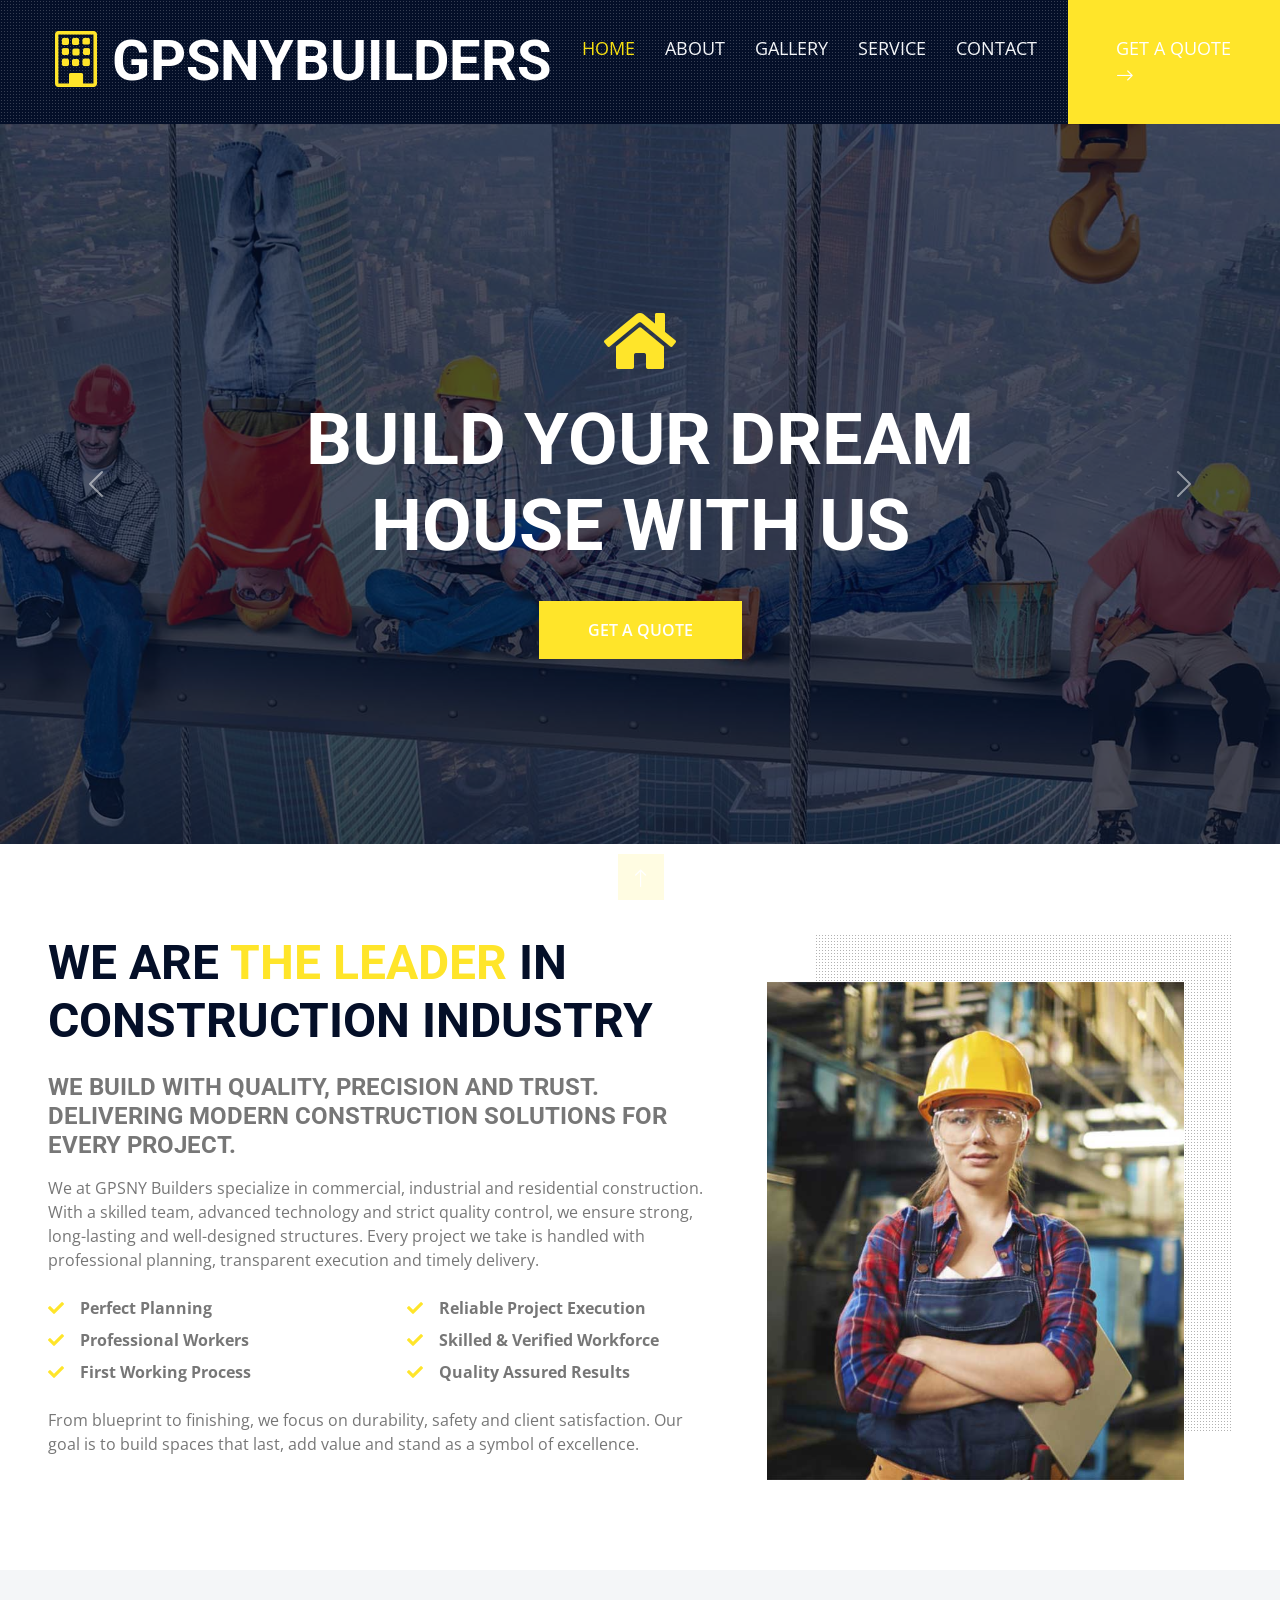
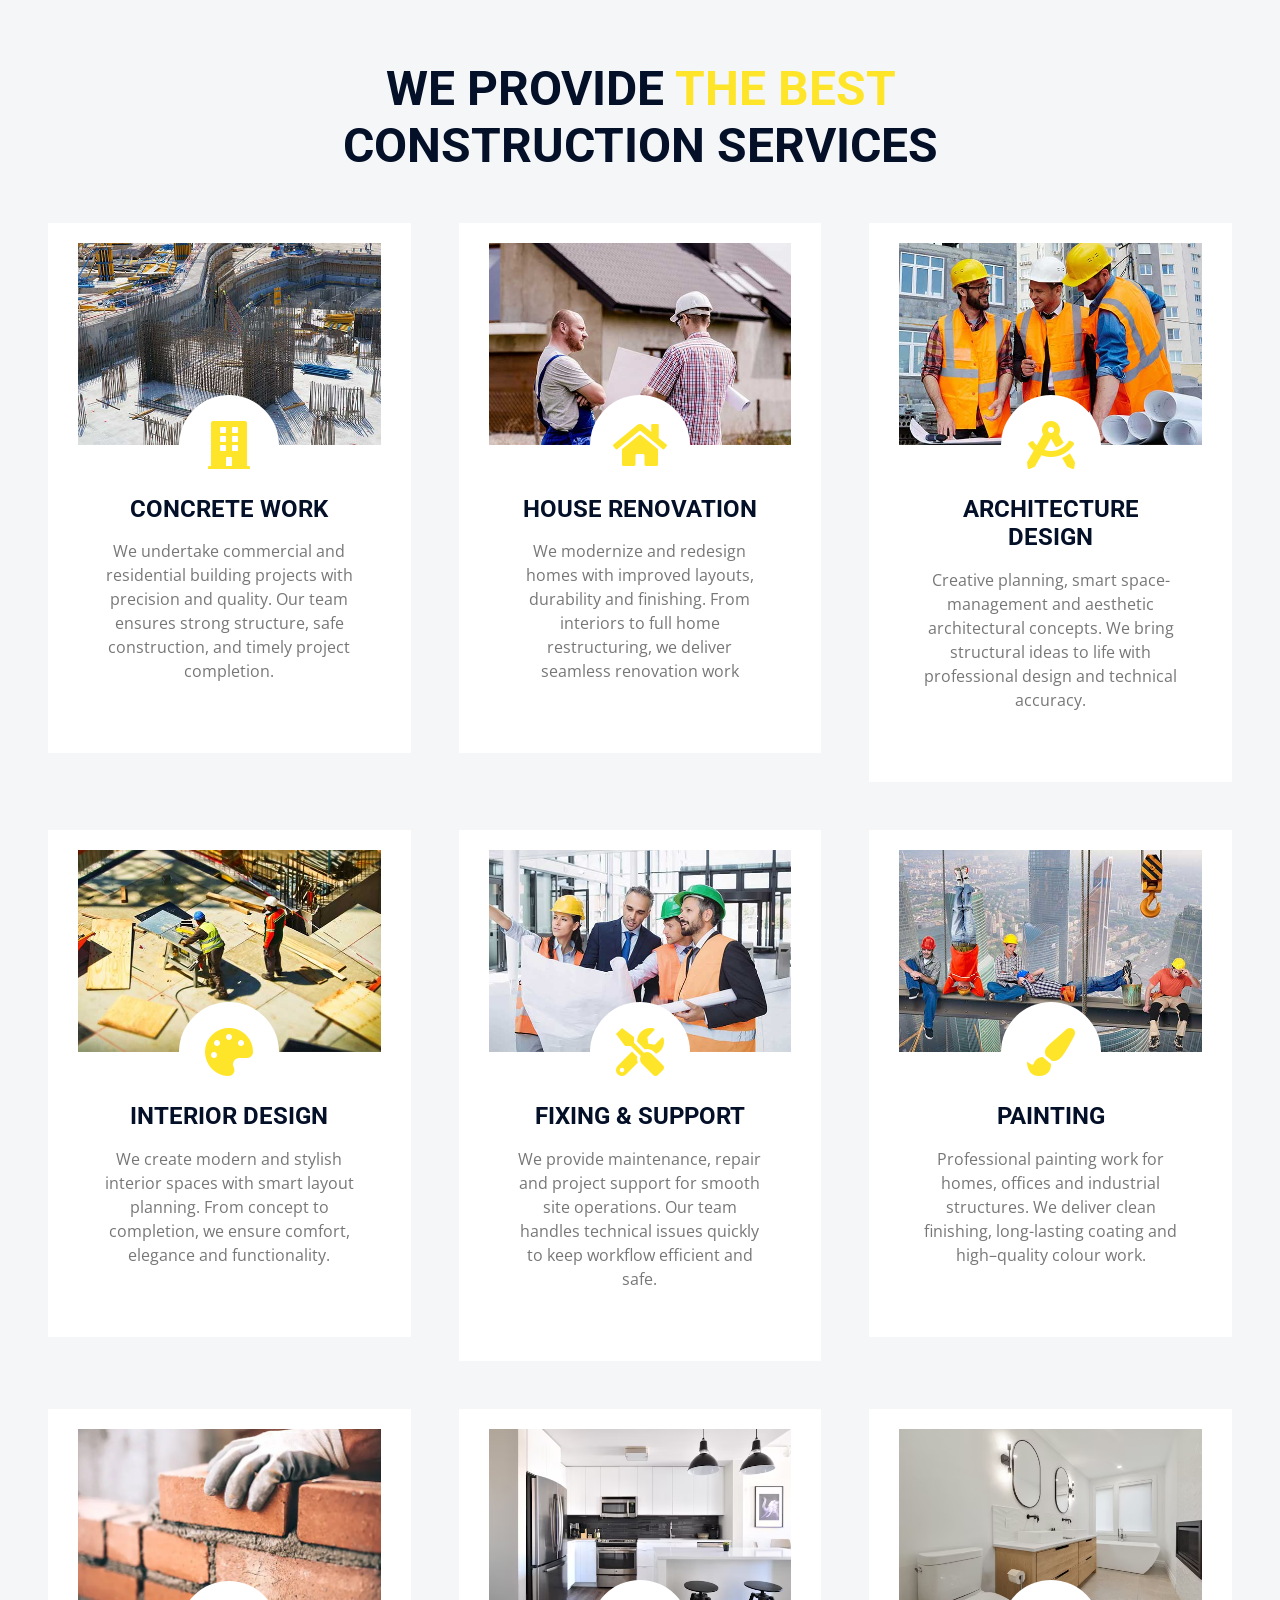
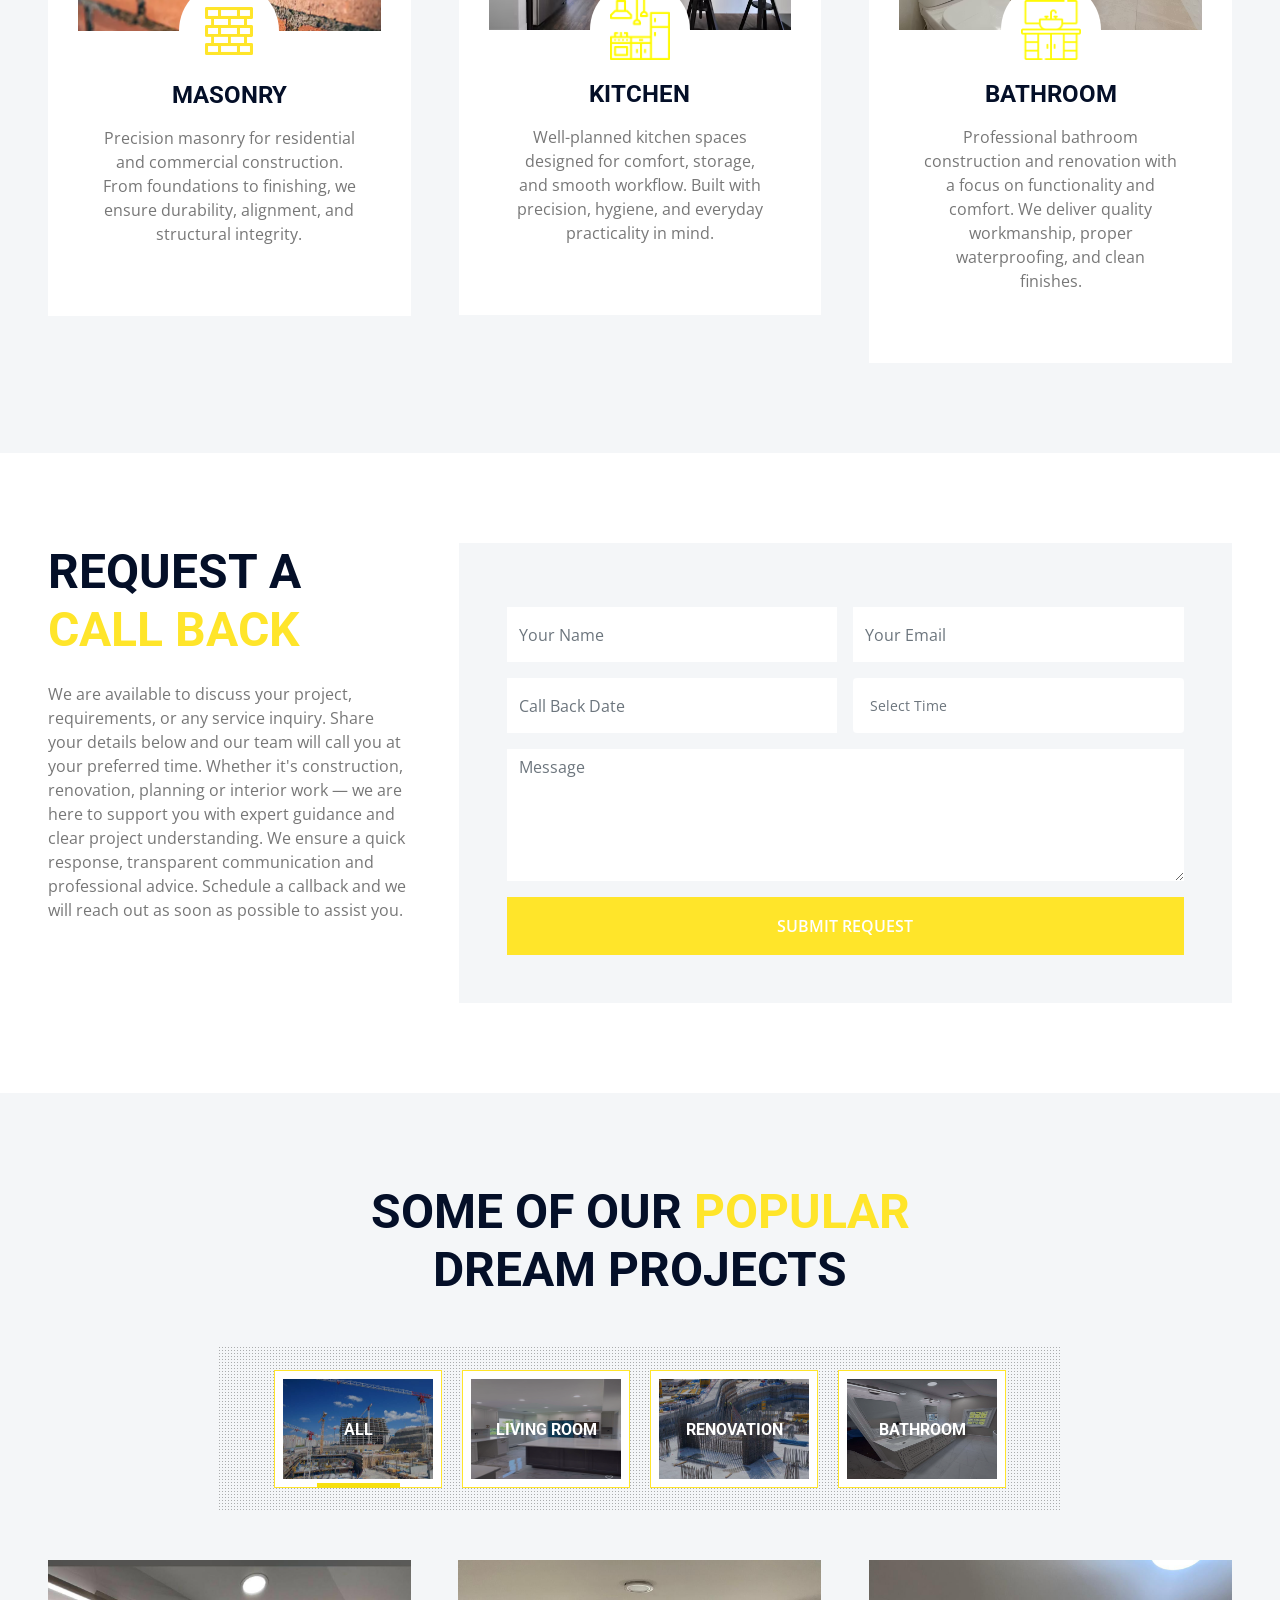
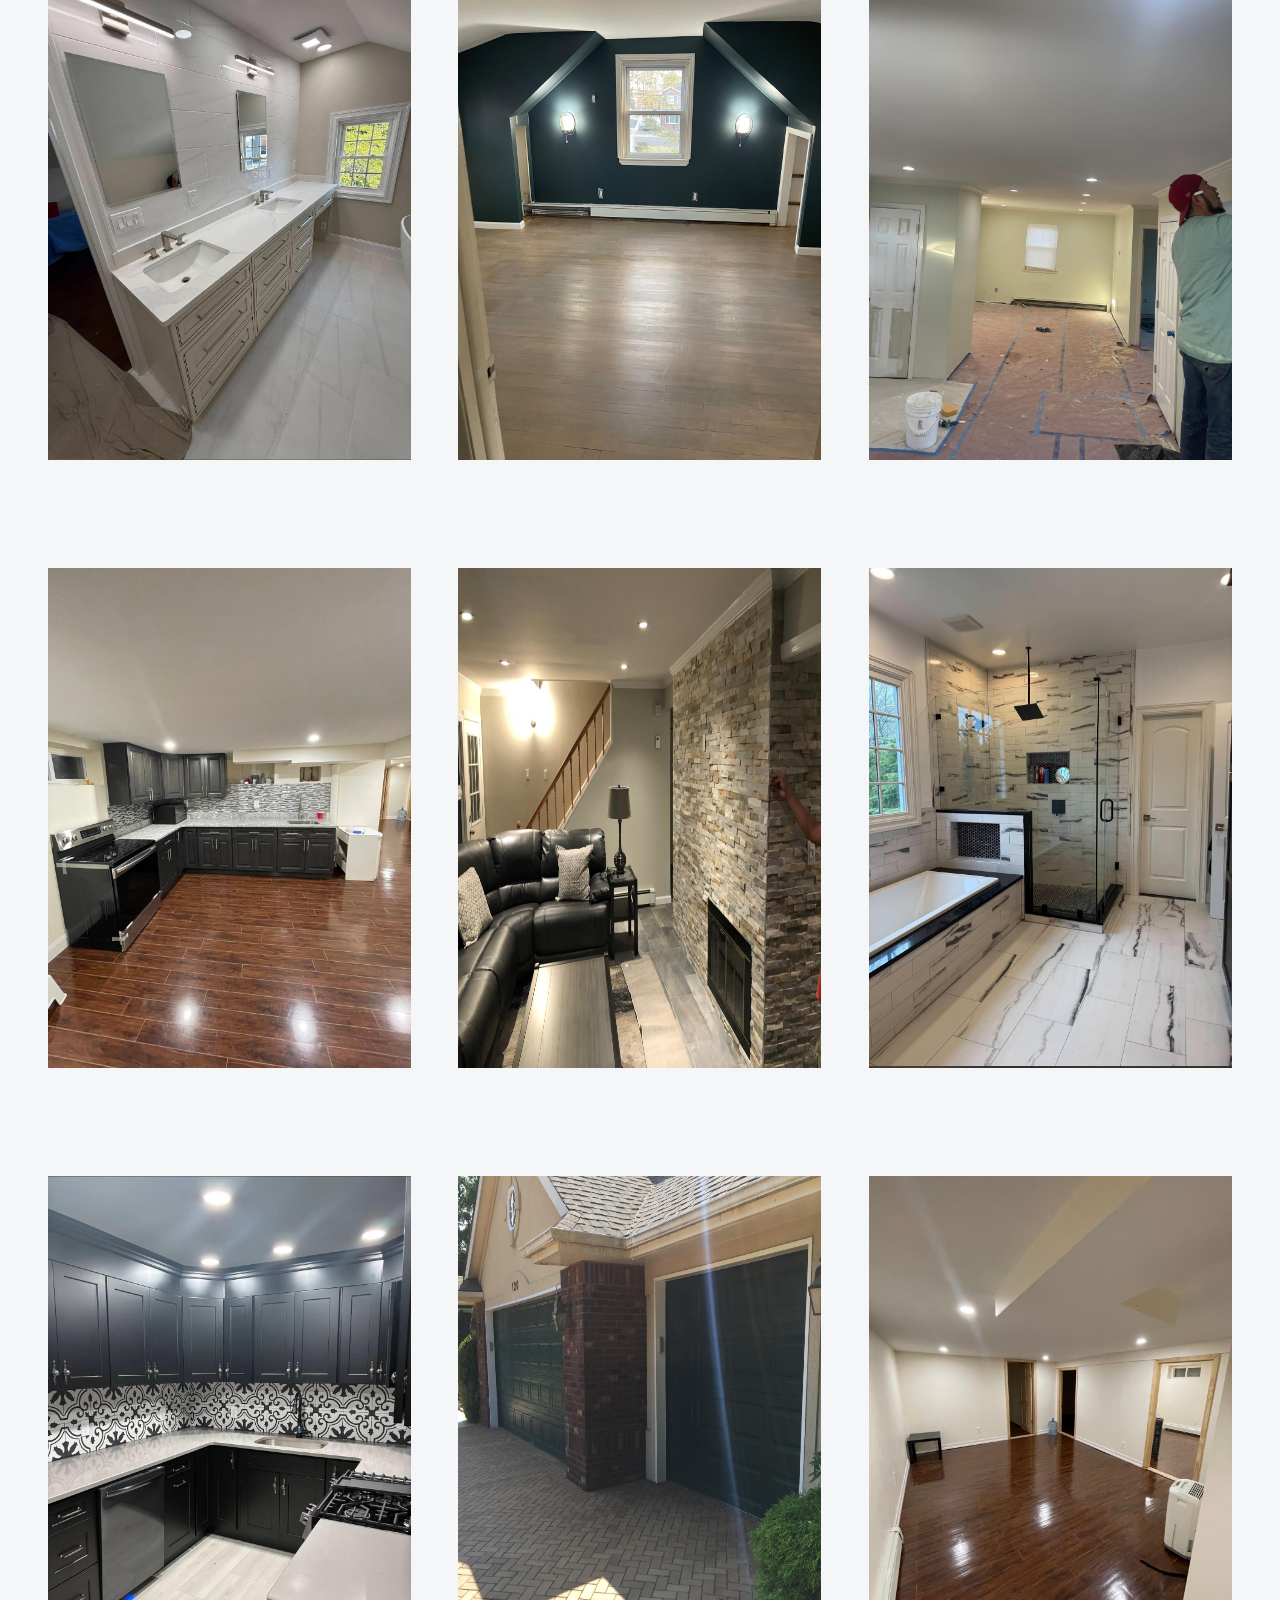
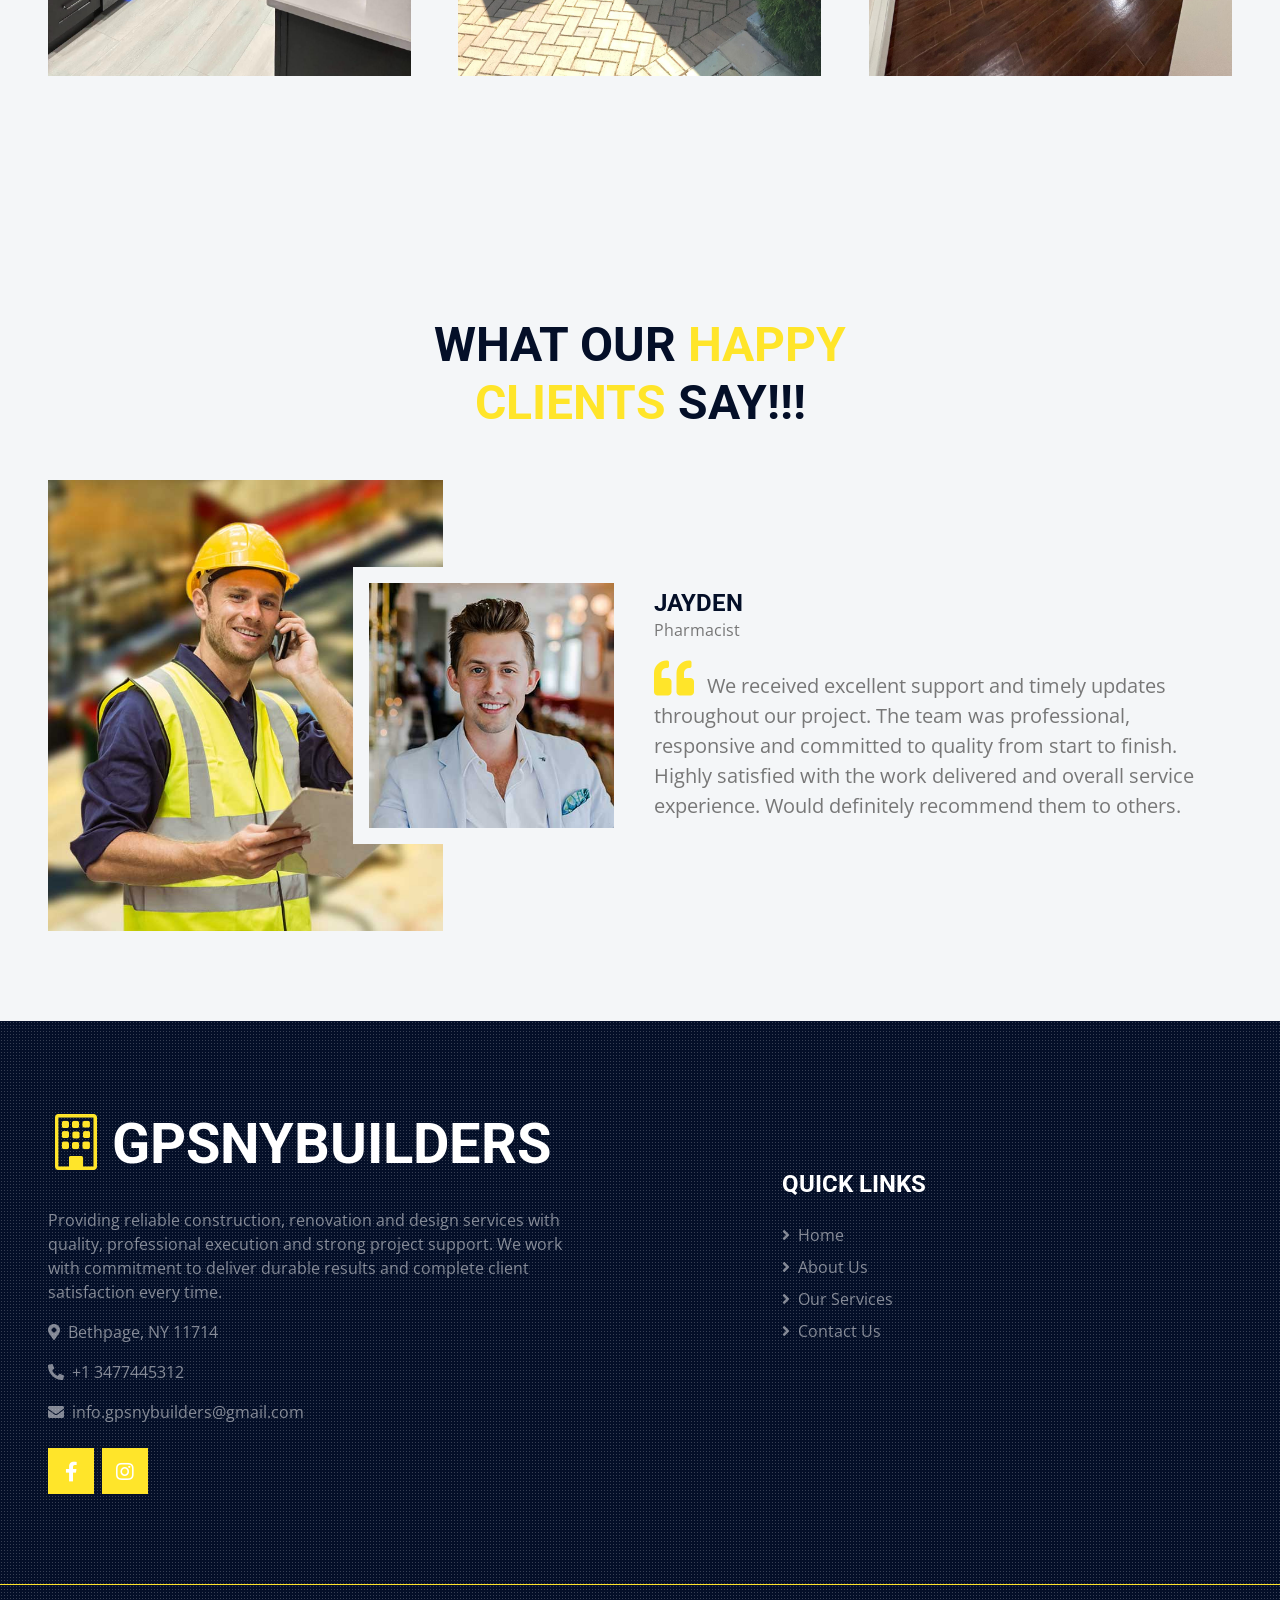
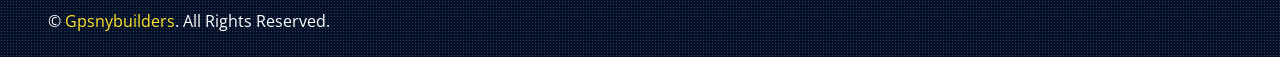
<file: index.html>
<!DOCTYPE html>
<html lang="en">

<head>
    <meta charset="utf-8">
    <title>Gpsnybuilders -  Construction Company</title>
    <meta content="width=device-width, initial-scale=1.0" name="viewport">
    <meta content="Free HTML Templates" name="keywords">
    <meta content="Free HTML Templates" name="description">

    <!-- Favicon -->
    <link href="img/favicon.ico" rel="icon">

    <!-- Google Web Fonts -->
    <link rel="preconnect" href="https://fonts.gstatic.com">
    <link href="https://fonts.googleapis.com/css2?family=Open+Sans:wght@400;600&family=Roboto:wght@500;700&display=swap" rel="stylesheet"> 

    <!-- Icon Font Stylesheet -->
    <link href="https://cdnjs.cloudflare.com/ajax/libs/font-awesome/5.15.0/css/all.min.css" rel="stylesheet">
    <link href="https://cdn.jsdelivr.net/npm/bootstrap-icons@1.4.1/font/bootstrap-icons.css" rel="stylesheet">

    <!-- Libraries Stylesheet -->
    <link href="lib/owlcarousel/assets/owl.carousel.min.css" rel="stylesheet">
    <link href="lib/tempusdominus/css/tempusdominus-bootstrap-4.min.css" rel="stylesheet" />
    <link href="lib/lightbox/css/lightbox.min.css" rel="stylesheet">

    <!-- Customized Bootstrap Stylesheet -->
    <link href="css/bootstrap.min.css" rel="stylesheet">

    <!-- Template Stylesheet -->
    <link href="css/style.css" rel="stylesheet">

    <meta name="viewport" content="width=device-width, initial-scale=1.0">

</head>

<body>
    <!-- Topbar Start -->
    
    
        
        <div class="row gx-5"  id = "topbar" style="display: none;">
            <div class="col-lg-4 text-center py-3">
                <div class="d-inline-flex align-items-center">
                    <i class="bi bi-geo-alt fs-1 text-primary me-3"></i>
                    <div class="text-start">
                        <h6 class="text-uppercase fw-bold">Our Office</h6>
                        <span>Maple Ave, Bethpage, NY 11714</span>
                    </div>
                </div>
            </div>
            <div class="col-lg-4 text-center border-start border-end py-3">
                <div class="d-inline-flex align-items-center">
                    <i class="bi bi-envelope-open fs-1 text-primary me-3"></i>
                    <div class="text-start">
                        <h6 class="text-uppercase fw-bold">Email Us</h6>
                        <span>info.gpsnybuilders@gmail.com</span>
                    </div>
                </div>
            </div>
            <div class="col-lg-4 text-center py-3">
                <div class="d-inline-flex align-items-center">
                    <i class="bi bi-phone-vibrate fs-1 text-primary me-3"></i>
                    <div class="text-start">
                        <h6 class="text-uppercase fw-bold">Call Us</h6>
                        <span>+13477445312</span>
                    </div>
                </div>
            </div>
        </div>
    </div>
    <!-- Topbar End -->


    <!-- Navbar Start -->
    <div class="container-fluid  bg-dark bg-light-radial shadow-sm px-5 pe-lg-0">
        <nav id ="autohide-navbar" class="navbar navbar-expand-lg bg-dark bg-light-radial navbar-dark py-3 py-lg-0">
            <a href="index.html" class="navbar-brand">
                <h1 class="m-0 display-4 text-uppercase text-white"><i class="bi bi-building text-primary me-2"></i>GPSNYBUILDERS</h1>
            </a>
            <button class="navbar-toggler" type="button" data-bs-toggle="collapse" data-bs-target="#navbarCollapse">
                <span class="navbar-toggler-icon"></span>
            </button>
            <div class="collapse navbar-collapse" id="navbarCollapse">
                <div class="navbar-nav ms-auto py-0">
                    <a href="index.html" class="nav-item nav-link active">Home</a>
                    <a href="#about" class="nav-item nav-link">About</a>
                    <a href="#portfolio" class="nav-item nav-link">Gallery</a>
                    <a href="#services" class="nav-item nav-link">Service</a>
                    <!--<div class="nav-item dropdown">
                        <a href="#" class="nav-link dropdown-toggle" data-bs-toggle="dropdown">Pages</a>
                        <div class="dropdown-menu m-0">
                            <a href="project.html" class="dropdown-item">Our Project</a>
                            <a href="team.html" class="dropdown-item">The Team</a>
                            <a href="testimonial.html" class="dropdown-item">Testimonial</a>
                            <a href="blog.html" class="dropdown-item">Blog Grid</a>
                            <a href="detail.html" class="dropdown-item">Blog Detail</a>
                        </div>
                    </div>
                    -->
                    <a href="#appointment" class="nav-item nav-link">Contact</a>
                    <a href="#appointment" class="nav-item nav-link bg-primary text-white px-5 ms-3 d-none d-lg-block">Get A Quote <i class="bi bi-arrow-right"></i></a>
                </div>
            </div>
        </nav>
    </div>
    <!-- Navbar End -->


    <!-- Carousel Start -->
    <div class="container-fluid p-0">
        <div id="header-carousel" class="carousel slide carousel-fade" data-bs-ride="carousel">
            <div class="carousel-inner">
                <div class="carousel-item active">
                    <img class="w-100" src="img/carousel-1.jpg" alt="Image">
                    <div class="carousel-caption d-flex flex-column align-items-center justify-content-center">
                        <div class="p-3" style="max-width: 900px;">
                            <i class="fa fa-home fa-4x text-primary mb-4 d-none d-sm-block"></i>
                            <h1 class="display-2 text-uppercase text-white mb-md-4">Build Your Dream House With Us</h1>
                            <a href="#appointment" class="btn btn-primary py-md-3 px-md-5 mt-2">Get A Quote</a>
                        </div>
                    </div>
                </div>
                <div class="carousel-item">
                    <img class="w-100" src="img/carousel-2.jpg" alt="Image">
                    <div class="carousel-caption d-flex flex-column align-items-center justify-content-center">
                        <div class="p-3" style="max-width: 900px;">
                            <i class="fa fa-tools fa-4x text-primary mb-4 d-none d-sm-block"></i>
                            <h1 class="display-2 text-uppercase text-white mb-md-4">We Are Trusted For Your Project</h1>
                            <a href="#appointment" class="btn btn-primary py-md-3 px-md-5 mt-2">Contact Us</a>
                        </div>
                    </div>
                </div>
            </div>
            <button class="carousel-control-prev" type="button" data-bs-target="#header-carousel"
                data-bs-slide="prev">
                <span class="carousel-control-prev-icon" aria-hidden="true"></span>
                <span class="visually-hidden">Previous</span>
            </button>
            <button class="carousel-control-next" type="button" data-bs-target="#header-carousel"
                data-bs-slide="next">
                <span class="carousel-control-next-icon" aria-hidden="true"></span>
                <span class="visually-hidden">Next</span>
            </button>
        </div>
    </div>
    <!-- Carousel End -->


    <!-- About Start -->
    <div class="container-fluid py-6 px-5" id="about">
        <div class="row g-5">
            <div class="col-lg-7">
                <h1 class="display-5 text-uppercase mb-4">We are <span class="text-primary">the Leader</span> in Construction Industry</h1>
                <h4 class="text-uppercase mb-3 text-body">WE BUILD WITH QUALITY, PRECISION AND TRUST.
DELIVERING MODERN CONSTRUCTION SOLUTIONS FOR EVERY PROJECT.</h4>
                <p>We at GPSNY Builders specialize in commercial, industrial and residential construction.
With a skilled team, advanced technology and strict quality control, we ensure strong,
long-lasting and well-designed structures. Every project we take is handled with
professional planning, transparent execution and timely delivery.</p>
                <div class="row gx-5 py-2">
                    <div class="col-sm-6 mb-2">
                        <p class="fw-bold mb-2"><i class="fa fa-check text-primary me-3"></i>Perfect Planning</p>
                        <p class="fw-bold mb-2"><i class="fa fa-check text-primary me-3"></i>Professional Workers</p>
                        <p class="fw-bold mb-2"><i class="fa fa-check text-primary me-3"></i>First Working Process</p>
                    </div>
                    <div class="col-sm-6 mb-2">
                        <p class="fw-bold mb-2"><i class="fa fa-check text-primary me-3"></i>Reliable Project Execution</p>
                        <p class="fw-bold mb-2"><i class="fa fa-check text-primary me-3"></i>Skilled & Verified Workforce</p>
                        <p class="fw-bold mb-2"><i class="fa fa-check text-primary me-3"></i>Quality Assured Results</p>
                    </div>
                </div>
                <p class="mb-4">From blueprint to finishing, we focus on durability, safety and client satisfaction.
Our goal is to build spaces that last, add value and stand as a symbol of excellence.</p>
                <!--<img src="img/signature.jpg" alt=""> -->
            </div>
            <div class="col-lg-5 pb-5" style="min-height: 400px;">
                <div class="position-relative bg-dark-radial h-100 ms-5">
                    <img class="position-absolute w-100 h-100 mt-5 ms-n5" src="img/about.jpg" style="object-fit: cover;">
                </div>
            </div>
        </div>
    </div>
    <!-- About End -->
    

    <!-- Services Start -->
    <div class="container-fluid bg-light py-6 px-5" id="services">
        <div class="text-center mx-auto mb-5" style="max-width: 600px;">
            <h1 class="display-5 text-uppercase mb-4">We Provide <span class="text-primary">The Best</span> Construction Services</h1>
        </div>
        <div class="row g-5">
            <div class="col-lg-4 col-md-6">
                <div class="service-item bg-white d-flex flex-column align-items-center text-center">
                    <img class="img-fluid" src="img/service-1.jpg" alt="">
                    <div class="service-icon bg-white">
                        <i class="fa fa-3x fa-building text-primary"></i>
                    </div>
                    <div class="px-4 pb-4">
                        <h4 class="text-uppercase mb-3">Concrete work</h4>
                        <p>We undertake commercial and residential building projects with precision and quality.
                            Our team ensures strong structure, safe construction, and timely project completion.</p>
                        <!--<a class="btn text-primary" href="">Read More <i class="bi bi-arrow-right"></i></a>-->
                    </div>
                </div>
            </div>
            <div class="col-lg-4 col-md-6">
                <div class="service-item bg-white rounded d-flex flex-column align-items-center text-center">
                    <img class="img-fluid" src="img/service-2.jpg" alt="">
                    <div class="service-icon bg-white">
                        <i class="fa fa-3x fa-home text-primary"></i>
                    </div>
                    <div class="px-4 pb-4">
                        <h4 class="text-uppercase mb-3">House Renovation</h4>
                        <p>We modernize and redesign homes with improved layouts, durability and finishing.
From interiors to full home restructuring, we deliver seamless renovation work</p>
                        <!--<a class="btn text-primary" href="">Read More <i class="bi bi-arrow-right"></i></a> -->
                    </div>
                </div>
            </div>
            <div class="col-lg-4 col-md-6">
                <div class="service-item bg-white rounded d-flex flex-column align-items-center text-center">
                    <img class="img-fluid" src="img/service-3.jpg" alt="">
                    <div class="service-icon bg-white">
                        <i class="fa fa-3x fa-drafting-compass text-primary"></i>
                    </div>
                    <div class="px-4 pb-4">
                        <h4 class="text-uppercase mb-3">Architecture Design</h4>
                        <p>Creative planning, smart space-management and aesthetic architectural concepts.
We bring structural ideas to life with professional design and technical accuracy.</p>
                      <!--  <a class="btn text-primary" href="">Read More <i class="bi bi-arrow-right"></i></a> -->
                    </div>
                </div>
            </div>
            <div class="col-lg-4 col-md-6">
                <div class="service-item bg-white rounded d-flex flex-column align-items-center text-center">
                    <img class="img-fluid" src="img/service-4.jpg" alt="">
                    <div class="service-icon bg-white">
                        <i class="fa fa-3x fa-palette text-primary"></i>
                    </div>
                    <div class="px-4 pb-4">
                        <h4 class="text-uppercase mb-3">Interior Design</h4>
                        <p>We create modern and stylish interior spaces with smart layout planning.
From concept to completion, we ensure comfort, elegance and functionality.</p>
                       <!-- <a class="btn text-primary" href="">Read More <i class="bi bi-arrow-right"></i></a> -->
                    </div>
                </div>
            </div>
            <div class="col-lg-4 col-md-6">
                <div class="service-item bg-white rounded d-flex flex-column align-items-center text-center">
                    <img class="img-fluid" src="img/service-5.jpg" alt="">
                    <div class="service-icon bg-white">
                        <i class="fa fa-3x fa-tools text-primary"></i>
                    </div>
                    <div class="px-4 pb-4">
                        <h4 class="text-uppercase mb-3">Fixing & Support</h4>
                        <p>We provide maintenance, repair and project support for smooth site operations.
Our team handles technical issues quickly to keep workflow efficient and safe.</p>
                      <!--  <a class="btn text-primary" href="">Read More <i class="bi bi-arrow-right"></i></a> -->
                    </div>
                </div>
            </div>
            <div class="col-lg-4 col-md-6">
                <div class="service-item bg-white rounded d-flex flex-column align-items-center text-center">
                    <img class="img-fluid" src="img/service-6.jpg" alt="">
                    <div class="service-icon bg-white">
                        <i class="fa fa-3x fa-paint-brush text-primary"></i>
                    </div>
                    <div class="px-4 pb-4">
                        <h4 class="text-uppercase mb-3">Painting</h4>
                        <p>Professional painting work for homes, offices and industrial structures.
We deliver clean finishing, long-lasting coating and high–quality colour work.</p>
                      <!--  <a class="btn text-primary" href="">Read More <i class="bi bi-arrow-right"></i></a> -->
                    </div>
                </div>
            </div>
            <div class="col-lg-4 col-md-6">
                <div class="service-item bg-white rounded d-flex flex-column align-items-center text-center">
                    <img class="img-fluid" src="img/mansonary.webp" alt="">
                    <div class="service-icon bg-white">
                        <i class="fa fa-3x bi-bricks  text-primary"></i>
                    </div>
                    <div class="px-4 pb-4">
                        <h4 class="text-uppercase mb-3">Masonry </h4>
                        <p>Precision masonry for residential and commercial construction.
From foundations to finishing, we ensure durability, alignment, and structural integrity.<p>
                      <!--  <a class="btn text-primary" href="">Read More <i class="bi bi-arrow-right"></i></a> -->
                    </div>
                </div>
            </div>
            <div class="col-lg-4 col-md-6">
                <div class="service-item bg-white rounded d-flex flex-column align-items-center text-center">
                    <img class="img-fluid" src="img/kitch.avif" alt="">
                    <div class="service-icon bg-white">
                        <!--<i class="fa fa-3x  bi-backpack text-primary"></i>-->
                        <img class="img-fluid" src="img/kitchen (1).png" alt="" style="width: 60px; height: 60px;">
                    </div>
                    <div class="px-4 pb-4">
                        <h4 class="text-uppercase mb-3">Kitchen</h4>
                        <p>Well-planned kitchen spaces designed for comfort, storage, and smooth workflow.
Built with precision, hygiene, and everyday practicality in mind.</p>
                      <!--  <a class="btn text-primary" href="">Read More <i class="bi bi-arrow-right"></i></a> -->
                    </div>
                </div>
            </div>
            <div class="col-lg-4 col-md-6">
                <div class="service-item bg-white rounded d-flex flex-column align-items-center text-center">
                    <img class="img-fluid" src="img/bath2.avif" alt="">
                    <div class="service-icon bg-white">
                        <img class="img-fluid" src="img/sink.png"  style="width: 60px; height: 60px;" alt="">
                    </div>
                    <div class="px-4 pb-4">
                        <h4 class="text-uppercase mb-3">Bathroom</h4>
                        <p>Professional bathroom construction and renovation with a focus on functionality and comfort.
We deliver quality workmanship, proper waterproofing, and clean finishes.</p>
                      <!--  <a class="btn text-primary" href="">Read More <i class="bi bi-arrow-right"></i></a> -->
                    </div>
                </div>
            </div>
        </div>
    </div>
    <!-- Services End -->


    <!-- Appointment Start -->
    <div class="container-fluid py-6 px-5" id ="appointment">
        <div class="row gx-5">
            <div class="col-lg-4 mb-5 mb-lg-0">
                <div class="mb-4">
                    <h1 class="display-5 text-uppercase mb-4">Request A <span class="text-primary">Call Back</span></h1>
                </div>
                <p class="mb-5">We are available to discuss your project, requirements, or any service inquiry.
Share your details below and our team will call you at your preferred time.
Whether it's construction, renovation, planning or interior work — we are here
to support you with expert guidance and clear project understanding.
We ensure a quick response, transparent communication and professional advice.
Schedule a callback and we will reach out as soon as possible to assist you.</p>
               <!---- <a class="btn btn-primary py-3 px-5" href="">Get A Quote</a> -->
            </div>
            <div class="col-lg-8">
                <div class="bg-light text-center p-5">
                    <form id="contactForm" action="send_email.php" method="POST">
                        <div id="formAlert" class="mb-3"></div>
                        <div class="row g-3">
                            <div class="col-12 col-sm-6">
                                <input name="name" type="text" class="form-control border-0" placeholder="Your Name" style="height: 55px;" required>
                            </div>
                            <div class="col-12 col-sm-6">
                                <input name="email" type="email" class="form-control border-0" placeholder="Your Email" style="height: 55px;" required>
                            </div>
                            <div class="col-12 col-sm-6">
                                <div class="date" id="date" data-target-input="nearest" name="date">
                                    <input type="text"
                                        class="form-control border-0 datetimepicker-input"
                                        placeholder="Call Back Date" data-target="#date" data-toggle="datetimepicker" style="height: 55px;">
                                </div>
                            </div>
                            <div class="col-12 col-sm-6">
                                <div class="time-picker">
                                    <input  name = "time" type="text" class="form-control border-0" id="timeInput" placeholder="Select Time" readonly>
                                    <div class="time-dropdown" id="timeDropdown">
                                        <select id="hour">
                                        <option>01</option><option>02</option><option>03</option>
                                        <option>04</option><option>05</option><option>06</option>
                                        <option>07</option><option>08</option><option>09</option>
                                        <option>10</option><option>11</option><option>12</option>
                                        </select>
                                        :
                                        <select id="minute">
                                        <option>00</option><option>15</option><option>30</option><option>45</option>
                                        </select>
                                        <select id="ampm">
                                        <option>AM</option>
                                        <option>PM</option>
                                        </select>
                                        <button onclick="setTime()">OK</button>
                                    </div>
                                </div>

                            </div>
                            <div class="col-12">
                                <textarea name="message" class="form-control border-0" rows="5" placeholder="Message" required></textarea>
                            </div>
                            <input type="hidden" name="_subject" value="Website Contact Request">
                            <div class="col-12">
                                <button class="btn btn-primary w-100 py-3" type="submit">Submit Request</button>
                            </div>
                        </div>
                    </form>

                </div>
            </div>
        </div>
    </div>
    <!-- Appointment End -->


    <!-- Portfolio Start -->
    <div class="container-fluid bg-light py-6 px-5" id="portfolio">
        <div class="text-center mx-auto mb-5" style="max-width: 600px;">
            <h1 class="display-5 text-uppercase mb-4">Some Of Our <span class="text-primary">Popular</span> Dream Projects</h1>
        </div>
        <div class="row gx-5">
            <div class="col-12 text-center">
                <div class="d-inline-block bg-dark-radial text-center pt-4 px-5 mb-5">
                    <ul class="list-inline mb-0" id="portfolio-flters">
                        <li class="btn btn-outline-primary bg-white p-2 active mx-2 mb-4" data-filter="*">
                            <img src="img/portfolio-1.jpg" style="width: 150px; height: 100px;">
                            <div class="position-absolute top-0 start-0 end-0 bottom-0 m-2 d-flex align-items-center justify-content-center" style="background: rgba(4, 15, 40, .3);">
                                <h6 class="text-white text-uppercase m-0">All</h6>
                            </div>
                        </li>
                        <li class="btn btn-outline-primary bg-white p-2 mx-2 mb-4" data-filter=".first">
                            <img src="img/hall.jpeg" style="width: 150px; height: 100px;">
                            <div class="position-absolute top-0 start-0 end-0 bottom-0 m-2 d-flex align-items-center justify-content-center" style="background: rgba(4, 15, 40, .3);">
                                <h6 class="text-white text-uppercase m-0">Living Room</h6>
                            </div>
                        </li>
                        <li class="btn btn-outline-primary bg-white p-2 mx-2 mb-4" data-filter=".second">
                            <img src="img/portfolio-3.jpg" style="width: 150px; height: 100px;">
                            <div class="position-absolute top-0 start-0 end-0 bottom-0 m-2 d-flex align-items-center justify-content-center" style="background: rgba(4, 15, 40, .3);">
                                <h6 class="text-white text-uppercase m-0">Renovation</h6>
                            </div>
                        </li>
                        <li class="btn btn-outline-primary bg-white p-2 mx-2 mb-4" data-filter=".third">
                            <img src="img/bathroom.jpeg" style="width: 150px; height: 100px;">
                            <div class="position-absolute top-0 start-0 end-0 bottom-0 m-2 d-flex align-items-center justify-content-center" style="background: rgba(4, 15, 40, .3);">
                                <h6 class="text-white text-uppercase m-0">Bathroom</h6>
                            </div>
                        </li>
                    </ul>
                </div>
            </div>
        </div>
        <div class="row g-5 portfolio-container">
            <div class="col-xl-4 col-lg-6 col-md-6 portfolio-item third">
                <div class="position-relative portfolio-box">
                    <img class="img-fluid w-100" style="height: 500px;" src="img/bathroom.jpeg" alt="">
                    <!--<a class="portfolio-title shadow-sm" href="">
                        <p class="h4 text-uppercase">Project Name</p>
                        <span class="text-body"><i class="fa fa-map-marker-alt text-primary me-2"></i>Maple Ave, Bethpage, NY 11714</span>
                    </a> -->
                    <a class="portfolio-btn" href="img/bathroom.jpeg" data-lightbox="portfolio">
                        <i class="bi bi-plus text-white"></i>
                    </a>
                </div>
            </div>
            <div class="col-xl-4 col-lg-6 col-md-6 portfolio-item second">
                <div class="position-relative portfolio-box">
                    <img class="img-fluid w-100" style="height: 500px;" src="img/hall 2.jpeg" alt="">
                    <!-- <a class="portfolio-title shadow-sm" href="">
                        <p class="h4 text-uppercase">Project Name</p>
                        <span class="text-body"><i class="fa fa-map-marker-alt text-primary me-2"></i>Maple Ave, Bethpage, NY 11714</span>
                    </a> -->
                    <a class="portfolio-btn" href="img/hall 2.jpeg" data-lightbox="portfolio">
                        <i class="bi bi-plus text-white"></i>
                    </a>
                </div>
            </div>
            <div class="col-xl-4 col-lg-6 col-md-6 portfolio-item first">
                <div class="position-relative portfolio-box">
                    <img class="img-fluid w-100" style="height: 500px;" src="img/hall3.jpeg" alt="">
                    <!--<a class="portfolio-title shadow-sm" href="">
                        <p class="h4 text-uppercase">Project Name</p>
                        <span class="text-body"><i class="fa fa-map-marker-alt text-primary me-2"></i>Maple Ave, Bethpage, NY 11714</span>
                    </a> -->
                    <a class="portfolio-btn" href="img/hall3.jpeg" data-lightbox="portfolio">
                        <i class="bi bi-plus text-white"></i>
                    </a>
                </div>
            </div>
            <div class="col-xl-4 col-lg-6 col-md-6 portfolio-item first">
                <div class="position-relative portfolio-box">
                    <img class="img-fluid w-100" style="height: 500px;" src="img/hall5.jpeg" alt="">
                    <!--<a class="portfolio-title shadow-sm" href="">
                        <p class="h4 text-uppercase">Project Name</p>
                        <span class="text-body"><i class="fa fa-map-marker-alt text-primary me-2"></i>Maple Ave, Bethpage, NY 11714</span>
                    </a> -->
                    <a class="portfolio-btn" href="img/hall5.jpeg" data-lightbox="portfolio">
                        <i class="bi bi-plus text-white"></i>
                    </a>
                </div>
            </div>
            <div class="col-xl-4 col-lg-6 col-md-6 portfolio-item first">
                <div class="position-relative portfolio-box">
                    <img class="img-fluid w-100" style="height: 500px;" src="img/hall6.jpeg" alt="">
                    <!--<a class="portfolio-title shadow-sm" href="">
                        <p class="h4 text-uppercase">Project Name</p>
                        <span class="text-body"><i class="fa fa-map-marker-alt text-primary me-2"></i>Maple Ave, Bethpage, NY 11714</span>
                    </a> -->
                    <a class="portfolio-btn" href="img/hall6.jpeg" data-lightbox="portfolio">
                        <i class="bi bi-plus text-white"></i>
                    </a>
                </div>
            </div>
            <div class="col-xl-4 col-lg-6 col-md-6 portfolio-item second">
                <div class="position-relative portfolio-box">
                    <img class="img-fluid w-100" style="height: 500px;" src="img/kitchen.jpeg" alt="">
                    <!--<a class="portfolio-title shadow-sm" href="">
                        <p class="h4 text-uppercase">Project Name</p>
                        <span class="text-body"><i class="fa fa-map-marker-alt text-primary me-2"></i>Maple Ave, Bethpage, NY 11714</span>
                    </a> -->
                    <a class="portfolio-btn" href="img/kitchen.jpeg" data-lightbox="portfolio">
                        <i class="bi bi-plus text-white"></i>
                    </a>
                </div>
            </div>
            
            <!--<div class="col-xl-4 col-lg-6 col-md-6 portfolio-item first">
                <div class="position-relative portfolio-box">
                    <img class="img-fluid w-100" style="height: 500px;" src="img/hall.jpeg" alt="">
                    <!--<a class="portfolio-title shadow-sm" href="">
                        <p class="h4 text-uppercase">Project Name</p>
                        <span class="text-body"><i class="fa fa-map-marker-alt text-primary me-2"></i>Maple Ave, Bethpage, NY 11714</span>
                    </a> 
                    <a class="portfolio-btn" href="img/hall.jpeg" data-lightbox="portfolio">
                        <i class="bi bi-plus text-white"></i>
                    </a>
                </div>
            </div> -->
            <div class="col-xl-4 col-lg-6 col-md-6 portfolio-item second">
                <div class="position-relative portfolio-box">
                    <img class="img-fluid w-100" style="height: 500px;" src="img/kitchen2.jpeg" alt="">
                    <!--<a class="portfolio-title shadow-sm" href="">
                        <p class="h4 text-uppercase">Project Name</p>
                        <span class="text-body"><i class="fa fa-map-marker-alt text-primary me-2"></i>Maple Ave, Bethpage, NY 11714</span>
                    </a> -->
                    <a class="portfolio-btn" href="img/kitchen2.jpeg" data-lightbox="portfolio">
                        <i class="bi bi-plus text-white"></i>
                    </a>
                </div>
            </div>
            
            <div class="col-xl-4 col-lg-6 col-md-6 portfolio-item second">
                <div class="position-relative portfolio-box">
                    <img class="img-fluid w-100" style="height: 500px;" src="img/outer.jpeg" alt="">
                    <!--<a class="portfolio-title shadow-sm" href="">
                        <p class="h4 text-uppercase">Project Name</p>
                        <span class="text-body"><i class="fa fa-map-marker-alt text-primary me-2"></i>Maple Ave, Bethpage, NY 11714</span>
                    </a> -->
                    <a class="portfolio-btn" href="img/hall4.jpeg" data-lightbox="portfolio">
                        <i class="bi bi-plus text-white"></i>
                    </a>
                </div>
            </div>
            <div class="col-xl-4 col-lg-6 col-md-6 portfolio-item first">
                <div class="position-relative portfolio-box">
                    <img class="img-fluid w-100" style="height: 500px;" src="img/hall4.jpeg" alt="">
                    <!--<a class="portfolio-title shadow-sm" href="">
                        <p class="h4 text-uppercase">Project Name</p>
                        <span class="text-body"><i class="fa fa-map-marker-alt text-primary me-2"></i>Maple Ave, Bethpage, NY 11714</span>
                    </a> -->
                    <a class="portfolio-btn" href="img/hall.jpeg" data-lightbox="portfolio">
                        <i class="bi bi-plus text-white"></i>
                    </a>
                </div>
            </div>
            <!-- <div class="col-xl-4 col-lg-6 col-md-6 portfolio-item second">
                <div class="position-relative portfolio-box">
                    <img class="img-fluid w-100" style="height: 500px;" src="img/outer.jpeg" alt="">
                    <!--<a class="portfolio-title shadow-sm" href="">
                        <p class="h4 text-uppercase">Project Name</p>
                        <span class="text-body"><i class="fa fa-map-marker-alt text-primary me-2"></i>Maple Ave, Bethpage, NY 11714</span>
                    </a>
                    <a class="portfolio-btn" href="img/outer.jpeg" data-lightbox="portfolio">
                        <i class="bi bi-plus text-white"></i>
                    </a>
                </div>
            </div> -->
        </div>
    </div>
    <!-- Portfolio End -->

    <!-- Team Start -->
     <!----
    <div class="container-fluid py-6 px-5">
        <div class="text-center mx-auto mb-5" style="max-width: 600px;">
            <h1 class="display-5 text-uppercase mb-4">We Are <span class="text-primary">Professional & Expert</span> Workers</h1>
        </div>
        <div class="row g-5">
            <div class="col-xl-3 col-lg-4 col-md-6">
                <div class="row g-0">
                    <div class="col-10" style="min-height: 300px;">
                        <div class="position-relative h-100">
                            <img class="position-absolute w-100 h-100" src="img/team-1.jpg" style="object-fit: cover;">
                        </div>
                    </div>
                    <div class="col-2">
                        <div class="h-100 d-flex flex-column align-items-center justify-content-between bg-light">
                            <a class="btn" href="#"><i class="fab fa-twitter"></i></a>
                            <a class="btn" href="#"><i class="fab fa-facebook-f"></i></a>
                            <a class="btn" href="#"><i class="fab fa-linkedin-in"></i></a>
                            <a class="btn" href="#"><i class="fab fa-instagram"></i></a>
                            <a class="btn" href="#"><i class="fab fa-youtube"></i></a>
                        </div>
                    </div>
                    <div class="col-12">
                        <div class="bg-light p-4">
                            <h4 class="text-uppercase">Adam Phillips</h4>
                            <span>CEO & Founder</span>
                        </div>
                    </div>
                </div>
            </div>
            <div class="col-xl-3 col-lg-4 col-md-6">
                <div class="row g-0">
                    <div class="col-10" style="min-height: 300px;">
                        <div class="position-relative h-100">
                            <img class="position-absolute w-100 h-100" src="img/team-2.jpg" style="object-fit: cover;">
                        </div>
                    </div>
                    <div class="col-2">
                        <div class="h-100 d-flex flex-column align-items-center justify-content-between bg-light">
                            <a class="btn" href="#"><i class="fab fa-twitter"></i></a>
                            <a class="btn" href="#"><i class="fab fa-facebook-f"></i></a>
                            <a class="btn" href="#"><i class="fab fa-linkedin-in"></i></a>
                            <a class="btn" href="#"><i class="fab fa-instagram"></i></a>
                            <a class="btn" href="#"><i class="fab fa-youtube"></i></a>
                        </div>
                    </div>
                    <div class="col-12">
                        <div class="bg-light p-4">
                            <h4 class="text-uppercase">Dylan Adams</h4>
                            <span>Civil Engineer</span>
                        </div>
                    </div>
                </div>
            </div>
            <div class="col-xl-3 col-lg-4 col-md-6">
                <div class="row g-0">
                    <div class="col-10" style="min-height: 300px;">
                        <div class="position-relative h-100">
                            <img class="position-absolute w-100 h-100" src="img/team-3.jpg" style="object-fit: cover;">
                        </div>
                    </div>
                    <div class="col-2">
                        <div class="h-100 d-flex flex-column align-items-center justify-content-between bg-light">
                            <a class="btn" href="#"><i class="fab fa-twitter"></i></a>
                            <a class="btn" href="#"><i class="fab fa-facebook-f"></i></a>
                            <a class="btn" href="#"><i class="fab fa-linkedin-in"></i></a>
                            <a class="btn" href="#"><i class="fab fa-instagram"></i></a>
                            <a class="btn" href="#"><i class="fab fa-youtube"></i></a>
                        </div>
                    </div>
                    <div class="col-12">
                        <div class="bg-light p-4">
                            <h4 class="text-uppercase">Jhon Doe</h4>
                            <span>Interior Designer</span>
                        </div>
                    </div>
                </div>
            </div>
            <div class="col-xl-3 col-lg-4 col-md-6">
                <div class="row g-0">
                    <div class="col-10" style="min-height: 300px;">
                        <div class="position-relative h-100">
                            <img class="position-absolute w-100 h-100" src="img/team-4.jpg" style="object-fit: cover;">
                        </div>
                    </div>
                    <div class="col-2">
                        <div class="h-100 d-flex flex-column align-items-center justify-content-between bg-light">
                            <a class="btn" href="#"><i class="fab fa-twitter"></i></a>
                            <a class="btn" href="#"><i class="fab fa-facebook-f"></i></a>
                            <a class="btn" href="#"><i class="fab fa-linkedin-in"></i></a>
                            <a class="btn" href="#"><i class="fab fa-instagram"></i></a>
                            <a class="btn" href="#"><i class="fab fa-youtube"></i></a>
                        </div>
                    </div>
                    <div class="col-12">
                        <div class="bg-light p-4">
                            <h4 class="text-uppercase">Josh Dunn</h4>
                            <span>Painter</span>
                        </div>
                    </div>
                </div>
            </div>
        </div>
    </div>
    -->
    <!-- Team End -->
    

    <!-- Testimonial Start -->
    <div class="container-fluid bg-light py-6 px-5">
        <div class="text-center mx-auto mb-5" style="max-width: 600px;">
            <h1 class="display-5 text-uppercase mb-4">What Our <span class="text-primary">Happy Clients</span> Say!!!</h1>
        </div>
        <div class="row gx-0 align-items-center">
            <div class="col-xl-4 col-lg-5 d-none d-lg-block">
                <img class="img-fluid w-100 h-100" src="img/testimonial.jpg">
            </div>
            <div class="col-xl-8 col-lg-7 col-md-12">
                <div class="testimonial bg-light">
                    <div class="owl-carousel testimonial-carousel">
                        <div class="row gx-4 align-items-center">
                            <div class="col-xl-4 col-lg-5 col-md-5">
                                <img class="img-fluid w-100 h-100 bg-light p-lg-3 mb-4 mb-md-0" src="img/testimonial-1.jpg" alt="">
                            </div>
                            <div class="col-xl-8 col-lg-7 col-md-7">
                                <h4 class="text-uppercase mb-0">Jayden</h4>
                                <p>Pharmacist</p>
                                <p></p>
                                <p class="fs-5 mb-0"><i class="fa fa-2x fa-quote-left text-primary me-2"></i> We received excellent support and timely updates throughout our project.
The team was professional, responsive and committed to quality from start
to finish. Highly satisfied with the work delivered and overall service
experience. Would definitely recommend them to others.</p>
                            </div>
                        </div>
                        <div class="row gx-4 align-items-center">
                            <div class="col-xl-4 col-lg-5 col-md-5">
                                <img class="img-fluid w-100 h-100 bg-light p-lg-3 mb-4 mb-md-0" src="img/testimonial-2.jpg" alt="">
                            </div>
                            <div class="col-xl-8 col-lg-7 col-md-7">
                                <h4 class="text-uppercase mb-0">Olivia</h4>
                                <p>Software Engineer</p>
                                <p class="fs-5 mb-0"><i class="fa fa-2x fa-quote-left text-primary me-2"></i> Construction quality and finishing exceeded our expectations.
Everything was handled with care, proper planning and clear
communication. The entire team was helpful, skilled and easy to
coordinate with. A smooth and satisfying experience overall.</p>
                            </div>
                        </div>
                    </div>
                </div>
            </div>
        </div>
    </div>
    <!-- Testimonial End -->


    <!-- Blog Start -->
     <!--
    <div class="container-fluid py-6 px-5">
        <div class="text-center mx-auto mb-5" style="max-width: 600px;">
            <h1 class="display-5 text-uppercase mb-4">Latest <span class="text-primary">Articles</span> From Our Blog Post</h1>
        </div>
        <div class="row g-5">
            <div class="col-lg-4 col-md-6">
                <div class="bg-light">
                    <img class="img-fluid" src="img/blog-1.jpg" alt="">
                    <div class="p-4">
                        <div class="d-flex justify-content-between mb-4">
                            <div class="d-flex align-items-center">
                                <img class="rounded-circle me-2" src="img/user.jpg" width="35" height="35" alt="">
                                <span>John Doe</span>
                            </div>
                            <div class="d-flex align-items-center">
                                <span class="ms-3"><i class="far fa-calendar-alt text-primary me-2"></i>01 Jan, 2045</span>
                            </div>
                        </div>
                        <h4 class="text-uppercase mb-3">Rebum diam clita lorem erat magna est erat</h4>
                        <a class="text-uppercase fw-bold" href="">Read More <i class="bi bi-arrow-right"></i></a>
                    </div>
                </div>
            </div>
            <div class="col-lg-4 col-md-6">
                <div class="bg-light">
                    <img class="img-fluid" src="img/blog-2.jpg" alt="">
                    <div class="p-4">
                        <div class="d-flex justify-content-between mb-4">
                            <div class="d-flex align-items-center">
                                <img class="rounded-circle me-2" src="img/user.jpg" width="35" height="35" alt="">
                                <span>John Doe</span>
                            </div>
                            <div class="d-flex align-items-center">
                                <span class="ms-3"><i class="far fa-calendar-alt text-primary me-2"></i>01 Jan, 2045</span>
                            </div>
                        </div>
                        <h4 class="text-uppercase mb-3">Rebum diam clita lorem erat magna est erat</h4>
                        <a class="text-uppercase fw-bold" href="">Read More <i class="bi bi-arrow-right"></i></a>
                    </div>
                </div>
            </div>
            <div class="col-lg-4 col-md-6">
                <div class="bg-light">
                    <img class="img-fluid" src="img/blog-3.jpg" alt="">
                    <div class="p-4">
                        <div class="d-flex justify-content-between mb-4">
                            <div class="d-flex align-items-center">
                                <img class="rounded-circle me-2" src="img/user.jpg" width="35" height="35" alt="">
                                <span>John Doe</span>
                            </div>
                            <div class="d-flex align-items-center">
                                <span class="ms-3"><i class="far fa-calendar-alt text-primary me-2"></i>01 Jan, 2045</span>
                            </div>
                        </div>
                        <h4 class="text-uppercase mb-3">Rebum diam clita lorem erat magna est erat</h4>
                        <a class="text-uppercase fw-bold" href="">Read More <i class="bi bi-arrow-right"></i></a>
                    </div>
                </div>
            </div>
        </div>
    </div>
-->
    <!-- Blog End -->
    

    <!-- Footer Start -->
    <div class="footer container-fluid position-relative bg-dark bg-light-radial text-white-50 py-6 px-5">
        <div class="row g-5">
            <div class="col-lg-6 pe-lg-5">
                <a href="index.html" class="navbar-brand">
                    <h1 class="m-0 display-4 text-uppercase text-white"><i class="bi bi-building text-primary me-2"></i>GPSNYBUILDERS</h1>
                </a>
                <p>Providing reliable construction, renovation and design services with quality,
professional execution and strong project support. We work with commitment
to deliver durable results and complete client satisfaction every time.</p>
                <p><i class="fa fa-map-marker-alt me-2"></i>Bethpage, NY 11714</p>
                <p><i class="fa fa-phone-alt me-2"></i>+1 3477445312</p>
                <p><i class="fa fa-envelope me-2"></i>info.gpsnybuilders@gmail.com</p>
                <div class="d-flex justify-content-start mt-4">
                    <!--<a class="btn btn-lg btn-primary btn-lg-square rounded-0 me-2" href="#"><i class="fab fa-twitter"></i></a>-->
                    <a class="btn btn-lg btn-primary btn-lg-square rounded-0 me-2" href="https://www.facebook.com/share/1Cku9W842m/?mibextid=wwXIfr"><i class="fab fa-facebook-f"></i></a>
                    <!--<a class="btn btn-lg btn-primary btn-lg-square rounded-0 me-2" href=""><i class="fab fa-linkedin-in"></i></a>-->
                    <a class="btn btn-lg btn-primary btn-lg-square rounded-0" href="https://www.instagram.com/gpsnybuilders?igsh=MXFxZG13bnZscnBpbA%3D%3D&utm_source=qr"><i class="fab fa-instagram"></i></a>
                </div>
            </div>
            <div class="col-lg-6 ps-lg-5">
                <div class="row g-5">
                    <div style="padding: 10%; margin-left: 10%;" class="col-sm-6">
                        <h4 class="text-white text-uppercase mb-4">Quick Links</h4>
                        <div class="d-flex flex-column justify-content-start">
                            <a class="text-white-50 mb-2" href="#"><i class="fa fa-angle-right me-2"></i>Home</a>
                            <a class="text-white-50 mb-2" href="#"><i class="fa fa-angle-right me-2"></i>About Us</a>
                            <a class="text-white-50 mb-2" href="#"><i class="fa fa-angle-right me-2"></i>Our Services</a>
                            <!--<a class="text-white-50 mb-2" href="#"><i class="fa fa-angle-right me-2"></i>Meet The Team</a> -->
                            <a class="text-white-50" href="#"><i class="fa fa-angle-right me-2"></i>Contact Us</a>
                        </div>
                    </div>
                    <!--<div class="col-sm-6">
                        <h4 class="text-white text-uppercase mb-4">Popular Links</h4>
                        <div class="d-flex flex-column justify-content-start">
                            <a class="text-white-50 mb-2" href="#"><i class="fa fa-angle-right me-2"></i>Home</a>
                            <a class="text-white-50 mb-2" href="#"><i class="fa fa-angle-right me-2"></i>About Us</a>
                            <a class="text-white-50 mb-2" href="#"><i class="fa fa-angle-right me-2"></i>Our Services</a>
                            <a class="text-white-50 mb-2" href="#"><i class="fa fa-angle-right me-2"></i>Meet The Team</a>
                            <a class="text-white-50" href="#"><i class="fa fa-angle-right me-2"></i>Contact Us</a>
                        </div>
                    </div> -->
                    
                </div>
            </div>
        </div>
    </div>
    <div class="container-fluid bg-dark bg-light-radial text-white border-top border-primary px-0">
        <div class="d-flex flex-column flex-md-row justify-content-between">
            <div class="py-4 px-5 text-center text-md-start">
                <p class="mb-0">&copy; <a class="text-primary" href="#">Gpsnybuilders</a>. All Rights Reserved.</p>
            </div>
            
        </div>
    </div>
    <!-- Footer End -->


    <!-- Back to Top -->
    <a href="#" class="btn btn-lg btn-primary btn-lg-square back-to-top"><i class="bi bi-arrow-up"></i></a>


    <!-- JavaScript Libraries -->
    <script src="https://code.jquery.com/jquery-3.4.1.min.js"></script>
    <script src="https://cdn.jsdelivr.net/npm/bootstrap@5.0.0/dist/js/bootstrap.bundle.min.js"></script>
    <script src="lib/easing/easing.min.js"></script>
    <script src="lib/waypoints/waypoints.min.js"></script>
    <script src="lib/owlcarousel/owl.carousel.min.js"></script>
    <script src="lib/tempusdominus/js/moment.min.js"></script>
    <script src="lib/tempusdominus/js/moment-timezone.min.js"></script>
    <script src="lib/tempusdominus/js/tempusdominus-bootstrap-4.min.js"></script>
    <script src="lib/isotope/isotope.pkgd.min.js"></script>
    <script src="lib/lightbox/js/lightbox.min.js"></script>
    <script>
        const input = document.getElementById("timeInput");
        const dropdown = document.getElementById("timeDropdown");

        input.addEventListener("click", () => {
        dropdown.style.display = "block";
        });

        function setTime() {
        const h = hour.value;
        const m = minute.value;
        const ap = ampm.value;
        input.value = `${h}:${m} ${ap}`;
        dropdown.style.display = "none";
        }
    </script>



    


    <!-- Template Javascript -->
    <script src="js/main.js"></script>
</body>

</html>
</file>
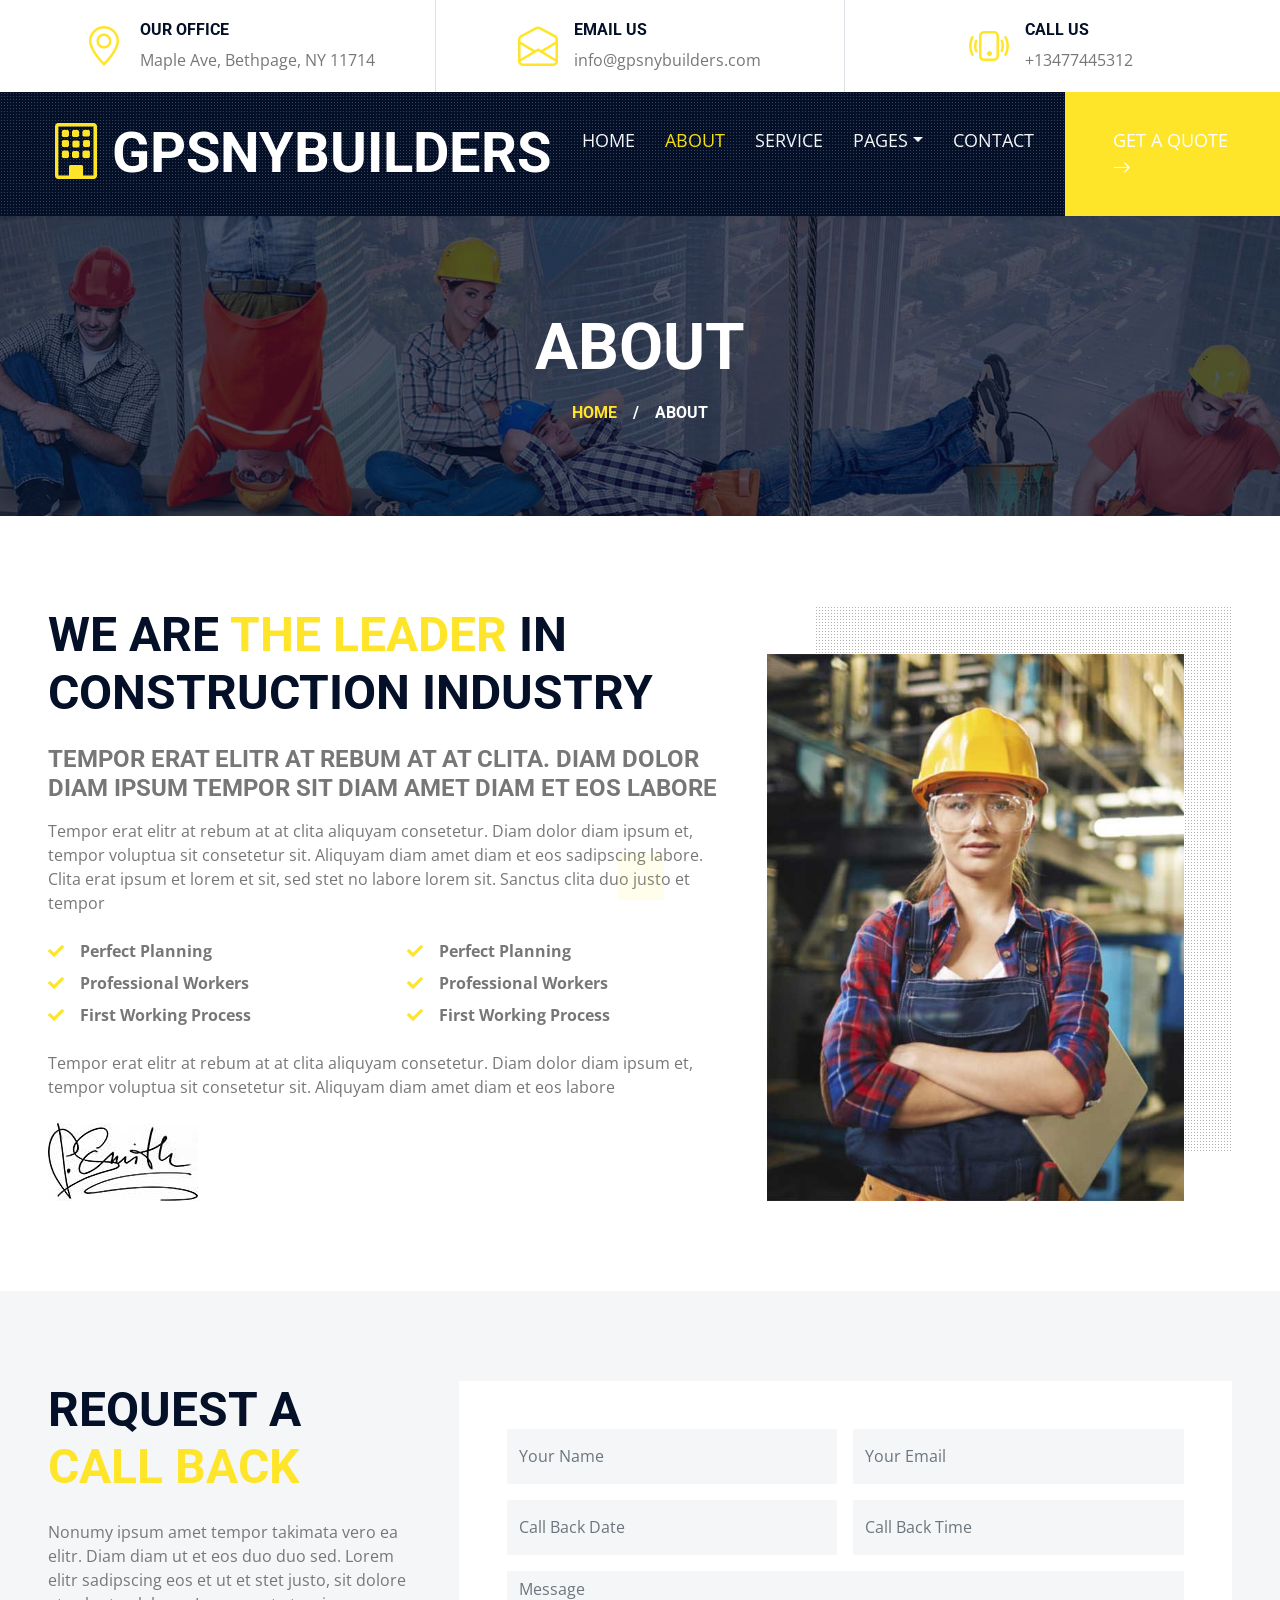
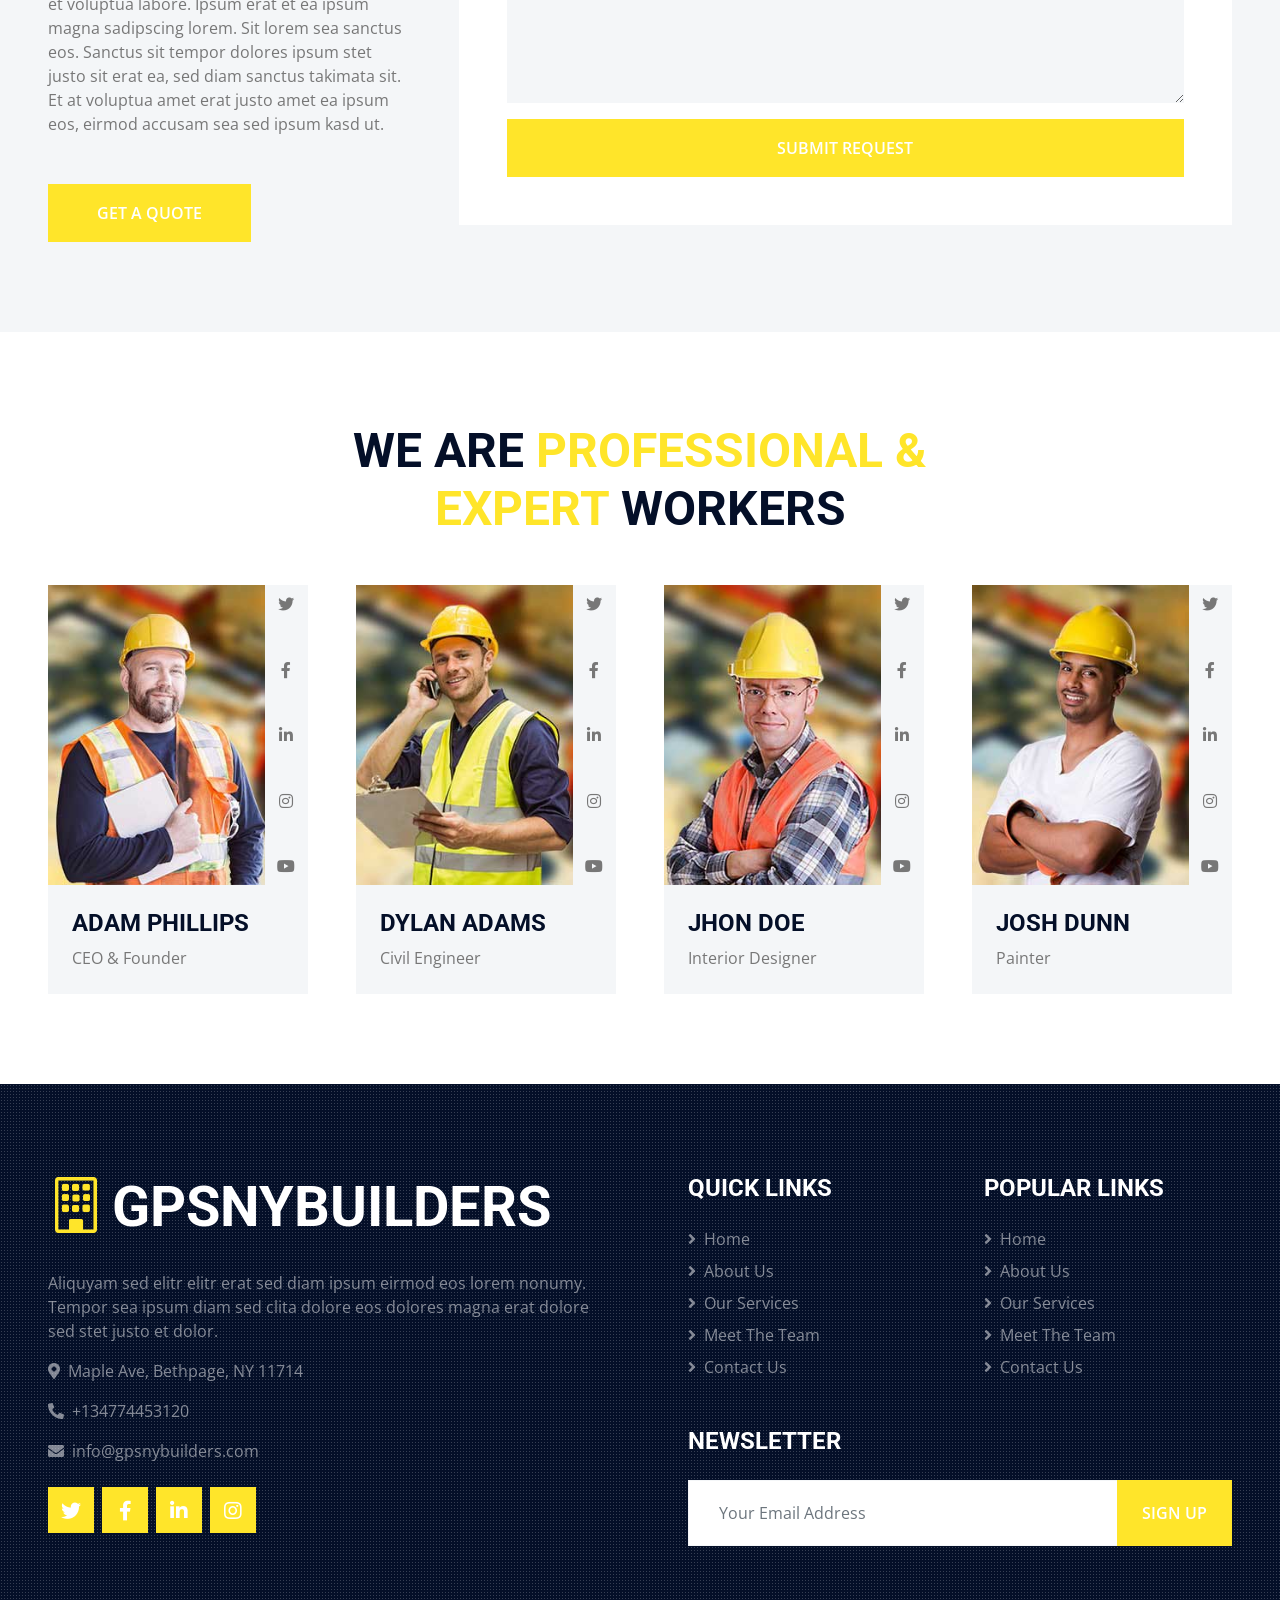
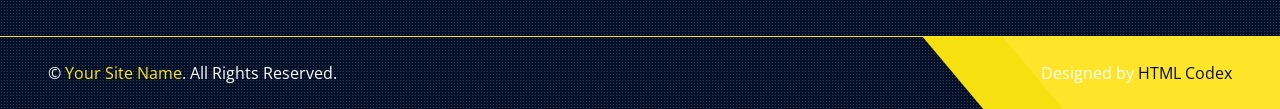
<file: about.html>
<!DOCTYPE html>
<html lang="en">

<head>
    <meta charset="utf-8">
    <title>GPSNYBUILDERS -  Construction Company Website Template Free</title>
    <meta content="width=device-width, initial-scale=1.0" name="viewport">
    <meta content="Free HTML Templates" name="keywords">
    <meta content="Free HTML Templates" name="description">

    <!-- Favicon -->
    <link href="img/favicon.ico" rel="icon">

    <!-- Google Web Fonts -->
    <link rel="preconnect" href="https://fonts.gstatic.com">
    <link href="https://fonts.googleapis.com/css2?family=Open+Sans:wght@400;600&family=Roboto:wght@500;700&display=swap" rel="stylesheet"> 

    <!-- Icon Font Stylesheet -->
    <link href="https://cdnjs.cloudflare.com/ajax/libs/font-awesome/5.15.0/css/all.min.css" rel="stylesheet">
    <link href="https://cdn.jsdelivr.net/npm/bootstrap-icons@1.4.1/font/bootstrap-icons.css" rel="stylesheet">

    <!-- Libraries Stylesheet -->
    <link href="lib/owlcarousel/assets/owl.carousel.min.css" rel="stylesheet">
    <link href="lib/tempusdominus/css/tempusdominus-bootstrap-4.min.css" rel="stylesheet" />
    <link href="lib/lightbox/css/lightbox.min.css" rel="stylesheet">

    <!-- Customized Bootstrap Stylesheet -->
    <link href="css/bootstrap.min.css" rel="stylesheet">

    <!-- Template Stylesheet -->
    <link href="css/style.css" rel="stylesheet">
</head>

<body>
    <!-- Topbar Start -->
    <div class="container-fluid px-5 d-none d-lg-block">
        <div class="row gx-5">
            <div class="col-lg-4 text-center py-3">
                <div class="d-inline-flex align-items-center">
                    <i class="bi bi-geo-alt fs-1 text-primary me-3"></i>
                    <div class="text-start">
                        <h6 class="text-uppercase fw-bold">Our Office</h6>
                        <span>Maple Ave, Bethpage, NY 11714</span>
                    </div>
                </div>
            </div>
            <div class="col-lg-4 text-center border-start border-end py-3">
                <div class="d-inline-flex align-items-center">
                    <i class="bi bi-envelope-open fs-1 text-primary me-3"></i>
                    <div class="text-start">
                        <h6 class="text-uppercase fw-bold">Email Us</h6>
                        <span>info@gpsnybuilders.com</span>
                    </div>
                </div>
            </div>
            <div class="col-lg-4 text-center py-3">
                <div class="d-inline-flex align-items-center">
                    <i class="bi bi-phone-vibrate fs-1 text-primary me-3"></i>
                    <div class="text-start">
                        <h6 class="text-uppercase fw-bold">Call Us</h6>
                        <span>+13477445312</span>
                    </div>
                </div>
            </div>
        </div>
    </div>
    <!-- Topbar End -->


    <!-- Navbar Start -->
    <div class="container-fluid sticky-top bg-dark bg-light-radial shadow-sm px-5 pe-lg-0">
        <nav class="navbar navbar-expand-lg bg-dark bg-light-radial navbar-dark py-3 py-lg-0">
            <a href="index.html" class="navbar-brand">
                <h1 class="m-0 display-4 text-uppercase text-white"><i class="bi bi-building text-primary me-2"></i>GPSNYBUILDERS</h1>
            </a>
            <button class="navbar-toggler" type="button" data-bs-toggle="collapse" data-bs-target="#navbarCollapse">
                <span class="navbar-toggler-icon"></span>
            </button>
            <div class="collapse navbar-collapse" id="navbarCollapse">
                <div class="navbar-nav ms-auto py-0">
                    <a href="index.html" class="nav-item nav-link">Home</a>
                    <a href="about.html" class="nav-item nav-link active">About</a>
                    <a href="service.html" class="nav-item nav-link">Service</a>
                    <div class="nav-item dropdown">
                        <a href="#" class="nav-link dropdown-toggle" data-bs-toggle="dropdown">Pages</a>
                        <div class="dropdown-menu m-0">
                            <a href="project.html" class="dropdown-item">Our Project</a>
                            <a href="team.html" class="dropdown-item">The Team</a>
                            <a href="testimonial.html" class="dropdown-item">Testimonial</a>
                            <a href="blog.html" class="dropdown-item">Blog Grid</a>
                            <a href="detail.html" class="dropdown-item">Blog Detail</a>
                        </div>
                    </div>
                    <a href="contact.html" class="nav-item nav-link">Contact</a>
                    <a href="" class="nav-item nav-link bg-primary text-white px-5 ms-3 d-none d-lg-block">Get A Quote <i class="bi bi-arrow-right"></i></a>
                </div>
            </div>
        </nav>
    </div>
    <!-- Navbar End -->


    <!-- Page Header Start -->
    <div class="container-fluid page-header">
        <h1 class="display-3 text-uppercase text-white mb-3">About</h1>
        <div class="d-inline-flex text-white">
            <h6 class="text-uppercase m-0"><a href="">Home</a></h6>
            <h6 class="text-white m-0 px-3">/</h6>
            <h6 class="text-uppercase text-white m-0">About</h6>
        </div>
    </div>
    <!-- Page Header Start -->


    <!-- About Start -->
    <div class="container-fluid py-6 px-5">
        <div class="row g-5">
            <div class="col-lg-7">
                <h1 class="display-5 text-uppercase mb-4">We are <span class="text-primary">the Leader</span> in Construction Industry</h1>
                <h4 class="text-uppercase mb-3 text-body">Tempor erat elitr at rebum at at clita. Diam dolor diam ipsum tempor sit diam amet diam et eos labore</h4>
                <p>Tempor erat elitr at rebum at at clita aliquyam consetetur. Diam dolor diam ipsum et, tempor voluptua sit consetetur sit. Aliquyam diam amet diam et eos sadipscing labore. Clita erat ipsum et lorem et sit, sed stet no labore lorem sit. Sanctus clita duo justo et tempor</p>
                <div class="row gx-5 py-2">
                    <div class="col-sm-6 mb-2">
                        <p class="fw-bold mb-2"><i class="fa fa-check text-primary me-3"></i>Perfect Planning</p>
                        <p class="fw-bold mb-2"><i class="fa fa-check text-primary me-3"></i>Professional Workers</p>
                        <p class="fw-bold mb-2"><i class="fa fa-check text-primary me-3"></i>First Working Process</p>
                    </div>
                    <div class="col-sm-6 mb-2">
                        <p class="fw-bold mb-2"><i class="fa fa-check text-primary me-3"></i>Perfect Planning</p>
                        <p class="fw-bold mb-2"><i class="fa fa-check text-primary me-3"></i>Professional Workers</p>
                        <p class="fw-bold mb-2"><i class="fa fa-check text-primary me-3"></i>First Working Process</p>
                    </div>
                </div>
                <p class="mb-4">Tempor erat elitr at rebum at at clita aliquyam consetetur. Diam dolor diam ipsum et, tempor voluptua sit consetetur sit. Aliquyam diam amet diam et eos labore</p>
                <img src="img/signature.jpg" alt="">
            </div>
            <div class="col-lg-5 pb-5" style="min-height: 400px;">
                <div class="position-relative bg-dark-radial h-100 ms-5">
                    <img class="position-absolute w-100 h-100 mt-5 ms-n5" src="img/about.jpg" style="object-fit: cover;">
                </div>
            </div>
        </div>
    </div>
    <!-- About End -->


    <!-- Appointment Start -->
    <div class="container-fluid bg-light py-6 px-5">
            <div class="row gx-5">
                <div class="col-lg-4 mb-5 mb-lg-0">
                    <div class="mb-4">
                        <h1 class="display-5 text-uppercase mb-4">Request A <span class="text-primary">Call Back</span></h1>
                    </div>
                    <p class="mb-5">Nonumy ipsum amet tempor takimata vero ea elitr. Diam diam ut et eos duo duo sed. Lorem elitr sadipscing eos et ut et stet justo, sit dolore et voluptua labore. Ipsum erat et ea ipsum magna sadipscing lorem. Sit lorem sea sanctus eos. Sanctus sit tempor dolores ipsum stet justo sit erat ea, sed diam sanctus takimata sit. Et at voluptua amet erat justo amet ea ipsum eos, eirmod accusam sea sed ipsum kasd ut.</p>
                    <a class="btn btn-primary py-3 px-5" href="">Get A Quote</a>
                </div>
                <div class="col-lg-8">
                    <div class="bg-white text-center p-5">
                        <form>
                            <div class="row g-3">
                                <div class="col-12 col-sm-6">
                                    <input type="text" class="form-control bg-light border-0" placeholder="Your Name" style="height: 55px;">
                                </div>
                                <div class="col-12 col-sm-6">
                                    <input type="email" class="form-control bg-light border-0" placeholder="Your Email" style="height: 55px;">
                                </div>
                                <div class="col-12 col-sm-6">
                                    <div class="date" id="date" data-target-input="nearest">
                                        <input type="text"
                                            class="form-control bg-light border-0 datetimepicker-input"
                                            placeholder="Call Back Date" data-target="#date" data-toggle="datetimepicker" style="height: 55px;">
                                    </div>
                                </div>
                                <div class="col-12 col-sm-6">
                                    <div class="time" id="time" data-target-input="nearest">
                                        <input type="text"
                                            class="form-control bg-light border-0 datetimepicker-input"
                                            placeholder="Call Back Time" data-target="#time" data-toggle="datetimepicker" style="height: 55px;">
                                    </div>
                                </div>
                                <div class="col-12">
                                    <textarea class="form-control bg-light border-0" rows="5" placeholder="Message"></textarea>
                                </div>
                                <div class="col-12">
                                    <button class="btn btn-primary w-100 py-3" type="submit">Submit Request</button>
                                </div>
                            </div>
                        </form>
                    </div>
                </div>
            </div>
    </div>
    <!-- Appointment End -->


    <!-- Team Start -->
    <div class="container-fluid py-6 px-5">
        <div class="text-center mx-auto mb-5" style="max-width: 600px;">
            <h1 class="display-5 text-uppercase mb-4">We Are <span class="text-primary">Professional & Expert</span> Workers</h1>
        </div>
        <div class="row g-5">
            <div class="col-xl-3 col-lg-4 col-md-6">
                <div class="row g-0">
                    <div class="col-10" style="min-height: 300px;">
                        <div class="position-relative h-100">
                            <img class="position-absolute w-100 h-100" src="img/team-1.jpg" style="object-fit: cover;">
                        </div>
                    </div>
                    <div class="col-2">
                        <div class="h-100 d-flex flex-column align-items-center justify-content-between bg-light">
                            <a class="btn" href="#"><i class="fab fa-twitter"></i></a>
                            <a class="btn" href="#"><i class="fab fa-facebook-f"></i></a>
                            <a class="btn" href="#"><i class="fab fa-linkedin-in"></i></a>
                            <a class="btn" href="#"><i class="fab fa-instagram"></i></a>
                            <a class="btn" href="#"><i class="fab fa-youtube"></i></a>
                        </div>
                    </div>
                    <div class="col-12">
                        <div class="bg-light p-4">
                            <h4 class="text-uppercase">Adam Phillips</h4>
                            <span>CEO & Founder</span>
                        </div>
                    </div>
                </div>
            </div>
            <div class="col-xl-3 col-lg-4 col-md-6">
                <div class="row g-0">
                    <div class="col-10" style="min-height: 300px;">
                        <div class="position-relative h-100">
                            <img class="position-absolute w-100 h-100" src="img/team-2.jpg" style="object-fit: cover;">
                        </div>
                    </div>
                    <div class="col-2">
                        <div class="h-100 d-flex flex-column align-items-center justify-content-between bg-light">
                            <a class="btn" href="#"><i class="fab fa-twitter"></i></a>
                            <a class="btn" href="#"><i class="fab fa-facebook-f"></i></a>
                            <a class="btn" href="#"><i class="fab fa-linkedin-in"></i></a>
                            <a class="btn" href="#"><i class="fab fa-instagram"></i></a>
                            <a class="btn" href="#"><i class="fab fa-youtube"></i></a>
                        </div>
                    </div>
                    <div class="col-12">
                        <div class="bg-light p-4">
                            <h4 class="text-uppercase">Dylan Adams</h4>
                            <span>Civil Engineer</span>
                        </div>
                    </div>
                </div>
            </div>
            <div class="col-xl-3 col-lg-4 col-md-6">
                <div class="row g-0">
                    <div class="col-10" style="min-height: 300px;">
                        <div class="position-relative h-100">
                            <img class="position-absolute w-100 h-100" src="img/team-3.jpg" style="object-fit: cover;">
                        </div>
                    </div>
                    <div class="col-2">
                        <div class="h-100 d-flex flex-column align-items-center justify-content-between bg-light">
                            <a class="btn" href="#"><i class="fab fa-twitter"></i></a>
                            <a class="btn" href="#"><i class="fab fa-facebook-f"></i></a>
                            <a class="btn" href="#"><i class="fab fa-linkedin-in"></i></a>
                            <a class="btn" href="#"><i class="fab fa-instagram"></i></a>
                            <a class="btn" href="#"><i class="fab fa-youtube"></i></a>
                        </div>
                    </div>
                    <div class="col-12">
                        <div class="bg-light p-4">
                            <h4 class="text-uppercase">Jhon Doe</h4>
                            <span>Interior Designer</span>
                        </div>
                    </div>
                </div>
            </div>
            <div class="col-xl-3 col-lg-4 col-md-6">
                <div class="row g-0">
                    <div class="col-10" style="min-height: 300px;">
                        <div class="position-relative h-100">
                            <img class="position-absolute w-100 h-100" src="img/team-4.jpg" style="object-fit: cover;">
                        </div>
                    </div>
                    <div class="col-2">
                        <div class="h-100 d-flex flex-column align-items-center justify-content-between bg-light">
                            <a class="btn" href="#"><i class="fab fa-twitter"></i></a>
                            <a class="btn" href="#"><i class="fab fa-facebook-f"></i></a>
                            <a class="btn" href="#"><i class="fab fa-linkedin-in"></i></a>
                            <a class="btn" href="#"><i class="fab fa-instagram"></i></a>
                            <a class="btn" href="#"><i class="fab fa-youtube"></i></a>
                        </div>
                    </div>
                    <div class="col-12">
                        <div class="bg-light p-4">
                            <h4 class="text-uppercase">Josh Dunn</h4>
                            <span>Painter</span>
                        </div>
                    </div>
                </div>
            </div>
        </div>
    </div>
    <!-- Team End -->
    

    <!-- Footer Start -->
    <div class="footer container-fluid position-relative bg-dark bg-light-radial text-white-50 py-6 px-5">
        <div class="row g-5">
            <div class="col-lg-6 pe-lg-5">
                <a href="index.html" class="navbar-brand">
                    <h1 class="m-0 display-4 text-uppercase text-white"><i class="bi bi-building text-primary me-2"></i>GPSNYBUILDERS</h1>
                </a>
                <p>Aliquyam sed elitr elitr erat sed diam ipsum eirmod eos lorem nonumy. Tempor sea ipsum diam  sed clita dolore eos dolores magna erat dolore sed stet justo et dolor.</p>
                <p><i class="fa fa-map-marker-alt me-2"></i>Maple Ave, Bethpage, NY 11714</p>
                <p><i class="fa fa-phone-alt me-2"></i>+134774453120</p>
                <p><i class="fa fa-envelope me-2"></i>info@gpsnybuilders.com</p>
                <div class="d-flex justify-content-start mt-4">
                    <a class="btn btn-lg btn-primary btn-lg-square rounded-0 me-2" href="#"><i class="fab fa-twitter"></i></a>
                    <a class="btn btn-lg btn-primary btn-lg-square rounded-0 me-2" href="#"><i class="fab fa-facebook-f"></i></a>
                    <a class="btn btn-lg btn-primary btn-lg-square rounded-0 me-2" href="#"><i class="fab fa-linkedin-in"></i></a>
                    <a class="btn btn-lg btn-primary btn-lg-square rounded-0" href="#"><i class="fab fa-instagram"></i></a>
                </div>
            </div>
            <div class="col-lg-6 ps-lg-5">
                <div class="row g-5">
                    <div class="col-sm-6">
                        <h4 class="text-white text-uppercase mb-4">Quick Links</h4>
                        <div class="d-flex flex-column justify-content-start">
                            <a class="text-white-50 mb-2" href="#"><i class="fa fa-angle-right me-2"></i>Home</a>
                            <a class="text-white-50 mb-2" href="#"><i class="fa fa-angle-right me-2"></i>About Us</a>
                            <a class="text-white-50 mb-2" href="#"><i class="fa fa-angle-right me-2"></i>Our Services</a>
                            <a class="text-white-50 mb-2" href="#"><i class="fa fa-angle-right me-2"></i>Meet The Team</a>
                            <a class="text-white-50" href="#"><i class="fa fa-angle-right me-2"></i>Contact Us</a>
                        </div>
                    </div>
                    <div class="col-sm-6">
                        <h4 class="text-white text-uppercase mb-4">Popular Links</h4>
                        <div class="d-flex flex-column justify-content-start">
                            <a class="text-white-50 mb-2" href="#"><i class="fa fa-angle-right me-2"></i>Home</a>
                            <a class="text-white-50 mb-2" href="#"><i class="fa fa-angle-right me-2"></i>About Us</a>
                            <a class="text-white-50 mb-2" href="#"><i class="fa fa-angle-right me-2"></i>Our Services</a>
                            <a class="text-white-50 mb-2" href="#"><i class="fa fa-angle-right me-2"></i>Meet The Team</a>
                            <a class="text-white-50" href="#"><i class="fa fa-angle-right me-2"></i>Contact Us</a>
                        </div>
                    </div>
                    <div class="col-sm-12">
                        <h4 class="text-white text-uppercase mb-4">Newsletter</h4>
                        <div class="w-100">
                            <div class="input-group">
                                <input type="text" class="form-control border-light" style="padding: 20px 30px;" placeholder="Your Email Address"><button class="btn btn-primary px-4">Sign Up</button>
                            </div>
                        </div>
                    </div>
                </div>
            </div>
        </div>
    </div>
    <div class="container-fluid bg-dark bg-light-radial text-white border-top border-primary px-0">
        <div class="d-flex flex-column flex-md-row justify-content-between">
            <div class="py-4 px-5 text-center text-md-start">
                <p class="mb-0">&copy; <a class="text-primary" href="#">Your Site Name</a>. All Rights Reserved.</p>
            </div>
            <div class="py-4 px-5 bg-primary footer-shape position-relative text-center text-md-end">
                <p class="mb-0">Designed by <a class="text-dark" href="https://htmlcodex.com">HTML Codex</a></p>
            </div>
        </div>
    </div>
    <!-- Footer End -->


    <!-- Back to Top -->
    <a href="#" class="btn btn-lg btn-primary btn-lg-square back-to-top"><i class="bi bi-arrow-up"></i></a>


    <!-- JavaScript Libraries -->
    <script src="https://code.jquery.com/jquery-3.4.1.min.js"></script>
    <script src="https://cdn.jsdelivr.net/npm/bootstrap@5.0.0/dist/js/bootstrap.bundle.min.js"></script>
    <script src="lib/easing/easing.min.js"></script>
    <script src="lib/waypoints/waypoints.min.js"></script>
    <script src="lib/owlcarousel/owl.carousel.min.js"></script>
    <script src="lib/tempusdominus/js/moment.min.js"></script>
    <script src="lib/tempusdominus/js/moment-timezone.min.js"></script>
    <script src="lib/tempusdominus/js/tempusdominus-bootstrap-4.min.js"></script>
    <script src="lib/isotope/isotope.pkgd.min.js"></script>
    <script src="lib/lightbox/js/lightbox.min.js"></script>

    <!-- Template Javascript -->
    <script src="js/main.js"></script>
</body>

</html>
</file>
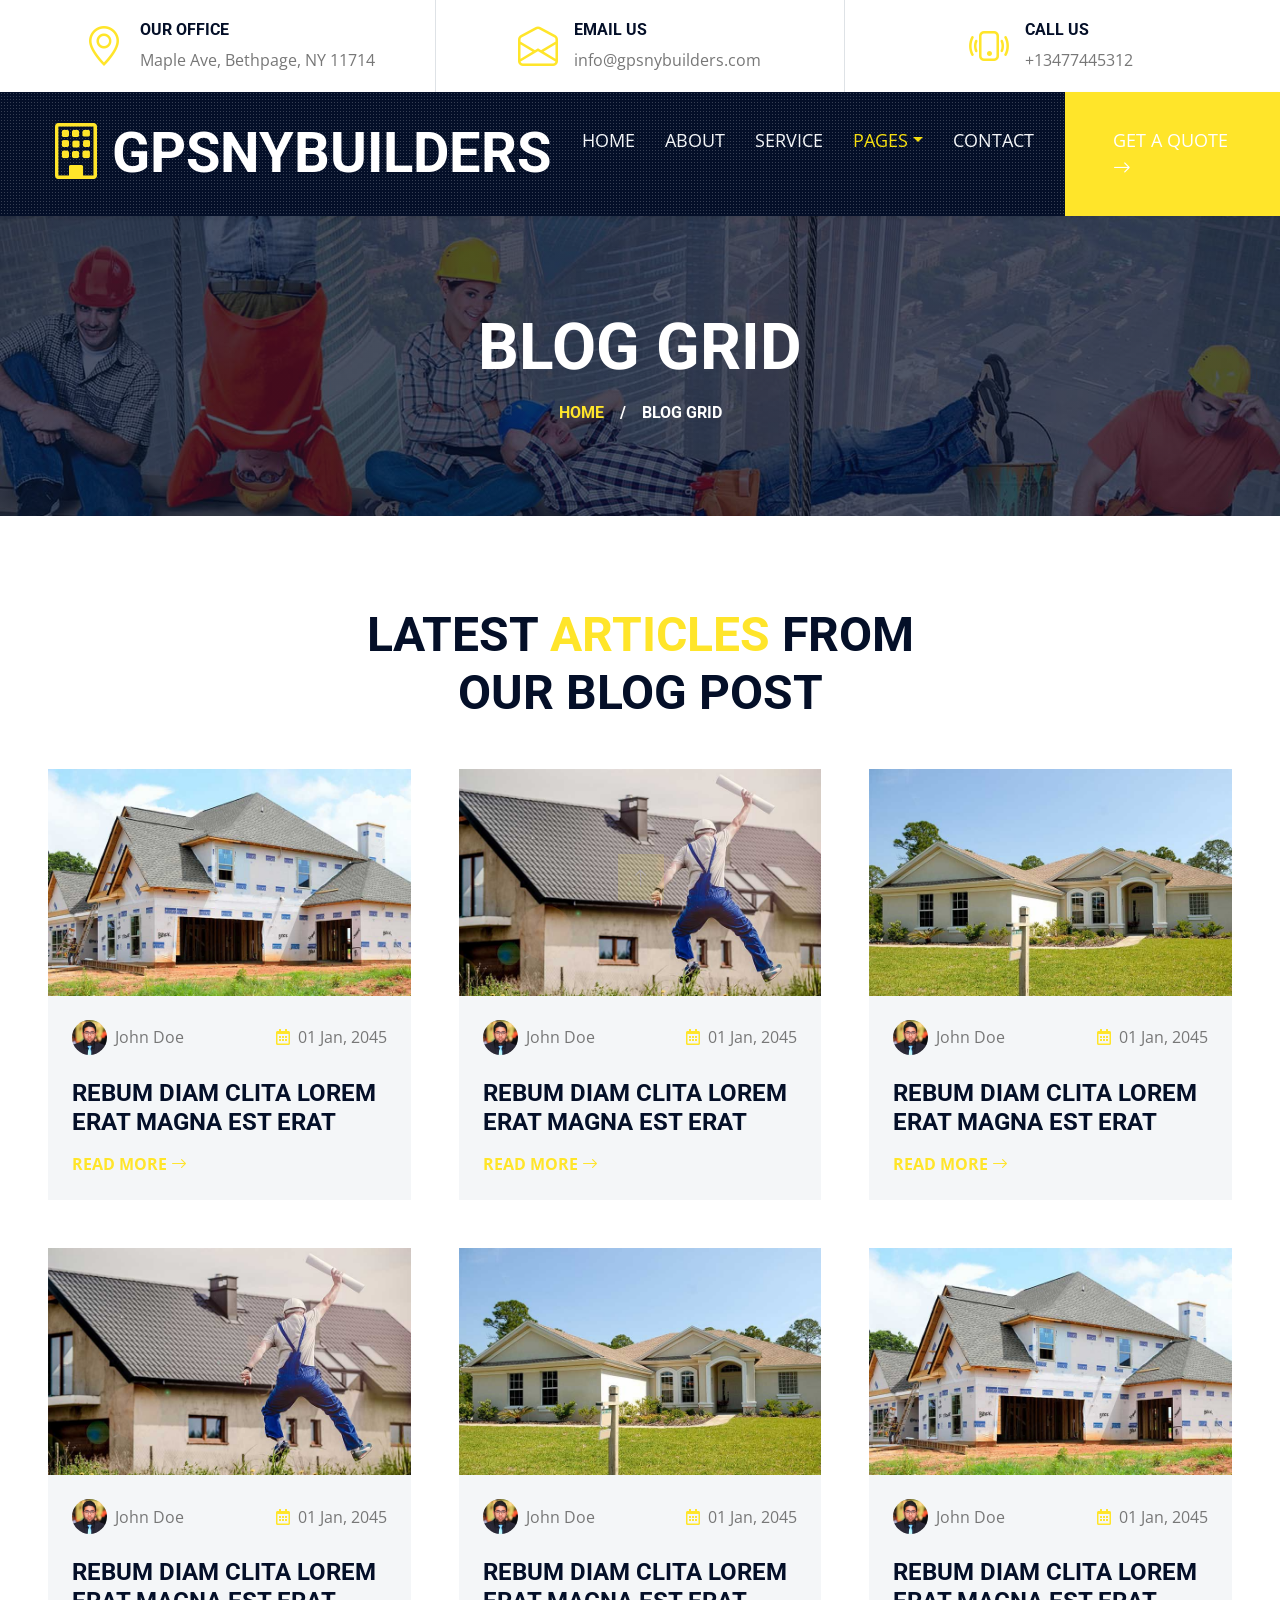
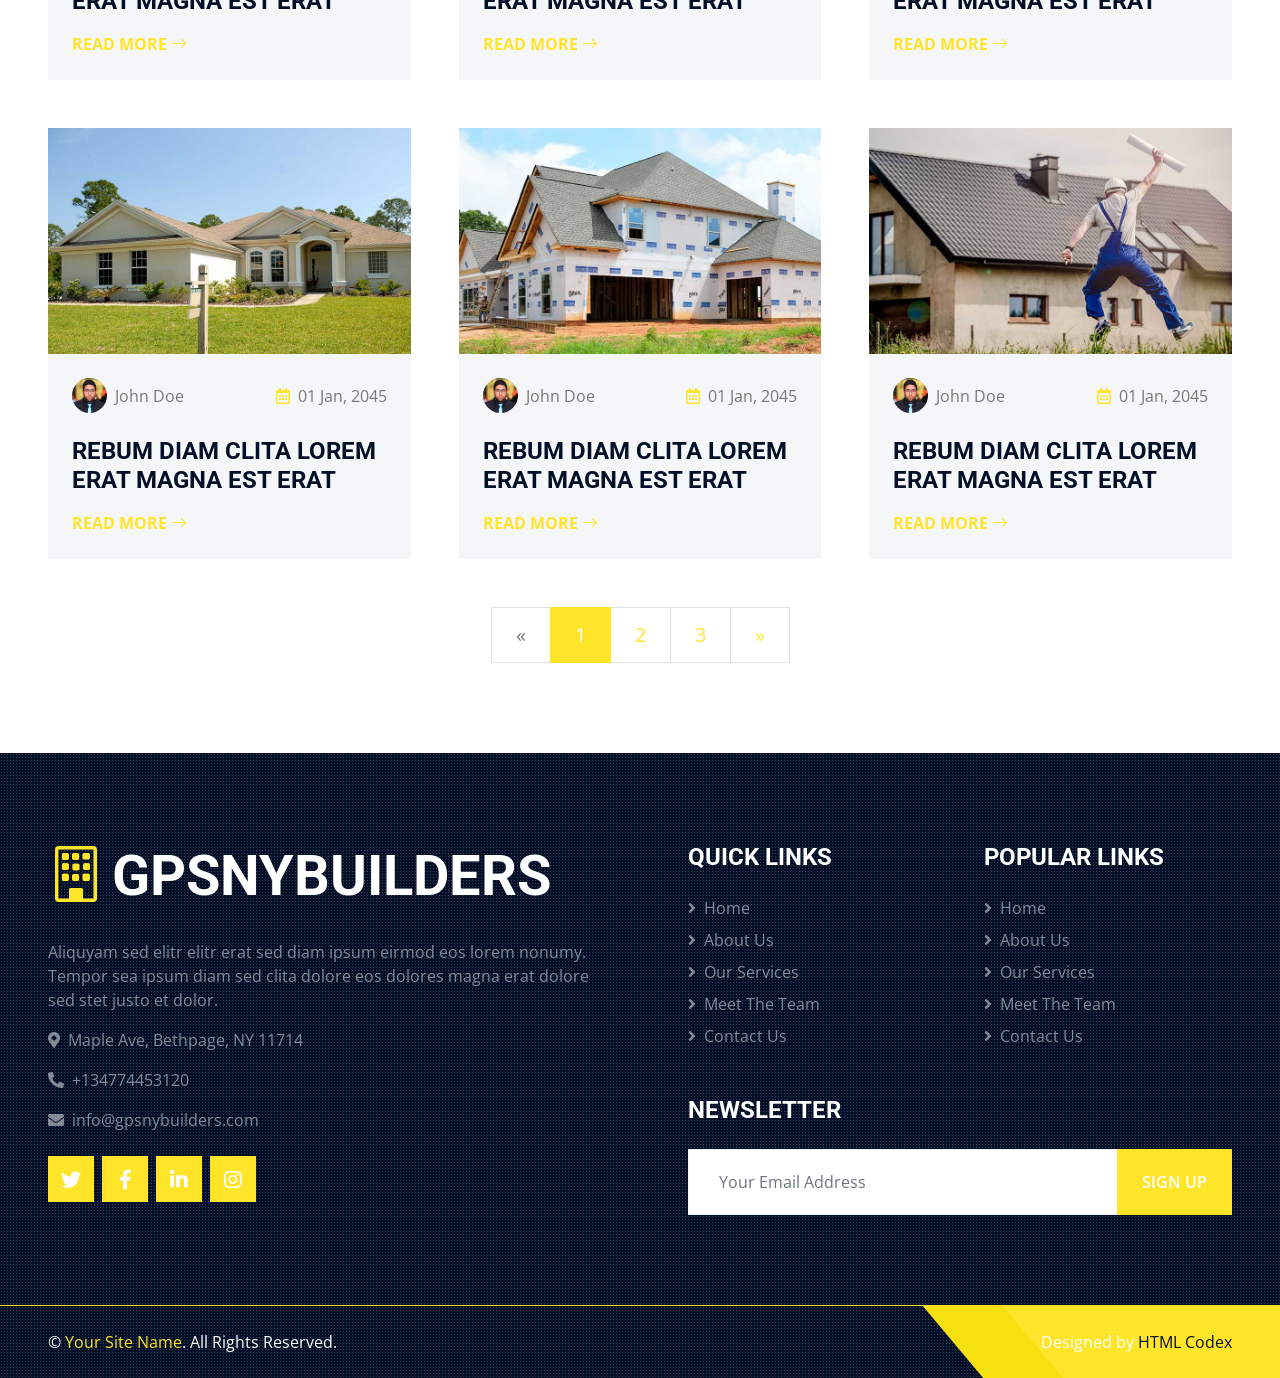
<file: blog.html>
<!DOCTYPE html>
<html lang="en">

<head>
    <meta charset="utf-8">
    <title>GPSNYBUILDERS -  Construction Company Website Template Free</title>
    <meta content="width=device-width, initial-scale=1.0" name="viewport">
    <meta content="Free HTML Templates" name="keywords">
    <meta content="Free HTML Templates" name="description">

    <!-- Favicon -->
    <link href="img/favicon.ico" rel="icon">

    <!-- Google Web Fonts -->
    <link rel="preconnect" href="https://fonts.gstatic.com">
    <link href="https://fonts.googleapis.com/css2?family=Open+Sans:wght@400;600&family=Roboto:wght@500;700&display=swap" rel="stylesheet"> 

    <!-- Icon Font Stylesheet -->
    <link href="https://cdnjs.cloudflare.com/ajax/libs/font-awesome/5.15.0/css/all.min.css" rel="stylesheet">
    <link href="https://cdn.jsdelivr.net/npm/bootstrap-icons@1.4.1/font/bootstrap-icons.css" rel="stylesheet">

    <!-- Libraries Stylesheet -->
    <link href="lib/owlcarousel/assets/owl.carousel.min.css" rel="stylesheet">
    <link href="lib/tempusdominus/css/tempusdominus-bootstrap-4.min.css" rel="stylesheet" />
    <link href="lib/lightbox/css/lightbox.min.css" rel="stylesheet">

    <!-- Customized Bootstrap Stylesheet -->
    <link href="css/bootstrap.min.css" rel="stylesheet">

    <!-- Template Stylesheet -->
    <link href="css/style.css" rel="stylesheet">
</head>

<body>
    <!-- Topbar Start -->
    <div class="container-fluid px-5 d-none d-lg-block">
        <div class="row gx-5">
            <div class="col-lg-4 text-center py-3">
                <div class="d-inline-flex align-items-center">
                    <i class="bi bi-geo-alt fs-1 text-primary me-3"></i>
                    <div class="text-start">
                        <h6 class="text-uppercase fw-bold">Our Office</h6>
                        <span>Maple Ave, Bethpage, NY 11714</span>
                    </div>
                </div>
            </div>
            <div class="col-lg-4 text-center border-start border-end py-3">
                <div class="d-inline-flex align-items-center">
                    <i class="bi bi-envelope-open fs-1 text-primary me-3"></i>
                    <div class="text-start">
                        <h6 class="text-uppercase fw-bold">Email Us</h6>
                        <span>info@gpsnybuilders.com</span>
                    </div>
                </div>
            </div>
            <div class="col-lg-4 text-center py-3">
                <div class="d-inline-flex align-items-center">
                    <i class="bi bi-phone-vibrate fs-1 text-primary me-3"></i>
                    <div class="text-start">
                        <h6 class="text-uppercase fw-bold">Call Us</h6>
                        <span>+13477445312</span>
                    </div>
                </div>
            </div>
        </div>
    </div>
    <!-- Topbar End -->


    <!-- Navbar Start -->
    <div class="container-fluid sticky-top bg-dark bg-light-radial shadow-sm px-5 pe-lg-0">
        <nav class="navbar navbar-expand-lg bg-dark bg-light-radial navbar-dark py-3 py-lg-0">
            <a href="index.html" class="navbar-brand">
                <h1 class="m-0 display-4 text-uppercase text-white"><i class="bi bi-building text-primary me-2"></i>GPSNYBUILDERS</h1>
            </a>
            <button class="navbar-toggler" type="button" data-bs-toggle="collapse" data-bs-target="#navbarCollapse">
                <span class="navbar-toggler-icon"></span>
            </button>
            <div class="collapse navbar-collapse" id="navbarCollapse">
                <div class="navbar-nav ms-auto py-0">
                    <a href="index.html" class="nav-item nav-link">Home</a>
                    <a href="about.html" class="nav-item nav-link">About</a>
                    <a href="service.html" class="nav-item nav-link">Service</a>
                    <div class="nav-item dropdown">
                        <a href="#" class="nav-link dropdown-toggle active" data-bs-toggle="dropdown">Pages</a>
                        <div class="dropdown-menu m-0">
                            <a href="project.html" class="dropdown-item">Our Project</a>
                            <a href="team.html" class="dropdown-item">The Team</a>
                            <a href="testimonial.html" class="dropdown-item">Testimonial</a>
                            <a href="blog.html" class="dropdown-item active">Blog Grid</a>
                            <a href="detail.html" class="dropdown-item">Blog Detail</a>
                        </div>
                    </div>
                    <a href="contact.html" class="nav-item nav-link">Contact</a>
                    <a href="" class="nav-item nav-link bg-primary text-white px-5 ms-3 d-none d-lg-block">Get A Quote <i class="bi bi-arrow-right"></i></a>
                </div>
            </div>
        </nav>
    </div>
    <!-- Navbar End -->


    <!-- Page Header Start -->
    <div class="container-fluid page-header">
        <h1 class="display-3 text-uppercase text-white mb-3">Blog Grid</h1>
        <div class="d-inline-flex text-white">
            <h6 class="text-uppercase m-0"><a href="">Home</a></h6>
            <h6 class="text-white m-0 px-3">/</h6>
            <h6 class="text-uppercase text-white m-0">Blog Grid</h6>
        </div>
    </div>
    <!-- Page Header Start -->


    <!-- Blog Start -->
    <div class="container-fluid py-6 px-5">
        <div class="text-center mx-auto mb-5" style="max-width: 600px;">
            <h1 class="display-5 text-uppercase mb-4">Latest <span class="text-primary">Articles</span> From Our Blog Post</h1>
        </div>
        <div class="row g-5">
            <div class="col-lg-4 col-md-6">
                <div class="bg-light">
                    <img class="img-fluid" src="img/blog-1.jpg" alt="">
                    <div class="p-4">
                        <div class="d-flex justify-content-between mb-4">
                            <div class="d-flex align-items-center">
                                <img class="rounded-circle me-2" src="img/user.jpg" width="35" height="35" alt="">
                                <span>John Doe</span>
                            </div>
                            <div class="d-flex align-items-center">
                                <span class="ms-3"><i class="far fa-calendar-alt text-primary me-2"></i>01 Jan, 2045</span>
                            </div>
                        </div>
                        <h4 class="text-uppercase mb-3">Rebum diam clita lorem erat magna est erat</h4>
                        <a class="text-uppercase fw-bold" href="">Read More <i class="bi bi-arrow-right"></i></a>
                    </div>
                </div>
            </div>
            <div class="col-lg-4 col-md-6">
                <div class="bg-light">
                    <img class="img-fluid" src="img/blog-2.jpg" alt="">
                    <div class="p-4">
                        <div class="d-flex justify-content-between mb-4">
                            <div class="d-flex align-items-center">
                                <img class="rounded-circle me-2" src="img/user.jpg" width="35" height="35" alt="">
                                <span>John Doe</span>
                            </div>
                            <div class="d-flex align-items-center">
                                <span class="ms-3"><i class="far fa-calendar-alt text-primary me-2"></i>01 Jan, 2045</span>
                            </div>
                        </div>
                        <h4 class="text-uppercase mb-3">Rebum diam clita lorem erat magna est erat</h4>
                        <a class="text-uppercase fw-bold" href="">Read More <i class="bi bi-arrow-right"></i></a>
                    </div>
                </div>
            </div>
            <div class="col-lg-4 col-md-6">
                <div class="bg-light">
                    <img class="img-fluid" src="img/blog-3.jpg" alt="">
                    <div class="p-4">
                        <div class="d-flex justify-content-between mb-4">
                            <div class="d-flex align-items-center">
                                <img class="rounded-circle me-2" src="img/user.jpg" width="35" height="35" alt="">
                                <span>John Doe</span>
                            </div>
                            <div class="d-flex align-items-center">
                                <span class="ms-3"><i class="far fa-calendar-alt text-primary me-2"></i>01 Jan, 2045</span>
                            </div>
                        </div>
                        <h4 class="text-uppercase mb-3">Rebum diam clita lorem erat magna est erat</h4>
                        <a class="text-uppercase fw-bold" href="">Read More <i class="bi bi-arrow-right"></i></a>
                    </div>
                </div>
            </div>
            <div class="col-lg-4 col-md-6">
                <div class="bg-light">
                    <img class="img-fluid" src="img/blog-2.jpg" alt="">
                    <div class="p-4">
                        <div class="d-flex justify-content-between mb-4">
                            <div class="d-flex align-items-center">
                                <img class="rounded-circle me-2" src="img/user.jpg" width="35" height="35" alt="">
                                <span>John Doe</span>
                            </div>
                            <div class="d-flex align-items-center">
                                <span class="ms-3"><i class="far fa-calendar-alt text-primary me-2"></i>01 Jan, 2045</span>
                            </div>
                        </div>
                        <h4 class="text-uppercase mb-3">Rebum diam clita lorem erat magna est erat</h4>
                        <a class="text-uppercase fw-bold" href="">Read More <i class="bi bi-arrow-right"></i></a>
                    </div>
                </div>
            </div>
            <div class="col-lg-4 col-md-6">
                <div class="bg-light">
                    <img class="img-fluid" src="img/blog-3.jpg" alt="">
                    <div class="p-4">
                        <div class="d-flex justify-content-between mb-4">
                            <div class="d-flex align-items-center">
                                <img class="rounded-circle me-2" src="img/user.jpg" width="35" height="35" alt="">
                                <span>John Doe</span>
                            </div>
                            <div class="d-flex align-items-center">
                                <span class="ms-3"><i class="far fa-calendar-alt text-primary me-2"></i>01 Jan, 2045</span>
                            </div>
                        </div>
                        <h4 class="text-uppercase mb-3">Rebum diam clita lorem erat magna est erat</h4>
                        <a class="text-uppercase fw-bold" href="">Read More <i class="bi bi-arrow-right"></i></a>
                    </div>
                </div>
            </div>
            <div class="col-lg-4 col-md-6">
                <div class="bg-light">
                    <img class="img-fluid" src="img/blog-1.jpg" alt="">
                    <div class="p-4">
                        <div class="d-flex justify-content-between mb-4">
                            <div class="d-flex align-items-center">
                                <img class="rounded-circle me-2" src="img/user.jpg" width="35" height="35" alt="">
                                <span>John Doe</span>
                            </div>
                            <div class="d-flex align-items-center">
                                <span class="ms-3"><i class="far fa-calendar-alt text-primary me-2"></i>01 Jan, 2045</span>
                            </div>
                        </div>
                        <h4 class="text-uppercase mb-3">Rebum diam clita lorem erat magna est erat</h4>
                        <a class="text-uppercase fw-bold" href="">Read More <i class="bi bi-arrow-right"></i></a>
                    </div>
                </div>
            </div>
            <div class="col-lg-4 col-md-6">
                <div class="bg-light">
                    <img class="img-fluid" src="img/blog-3.jpg" alt="">
                    <div class="p-4">
                        <div class="d-flex justify-content-between mb-4">
                            <div class="d-flex align-items-center">
                                <img class="rounded-circle me-2" src="img/user.jpg" width="35" height="35" alt="">
                                <span>John Doe</span>
                            </div>
                            <div class="d-flex align-items-center">
                                <span class="ms-3"><i class="far fa-calendar-alt text-primary me-2"></i>01 Jan, 2045</span>
                            </div>
                        </div>
                        <h4 class="text-uppercase mb-3">Rebum diam clita lorem erat magna est erat</h4>
                        <a class="text-uppercase fw-bold" href="">Read More <i class="bi bi-arrow-right"></i></a>
                    </div>
                </div>
            </div>
            <div class="col-lg-4 col-md-6">
                <div class="bg-light">
                    <img class="img-fluid" src="img/blog-1.jpg" alt="">
                    <div class="p-4">
                        <div class="d-flex justify-content-between mb-4">
                            <div class="d-flex align-items-center">
                                <img class="rounded-circle me-2" src="img/user.jpg" width="35" height="35" alt="">
                                <span>John Doe</span>
                            </div>
                            <div class="d-flex align-items-center">
                                <span class="ms-3"><i class="far fa-calendar-alt text-primary me-2"></i>01 Jan, 2045</span>
                            </div>
                        </div>
                        <h4 class="text-uppercase mb-3">Rebum diam clita lorem erat magna est erat</h4>
                        <a class="text-uppercase fw-bold" href="">Read More <i class="bi bi-arrow-right"></i></a>
                    </div>
                </div>
            </div>
            <div class="col-lg-4 col-md-6">
                <div class="bg-light">
                    <img class="img-fluid" src="img/blog-2.jpg" alt="">
                    <div class="p-4">
                        <div class="d-flex justify-content-between mb-4">
                            <div class="d-flex align-items-center">
                                <img class="rounded-circle me-2" src="img/user.jpg" width="35" height="35" alt="">
                                <span>John Doe</span>
                            </div>
                            <div class="d-flex align-items-center">
                                <span class="ms-3"><i class="far fa-calendar-alt text-primary me-2"></i>01 Jan, 2045</span>
                            </div>
                        </div>
                        <h4 class="text-uppercase mb-3">Rebum diam clita lorem erat magna est erat</h4>
                        <a class="text-uppercase fw-bold" href="">Read More <i class="bi bi-arrow-right"></i></a>
                    </div>
                </div>
            </div>
            <div class="col-12">
                <nav aria-label="Page navigation">
                  <ul class="pagination pagination-lg justify-content-center m-0">
                    <li class="page-item disabled">
                      <a class="page-link rounded-0" href="#" aria-label="Previous">
                        <span aria-hidden="true">&laquo;</span>
                        <span class="sr-only">Previous</span>
                      </a>
                    </li>
                    <li class="page-item active"><a class="page-link" href="#">1</a></li>
                    <li class="page-item"><a class="page-link" href="#">2</a></li>
                    <li class="page-item"><a class="page-link" href="#">3</a></li>
                    <li class="page-item">
                      <a class="page-link rounded-0" href="#" aria-label="Next">
                        <span aria-hidden="true">&raquo;</span>
                        <span class="sr-only">Next</span>
                      </a>
                    </li>
                  </ul>
                </nav>
            </div>
        </div>
    </div>
    <!-- Blog End -->
    

    <!-- Footer Start -->
    <div class="footer container-fluid position-relative bg-dark bg-light-radial text-white-50 py-6 px-5">
        <div class="row g-5">
            <div class="col-lg-6 pe-lg-5">
                <a href="index.html" class="navbar-brand">
                    <h1 class="m-0 display-4 text-uppercase text-white"><i class="bi bi-building text-primary me-2"></i>GPSNYBUILDERS</h1>
                </a>
                <p>Aliquyam sed elitr elitr erat sed diam ipsum eirmod eos lorem nonumy. Tempor sea ipsum diam  sed clita dolore eos dolores magna erat dolore sed stet justo et dolor.</p>
                <p><i class="fa fa-map-marker-alt me-2"></i>Maple Ave, Bethpage, NY 11714</p>
                <p><i class="fa fa-phone-alt me-2"></i>+134774453120</p>
                <p><i class="fa fa-envelope me-2"></i>info@gpsnybuilders.com</p>
                <div class="d-flex justify-content-start mt-4">
                    <a class="btn btn-lg btn-primary btn-lg-square rounded-0 me-2" href="#"><i class="fab fa-twitter"></i></a>
                    <a class="btn btn-lg btn-primary btn-lg-square rounded-0 me-2" href="#"><i class="fab fa-facebook-f"></i></a>
                    <a class="btn btn-lg btn-primary btn-lg-square rounded-0 me-2" href="#"><i class="fab fa-linkedin-in"></i></a>
                    <a class="btn btn-lg btn-primary btn-lg-square rounded-0" href="#"><i class="fab fa-instagram"></i></a>
                </div>
            </div>
            <div class="col-lg-6 ps-lg-5">
                <div class="row g-5">
                    <div class="col-sm-6">
                        <h4 class="text-white text-uppercase mb-4">Quick Links</h4>
                        <div class="d-flex flex-column justify-content-start">
                            <a class="text-white-50 mb-2" href="#"><i class="fa fa-angle-right me-2"></i>Home</a>
                            <a class="text-white-50 mb-2" href="#"><i class="fa fa-angle-right me-2"></i>About Us</a>
                            <a class="text-white-50 mb-2" href="#"><i class="fa fa-angle-right me-2"></i>Our Services</a>
                            <a class="text-white-50 mb-2" href="#"><i class="fa fa-angle-right me-2"></i>Meet The Team</a>
                            <a class="text-white-50" href="#"><i class="fa fa-angle-right me-2"></i>Contact Us</a>
                        </div>
                    </div>
                    <div class="col-sm-6">
                        <h4 class="text-white text-uppercase mb-4">Popular Links</h4>
                        <div class="d-flex flex-column justify-content-start">
                            <a class="text-white-50 mb-2" href="#"><i class="fa fa-angle-right me-2"></i>Home</a>
                            <a class="text-white-50 mb-2" href="#"><i class="fa fa-angle-right me-2"></i>About Us</a>
                            <a class="text-white-50 mb-2" href="#"><i class="fa fa-angle-right me-2"></i>Our Services</a>
                            <a class="text-white-50 mb-2" href="#"><i class="fa fa-angle-right me-2"></i>Meet The Team</a>
                            <a class="text-white-50" href="#"><i class="fa fa-angle-right me-2"></i>Contact Us</a>
                        </div>
                    </div>
                    <div class="col-sm-12">
                        <h4 class="text-white text-uppercase mb-4">Newsletter</h4>
                        <div class="w-100">
                            <div class="input-group">
                                <input type="text" class="form-control border-light" style="padding: 20px 30px;" placeholder="Your Email Address"><button class="btn btn-primary px-4">Sign Up</button>
                            </div>
                        </div>
                    </div>
                </div>
            </div>
        </div>
    </div>
    <div class="container-fluid bg-dark bg-light-radial text-white border-top border-primary px-0">
        <div class="d-flex flex-column flex-md-row justify-content-between">
            <div class="py-4 px-5 text-center text-md-start">
                <p class="mb-0">&copy; <a class="text-primary" href="#">Your Site Name</a>. All Rights Reserved.</p>
            </div>
            <div class="py-4 px-5 bg-primary footer-shape position-relative text-center text-md-end">
                <p class="mb-0">Designed by <a class="text-dark" href="https://htmlcodex.com">HTML Codex</a></p>
            </div>
        </div>
    </div>
    <!-- Footer End -->


    <!-- Back to Top -->
    <a href="#" class="btn btn-lg btn-primary btn-lg-square back-to-top"><i class="bi bi-arrow-up"></i></a>


    <!-- JavaScript Libraries -->
    <script src="https://code.jquery.com/jquery-3.4.1.min.js"></script>
    <script src="https://cdn.jsdelivr.net/npm/bootstrap@5.0.0/dist/js/bootstrap.bundle.min.js"></script>
    <script src="lib/easing/easing.min.js"></script>
    <script src="lib/waypoints/waypoints.min.js"></script>
    <script src="lib/owlcarousel/owl.carousel.min.js"></script>
    <script src="lib/tempusdominus/js/moment.min.js"></script>
    <script src="lib/tempusdominus/js/moment-timezone.min.js"></script>
    <script src="lib/tempusdominus/js/tempusdominus-bootstrap-4.min.js"></script>
    <script src="lib/isotope/isotope.pkgd.min.js"></script>
    <script src="lib/lightbox/js/lightbox.min.js"></script>

    <!-- Template Javascript -->
    <script src="js/main.js"></script>
</body>

</html>
</file>
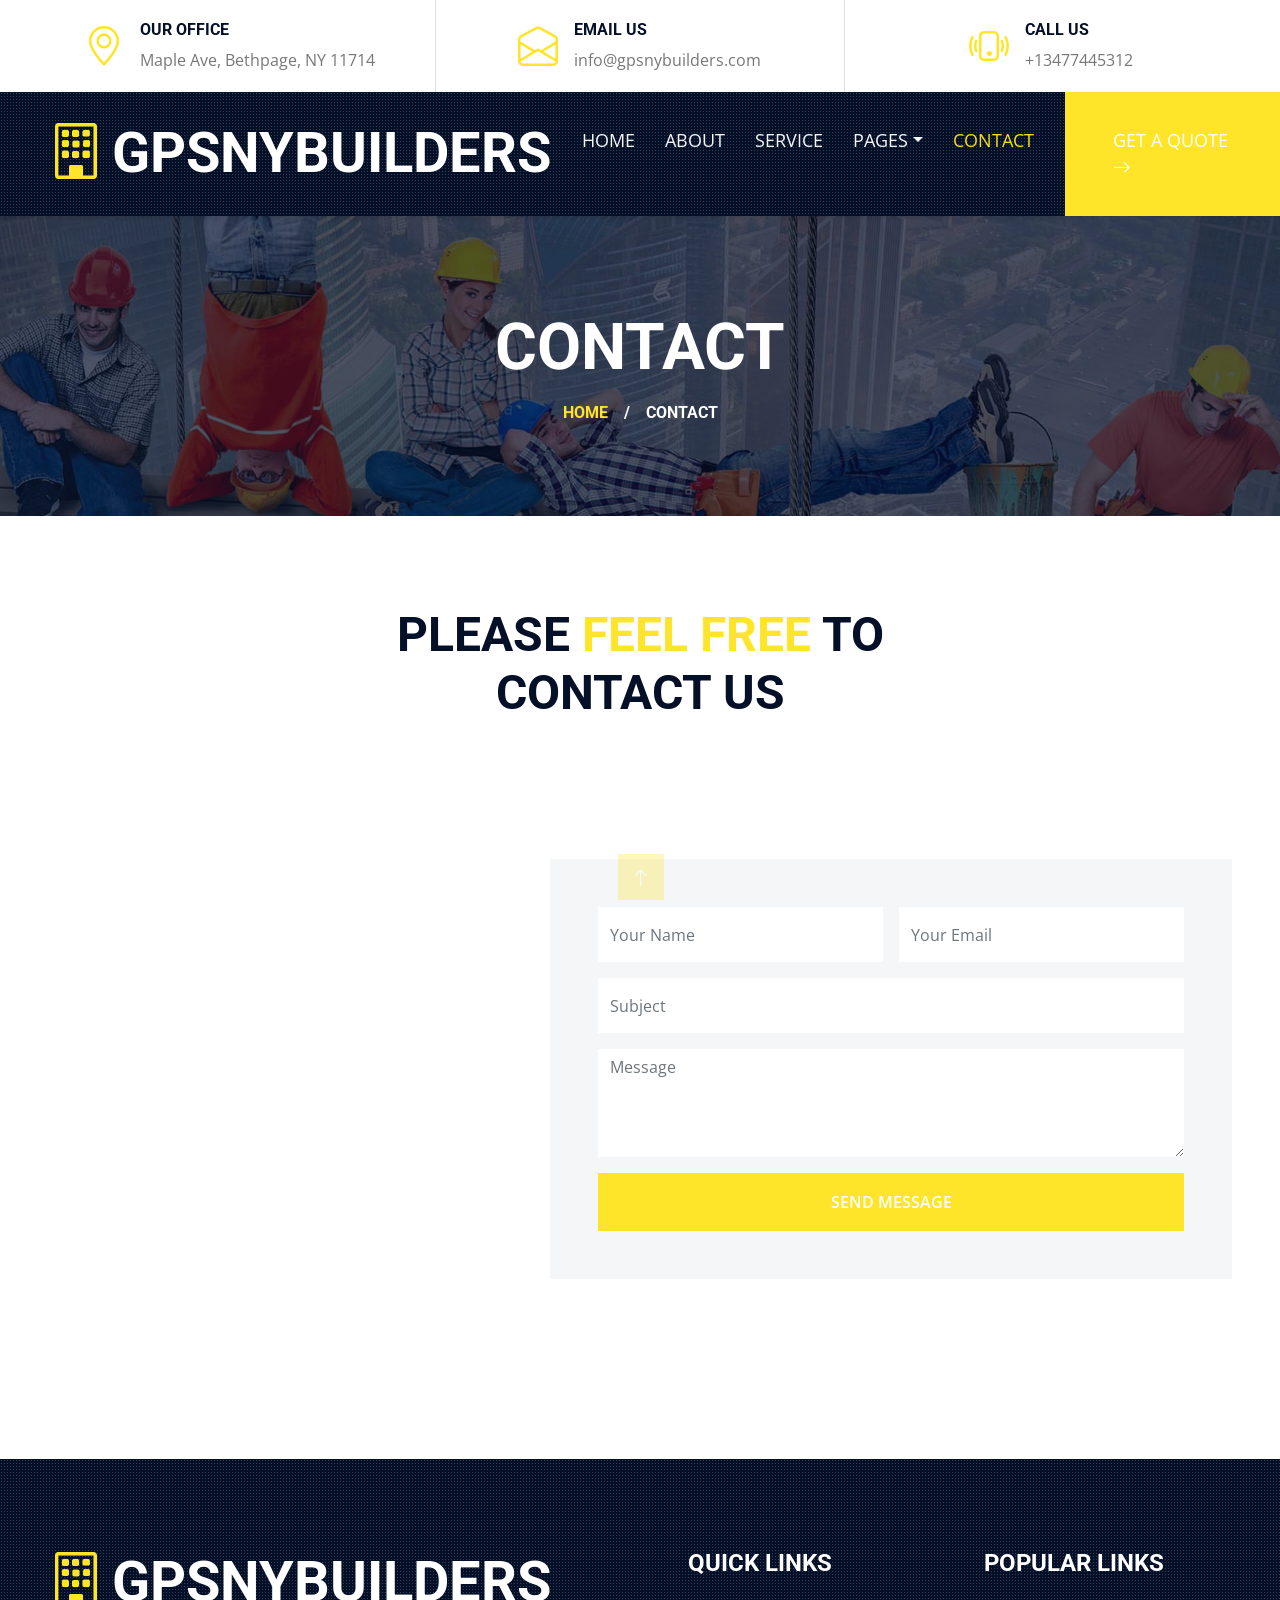
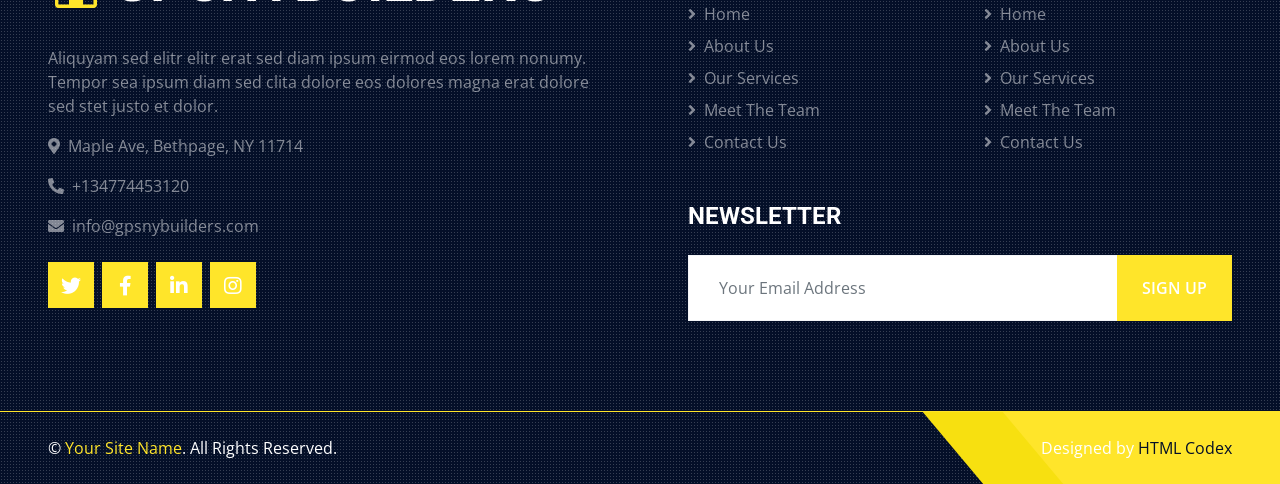
<file: contact.html>
<!DOCTYPE html>
<html lang="en">

<head>
    <meta charset="utf-8">
    <title>GPSNYBUILDERS -  Construction Company Website Template Free</title>
    <meta content="width=device-width, initial-scale=1.0" name="viewport">
    <meta content="Free HTML Templates" name="keywords">
    <meta content="Free HTML Templates" name="description">

    <!-- Favicon -->
    <link href="img/favicon.ico" rel="icon">

    <!-- Google Web Fonts -->
    <link rel="preconnect" href="https://fonts.gstatic.com">
    <link href="https://fonts.googleapis.com/css2?family=Open+Sans:wght@400;600&family=Roboto:wght@500;700&display=swap" rel="stylesheet"> 

    <!-- Icon Font Stylesheet -->
    <link href="https://cdnjs.cloudflare.com/ajax/libs/font-awesome/5.15.0/css/all.min.css" rel="stylesheet">
    <link href="https://cdn.jsdelivr.net/npm/bootstrap-icons@1.4.1/font/bootstrap-icons.css" rel="stylesheet">

    <!-- Libraries Stylesheet -->
    <link href="lib/owlcarousel/assets/owl.carousel.min.css" rel="stylesheet">
    <link href="lib/tempusdominus/css/tempusdominus-bootstrap-4.min.css" rel="stylesheet" />
    <link href="lib/lightbox/css/lightbox.min.css" rel="stylesheet">

    <!-- Customized Bootstrap Stylesheet -->
    <link href="css/bootstrap.min.css" rel="stylesheet">

    <!-- Template Stylesheet -->
    <link href="css/style.css" rel="stylesheet">
</head>

<body>
    <!-- Topbar Start -->
    <div class="container-fluid px-5 d-none d-lg-block">
        <div class="row gx-5">
            <div class="col-lg-4 text-center py-3">
                <div class="d-inline-flex align-items-center">
                    <i class="bi bi-geo-alt fs-1 text-primary me-3"></i>
                    <div class="text-start">
                        <h6 class="text-uppercase fw-bold">Our Office</h6>
                        <span>Maple Ave, Bethpage, NY 11714</span>
                    </div>
                </div>
            </div>
            <div class="col-lg-4 text-center border-start border-end py-3">
                <div class="d-inline-flex align-items-center">
                    <i class="bi bi-envelope-open fs-1 text-primary me-3"></i>
                    <div class="text-start">
                        <h6 class="text-uppercase fw-bold">Email Us</h6>
                        <span>info@gpsnybuilders.com</span>
                    </div>
                </div>
            </div>
            <div class="col-lg-4 text-center py-3">
                <div class="d-inline-flex align-items-center">
                    <i class="bi bi-phone-vibrate fs-1 text-primary me-3"></i>
                    <div class="text-start">
                        <h6 class="text-uppercase fw-bold">Call Us</h6>
                        <span>+13477445312</span>
                    </div>
                </div>
            </div>
        </div>
    </div>
    <!-- Topbar End -->


    <!-- Navbar Start -->
    <div class="container-fluid sticky-top bg-dark bg-light-radial shadow-sm px-5 pe-lg-0">
        <nav class="navbar navbar-expand-lg bg-dark bg-light-radial navbar-dark py-3 py-lg-0">
            <a href="index.html" class="navbar-brand">
                <h1 class="m-0 display-4 text-uppercase text-white"><i class="bi bi-building text-primary me-2"></i>GPSNYBUILDERS</h1>
            </a>
            <button class="navbar-toggler" type="button" data-bs-toggle="collapse" data-bs-target="#navbarCollapse">
                <span class="navbar-toggler-icon"></span>
            </button>
            <div class="collapse navbar-collapse" id="navbarCollapse">
                <div class="navbar-nav ms-auto py-0">
                    <a href="index.html" class="nav-item nav-link">Home</a>
                    <a href="about.html" class="nav-item nav-link">About</a>
                    <a href="service.html" class="nav-item nav-link">Service</a>
                    <div class="nav-item dropdown">
                        <a href="#" class="nav-link dropdown-toggle" data-bs-toggle="dropdown">Pages</a>
                        <div class="dropdown-menu m-0">
                            <a href="project.html" class="dropdown-item">Our Project</a>
                            <a href="team.html" class="dropdown-item">The Team</a>
                            <a href="testimonial.html" class="dropdown-item">Testimonial</a>
                            <a href="blog.html" class="dropdown-item">Blog Grid</a>
                            <a href="detail.html" class="dropdown-item">Blog Detail</a>
                        </div>
                    </div>
                    <a href="contact.html" class="nav-item nav-link active">Contact</a>
                    <a href="" class="nav-item nav-link bg-primary text-white px-5 ms-3 d-none d-lg-block">Get A Quote <i class="bi bi-arrow-right"></i></a>
                </div>
            </div>
        </nav>
    </div>
    <!-- Navbar End -->


    <!-- Page Header Start -->
    <div class="container-fluid page-header">
        <h1 class="display-3 text-uppercase text-white mb-3">Contact</h1>
        <div class="d-inline-flex text-white">
            <h6 class="text-uppercase m-0"><a href="">Home</a></h6>
            <h6 class="text-white m-0 px-3">/</h6>
            <h6 class="text-uppercase text-white m-0">Contact</h6>
        </div>
    </div>
    <!-- Page Header Start -->


    <!-- Contact Start -->
    <div class="container-fluid py-6 px-5">
        <div class="text-center mx-auto mb-5" style="max-width: 600px;">
            <h1 class="display-5 text-uppercase mb-4">Please <span class="text-primary">Feel Free</span> To Contact Us</h1>
        </div>
        <div class="row gx-0 align-items-center">
            <div class="col-lg-6 mb-5 mb-lg-0" style="height: 600px;">
                <iframe class="w-100 h-100"
                    src="https://www.google.com/maps/embed?pb=!1m18!1m12!1m3!1d3001156.4288297426!2d-78.01371936852176!3d42.72876761954724!2m3!1f0!2f0!3f0!3m2!1i1024!2i768!4f13.1!3m3!1m2!1s0x4ccc4bf0f123a5a9%3A0xddcfc6c1de189567!2sNew%20York%2C%20USA!5e0!3m2!1sen!2sbd!4v1603794290143!5m2!1sen!2sbd"
                    frameborder="0" style="border:0;" allowfullscreen="" aria-hidden="false" tabindex="0"></iframe>
            </div>
            <div class="col-lg-6">
                <div class="contact-form bg-light p-5">
                    <div class="row g-3">
                        <div class="col-12 col-sm-6">
                            <input type="text" class="form-control border-0" placeholder="Your Name" style="height: 55px;">
                        </div>
                        <div class="col-12 col-sm-6">
                            <input type="email" class="form-control border-0" placeholder="Your Email" style="height: 55px;">
                        </div>
                        <div class="col-12">
                            <input type="text" class="form-control border-0" placeholder="Subject" style="height: 55px;">
                        </div>
                        <div class="col-12">
                            <textarea class="form-control border-0" rows="4" placeholder="Message"></textarea>
                        </div>
                        <div class="col-12">
                            <button class="btn btn-primary w-100 py-3" type="submit">Send Message</button>
                        </div>
                    </div>
                </div>
            </div>
        </div>
    </div>
    <!-- Contact End -->


    <!-- Footer Start -->
    <div class="footer container-fluid position-relative bg-dark bg-light-radial text-white-50 py-6 px-5">
        <div class="row g-5">
            <div class="col-lg-6 pe-lg-5">
                <a href="index.html" class="navbar-brand">
                    <h1 class="m-0 display-4 text-uppercase text-white"><i class="bi bi-building text-primary me-2"></i>GPSNYBUILDERS</h1>
                </a>
                <p>Aliquyam sed elitr elitr erat sed diam ipsum eirmod eos lorem nonumy. Tempor sea ipsum diam  sed clita dolore eos dolores magna erat dolore sed stet justo et dolor.</p>
                <p><i class="fa fa-map-marker-alt me-2"></i>Maple Ave, Bethpage, NY 11714</p>
                <p><i class="fa fa-phone-alt me-2"></i>+134774453120</p>
                <p><i class="fa fa-envelope me-2"></i>info@gpsnybuilders.com</p>
                <div class="d-flex justify-content-start mt-4">
                    <a class="btn btn-lg btn-primary btn-lg-square rounded-0 me-2" href="#"><i class="fab fa-twitter"></i></a>
                    <a class="btn btn-lg btn-primary btn-lg-square rounded-0 me-2" href="#"><i class="fab fa-facebook-f"></i></a>
                    <a class="btn btn-lg btn-primary btn-lg-square rounded-0 me-2" href="#"><i class="fab fa-linkedin-in"></i></a>
                    <a class="btn btn-lg btn-primary btn-lg-square rounded-0" href="#"><i class="fab fa-instagram"></i></a>
                </div>
            </div>
            <div class="col-lg-6 ps-lg-5">
                <div class="row g-5">
                    <div class="col-sm-6">
                        <h4 class="text-white text-uppercase mb-4">Quick Links</h4>
                        <div class="d-flex flex-column justify-content-start">
                            <a class="text-white-50 mb-2" href="#"><i class="fa fa-angle-right me-2"></i>Home</a>
                            <a class="text-white-50 mb-2" href="#"><i class="fa fa-angle-right me-2"></i>About Us</a>
                            <a class="text-white-50 mb-2" href="#"><i class="fa fa-angle-right me-2"></i>Our Services</a>
                            <a class="text-white-50 mb-2" href="#"><i class="fa fa-angle-right me-2"></i>Meet The Team</a>
                            <a class="text-white-50" href="#"><i class="fa fa-angle-right me-2"></i>Contact Us</a>
                        </div>
                    </div>
                    <div class="col-sm-6">
                        <h4 class="text-white text-uppercase mb-4">Popular Links</h4>
                        <div class="d-flex flex-column justify-content-start">
                            <a class="text-white-50 mb-2" href="#"><i class="fa fa-angle-right me-2"></i>Home</a>
                            <a class="text-white-50 mb-2" href="#"><i class="fa fa-angle-right me-2"></i>About Us</a>
                            <a class="text-white-50 mb-2" href="#"><i class="fa fa-angle-right me-2"></i>Our Services</a>
                            <a class="text-white-50 mb-2" href="#"><i class="fa fa-angle-right me-2"></i>Meet The Team</a>
                            <a class="text-white-50" href="#"><i class="fa fa-angle-right me-2"></i>Contact Us</a>
                        </div>
                    </div>
                    <div class="col-sm-12">
                        <h4 class="text-white text-uppercase mb-4">Newsletter</h4>
                        <div class="w-100">
                            <div class="input-group">
                                <input type="text" class="form-control border-light" style="padding: 20px 30px;" placeholder="Your Email Address"><button class="btn btn-primary px-4">Sign Up</button>
                            </div>
                        </div>
                    </div>
                </div>
            </div>
        </div>
    </div>
    <div class="container-fluid bg-dark bg-light-radial text-white border-top border-primary px-0">
        <div class="d-flex flex-column flex-md-row justify-content-between">
            <div class="py-4 px-5 text-center text-md-start">
                <p class="mb-0">&copy; <a class="text-primary" href="#">Your Site Name</a>. All Rights Reserved.</p>
            </div>
            <div class="py-4 px-5 bg-primary footer-shape position-relative text-center text-md-end">
                <p class="mb-0">Designed by <a class="text-dark" href="https://htmlcodex.com">HTML Codex</a></p>
            </div>
        </div>
    </div>
    <!-- Footer End -->


    <!-- Back to Top -->
    <a href="#" class="btn btn-lg btn-primary btn-lg-square back-to-top"><i class="bi bi-arrow-up"></i></a>


    <!-- JavaScript Libraries -->
    <script src="https://code.jquery.com/jquery-3.4.1.min.js"></script>
    <script src="https://cdn.jsdelivr.net/npm/bootstrap@5.0.0/dist/js/bootstrap.bundle.min.js"></script>
    <script src="lib/easing/easing.min.js"></script>
    <script src="lib/waypoints/waypoints.min.js"></script>
    <script src="lib/owlcarousel/owl.carousel.min.js"></script>
    <script src="lib/tempusdominus/js/moment.min.js"></script>
    <script src="lib/tempusdominus/js/moment-timezone.min.js"></script>
    <script src="lib/tempusdominus/js/tempusdominus-bootstrap-4.min.js"></script>
    <script src="lib/isotope/isotope.pkgd.min.js"></script>
    <script src="lib/lightbox/js/lightbox.min.js"></script>

    <!-- Template Javascript -->
    <script src="js/main.js"></script>
</body>

</html>
</file>
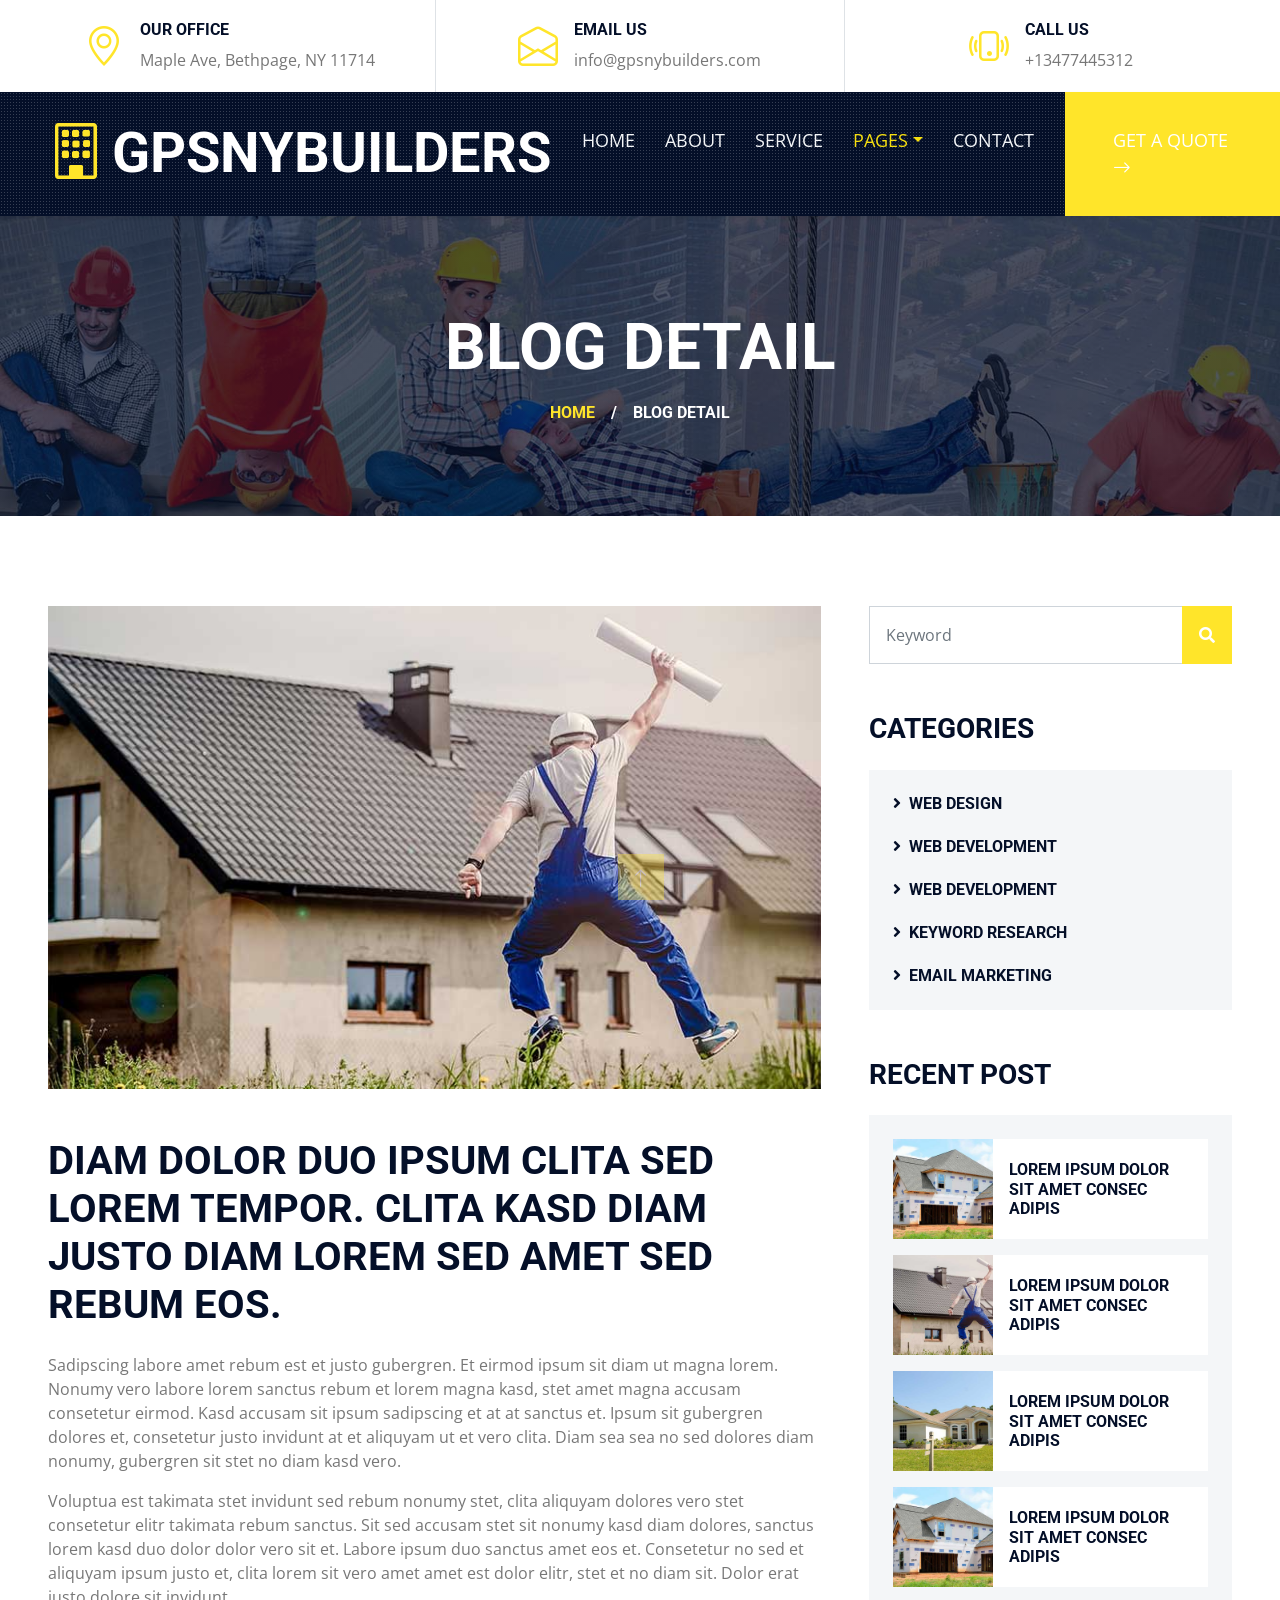
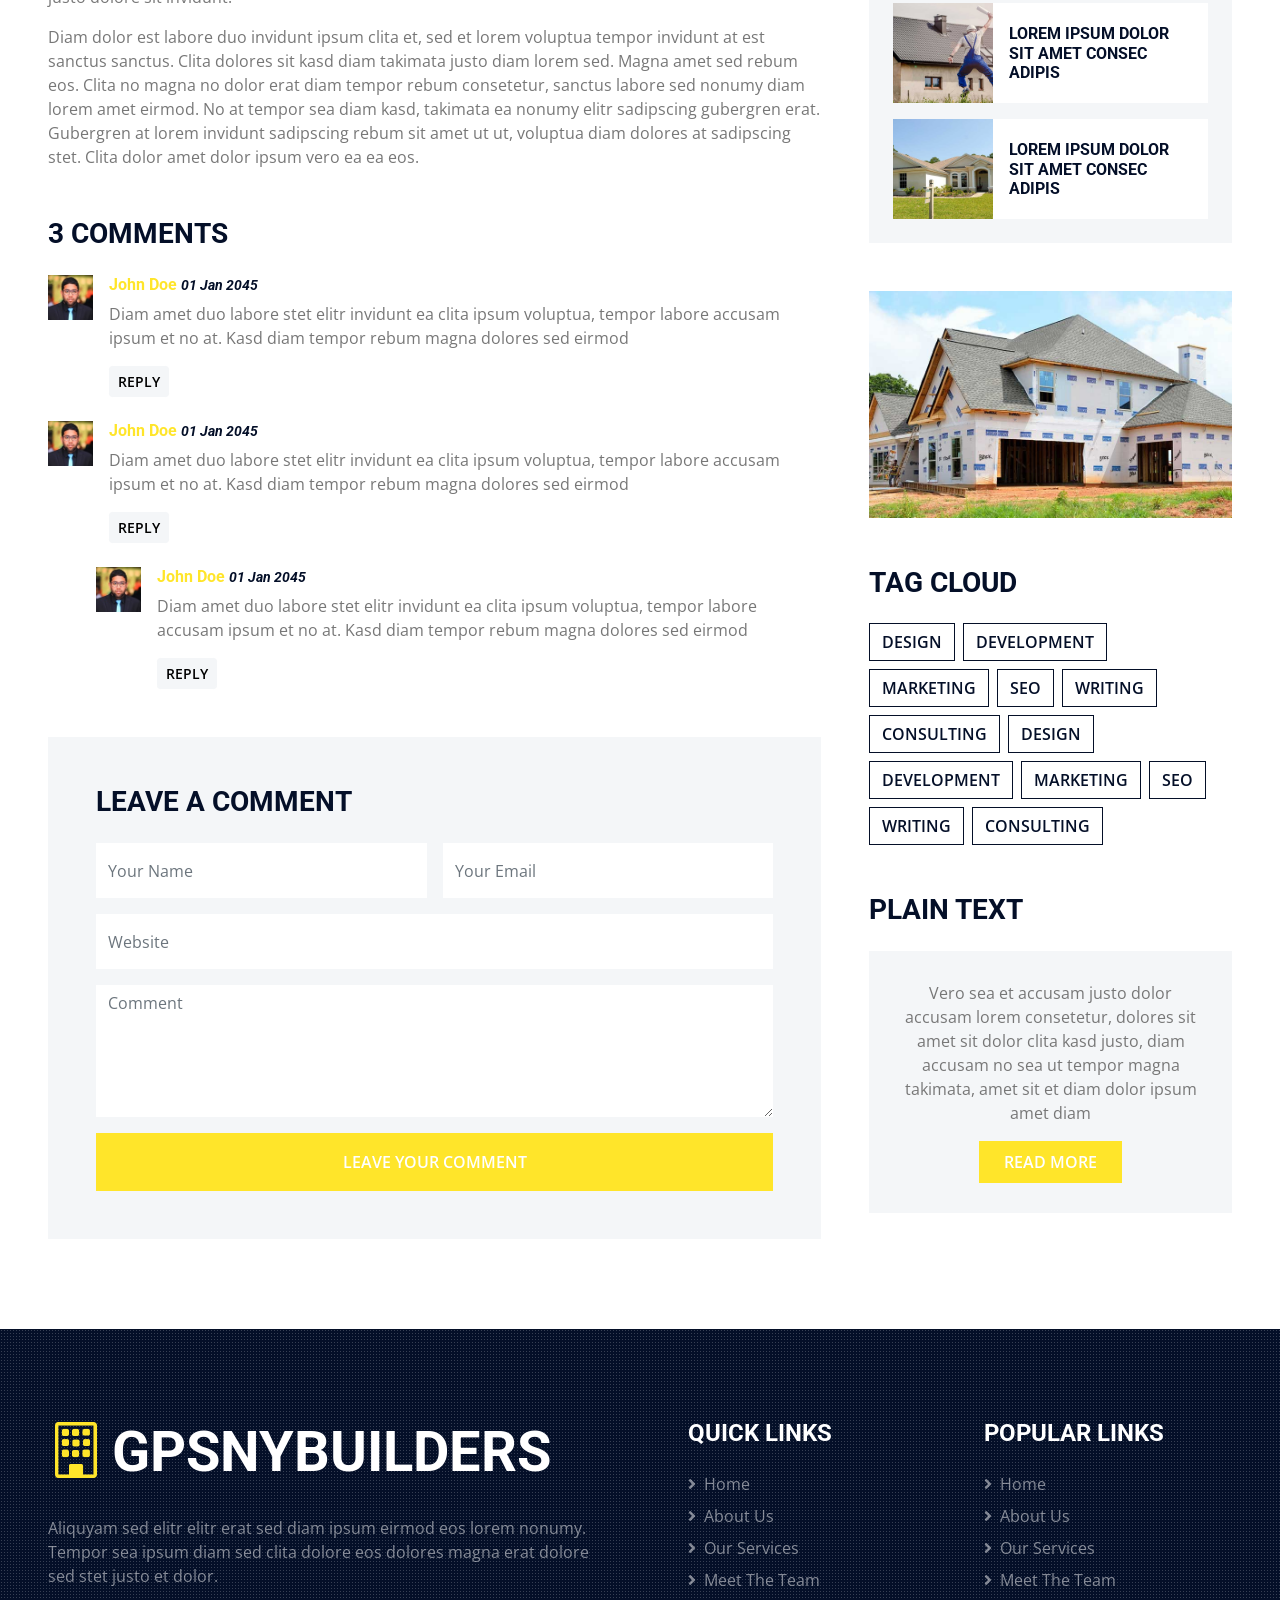
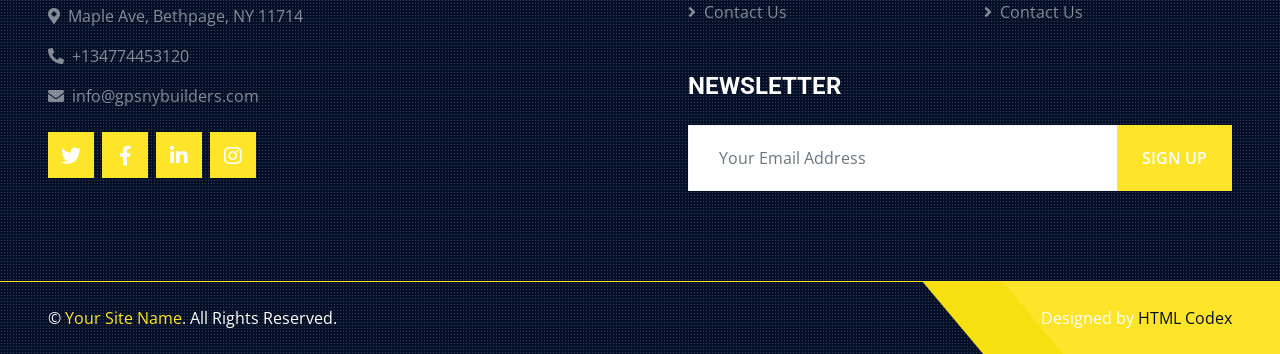
<file: detail.html>
<!DOCTYPE html>
<html lang="en">

<head>
    <meta charset="utf-8">
    <title>GPSNYBUILDERS -  Construction Company Website Template Free</title>
    <meta content="width=device-width, initial-scale=1.0" name="viewport">
    <meta content="Free HTML Templates" name="keywords">
    <meta content="Free HTML Templates" name="description">

    <!-- Favicon -->
    <link href="img/favicon.ico" rel="icon">

    <!-- Google Web Fonts -->
    <link rel="preconnect" href="https://fonts.gstatic.com">
    <link href="https://fonts.googleapis.com/css2?family=Open+Sans:wght@400;600&family=Roboto:wght@500;700&display=swap" rel="stylesheet"> 

    <!-- Icon Font Stylesheet -->
    <link href="https://cdnjs.cloudflare.com/ajax/libs/font-awesome/5.15.0/css/all.min.css" rel="stylesheet">
    <link href="https://cdn.jsdelivr.net/npm/bootstrap-icons@1.4.1/font/bootstrap-icons.css" rel="stylesheet">

    <!-- Libraries Stylesheet -->
    <link href="lib/owlcarousel/assets/owl.carousel.min.css" rel="stylesheet">
    <link href="lib/tempusdominus/css/tempusdominus-bootstrap-4.min.css" rel="stylesheet" />
    <link href="lib/lightbox/css/lightbox.min.css" rel="stylesheet">

    <!-- Customized Bootstrap Stylesheet -->
    <link href="css/bootstrap.min.css" rel="stylesheet">

    <!-- Template Stylesheet -->
    <link href="css/style.css" rel="stylesheet">
</head>

<body>
    <!-- Topbar Start -->
    <div class="container-fluid px-5 d-none d-lg-block">
        <div class="row gx-5">
            <div class="col-lg-4 text-center py-3">
                <div class="d-inline-flex align-items-center">
                    <i class="bi bi-geo-alt fs-1 text-primary me-3"></i>
                    <div class="text-start">
                        <h6 class="text-uppercase fw-bold">Our Office</h6>
                        <span>Maple Ave, Bethpage, NY 11714</span>
                    </div>
                </div>
            </div>
            <div class="col-lg-4 text-center border-start border-end py-3">
                <div class="d-inline-flex align-items-center">
                    <i class="bi bi-envelope-open fs-1 text-primary me-3"></i>
                    <div class="text-start">
                        <h6 class="text-uppercase fw-bold">Email Us</h6>
                        <span>info@gpsnybuilders.com</span>
                    </div>
                </div>
            </div>
            <div class="col-lg-4 text-center py-3">
                <div class="d-inline-flex align-items-center">
                    <i class="bi bi-phone-vibrate fs-1 text-primary me-3"></i>
                    <div class="text-start">
                        <h6 class="text-uppercase fw-bold">Call Us</h6>
                        <span>+13477445312</span>
                    </div>
                </div>
            </div>
        </div>
    </div>
    <!-- Topbar End -->


    <!-- Navbar Start -->
    <div class="container-fluid sticky-top bg-dark bg-light-radial shadow-sm px-5 pe-lg-0">
        <nav class="navbar navbar-expand-lg bg-dark bg-light-radial navbar-dark py-3 py-lg-0">
            <a href="index.html" class="navbar-brand">
                <h1 class="m-0 display-4 text-uppercase text-white"><i class="bi bi-building text-primary me-2"></i>GPSNYBUILDERS</h1>
            </a>
            <button class="navbar-toggler" type="button" data-bs-toggle="collapse" data-bs-target="#navbarCollapse">
                <span class="navbar-toggler-icon"></span>
            </button>
            <div class="collapse navbar-collapse" id="navbarCollapse">
                <div class="navbar-nav ms-auto py-0">
                    <a href="index.html" class="nav-item nav-link">Home</a>
                    <a href="about.html" class="nav-item nav-link">About</a>
                    <a href="service.html" class="nav-item nav-link">Service</a>
                    <div class="nav-item dropdown">
                        <a href="#" class="nav-link dropdown-toggle active" data-bs-toggle="dropdown">Pages</a>
                        <div class="dropdown-menu m-0">
                            <a href="project.html" class="dropdown-item">Our Project</a>
                            <a href="team.html" class="dropdown-item">The Team</a>
                            <a href="testimonial.html" class="dropdown-item">Testimonial</a>
                            <a href="blog.html" class="dropdown-item">Blog Grid</a>
                            <a href="detail.html" class="dropdown-item active">Blog Detail</a>
                        </div>
                    </div>
                    <a href="contact.html" class="nav-item nav-link">Contact</a>
                    <a href="" class="nav-item nav-link bg-primary text-white px-5 ms-3 d-none d-lg-block">Get A Quote <i class="bi bi-arrow-right"></i></a>
                </div>
            </div>
        </nav>
    </div>
    <!-- Navbar End -->


    <!-- Page Header Start -->
    <div class="container-fluid page-header">
        <h1 class="display-3 text-uppercase text-white mb-3">Blog Detail</h1>
        <div class="d-inline-flex text-white">
            <h6 class="text-uppercase m-0"><a href="">Home</a></h6>
            <h6 class="text-white m-0 px-3">/</h6>
            <h6 class="text-uppercase text-white m-0">Blog Detail</h6>
        </div>
    </div>
    <!-- Page Header Start -->


    <!-- Blog Start -->
    <div class="container-fluid py-6 px-5">
        <div class="row g-5">
            <div class="col-lg-8">
                <!-- Blog Detail Start -->
                <div class="mb-5">
                    <img class="img-fluid w-100 rounded mb-5" src="img/blog-2.jpg" alt="">
                    <h1 class="text-uppercase mb-4">Diam dolor duo ipsum clita sed lorem tempor. Clita kasd diam justo diam
                        lorem sed amet sed rebum eos.</h1>
                    <p>Sadipscing labore amet rebum est et justo gubergren. Et eirmod ipsum sit diam ut
                        magna lorem. Nonumy vero labore lorem sanctus rebum et lorem magna kasd, stet
                        amet magna accusam consetetur eirmod. Kasd accusam sit ipsum sadipscing et at at
                        sanctus et. Ipsum sit gubergren dolores et, consetetur justo invidunt at et
                        aliquyam ut et vero clita. Diam sea sea no sed dolores diam nonumy, gubergren
                        sit stet no diam kasd vero.</p>
                    <p>Voluptua est takimata stet invidunt sed rebum nonumy stet, clita aliquyam dolores
                        vero stet consetetur elitr takimata rebum sanctus. Sit sed accusam stet sit
                        nonumy kasd diam dolores, sanctus lorem kasd duo dolor dolor vero sit et. Labore
                        ipsum duo sanctus amet eos et. Consetetur no sed et aliquyam ipsum justo et,
                        clita lorem sit vero amet amet est dolor elitr, stet et no diam sit. Dolor erat
                        justo dolore sit invidunt.</p>
                    <p>Diam dolor est labore duo invidunt ipsum clita et, sed et lorem voluptua tempor
                        invidunt at est sanctus sanctus. Clita dolores sit kasd diam takimata justo diam
                        lorem sed. Magna amet sed rebum eos. Clita no magna no dolor erat diam tempor
                        rebum consetetur, sanctus labore sed nonumy diam lorem amet eirmod. No at tempor
                        sea diam kasd, takimata ea nonumy elitr sadipscing gubergren erat. Gubergren at
                        lorem invidunt sadipscing rebum sit amet ut ut, voluptua diam dolores at
                        sadipscing stet. Clita dolor amet dolor ipsum vero ea ea eos.</p>
                </div>
                <!-- Blog Detail End -->

                <!-- Comment List Start -->
                <div class="mb-5">
                    <h3 class="text-uppercase mb-4">3 Comments</h3>
                    <div class="d-flex mb-4">
                        <img src="img/user.jpg" class="img-fluid" style="width: 45px; height: 45px;">
                        <div class="ps-3">
                            <h6><a href="">John Doe</a> <small><i>01 Jan 2045</i></small></h6>
                            <p>Diam amet duo labore stet elitr invidunt ea clita ipsum voluptua, tempor labore
                                accusam ipsum et no at. Kasd diam tempor rebum magna dolores sed eirmod</p>
                            <button class="btn btn-sm btn-light">Reply</button>
                        </div>
                    </div>
                    <div class="d-flex mb-4">
                        <img src="img/user.jpg" class="img-fluid" style="width: 45px; height: 45px;">
                        <div class="ps-3">
                            <h6><a href="">John Doe</a> <small><i>01 Jan 2045</i></small></h6>
                            <p>Diam amet duo labore stet elitr invidunt ea clita ipsum voluptua, tempor labore
                                accusam ipsum et no at. Kasd diam tempor rebum magna dolores sed eirmod</p>
                            <button class="btn btn-sm btn-light">Reply</button>
                        </div>
                    </div>
                    <div class="d-flex ms-5 mb-4">
                        <img src="img/user.jpg" class="img-fluid" style="width: 45px; height: 45px;">
                        <div class="ps-3">
                            <h6><a href="">John Doe</a> <small><i>01 Jan 2045</i></small></h6>
                            <p>Diam amet duo labore stet elitr invidunt ea clita ipsum voluptua, tempor labore
                                accusam ipsum et no at. Kasd diam tempor rebum magna dolores sed eirmod</p>
                            <button class="btn btn-sm btn-light">Reply</button>
                        </div>
                    </div>
                </div>
                <!-- Comment List End -->

                <!-- Comment Form Start -->
                <div class="bg-light p-5">
                    <h3 class="text-uppercase mb-4">Leave a comment</h3>
                    <form>
                        <div class="row g-3">
                            <div class="col-12 col-sm-6">
                                <input type="text" class="form-control bg-white border-0" placeholder="Your Name" style="height: 55px;">
                            </div>
                            <div class="col-12 col-sm-6">
                                <input type="email" class="form-control bg-white border-0" placeholder="Your Email" style="height: 55px;">
                            </div>
                            <div class="col-12">
                                <input type="text" class="form-control bg-white border-0" placeholder="Website" style="height: 55px;">
                            </div>
                            <div class="col-12">
                                <textarea class="form-control bg-white border-0" rows="5" placeholder="Comment"></textarea>
                            </div>
                            <div class="col-12">
                                <button class="btn btn-primary w-100 py-3" type="submit">Leave Your Comment</button>
                            </div>
                        </div>
                    </form>
                </div>
                <!-- Comment Form End -->
            </div>

            <!-- Sidebar Start -->
            <div class="col-lg-4">
                <!-- Search Form Start -->
                <div class="mb-5">
                    <div class="input-group">
                        <input type="text" class="form-control p-3" placeholder="Keyword">
                        <button class="btn btn-primary px-3"><i class="fa fa-search"></i></button>
                    </div>
                </div>
                <!-- Search Form End -->

                <!-- Category Start -->
                <div class="mb-5">
                    <h3 class="text-uppercase mb-4">Categories</h3>
                    <div class="d-flex flex-column justify-content-start bg-light p-4">
                        <a class="h6 text-uppercase mb-4" href="#"><i class="fa fa-angle-right me-2"></i>Web Design</a>
                        <a class="h6 text-uppercase mb-4" href="#"><i class="fa fa-angle-right me-2"></i>Web Development</a>
                        <a class="h6 text-uppercase mb-4" href="#"><i class="fa fa-angle-right me-2"></i>Web Development</a>
                        <a class="h6 text-uppercase mb-4" href="#"><i class="fa fa-angle-right me-2"></i>Keyword Research</a>
                        <a class="h6 text-uppercase mb-0" href="#"><i class="fa fa-angle-right me-2"></i>Email Marketing</a>
                    </div>
                </div>
                <!-- Category End -->

                <!-- Recent Post Start -->
                <div class="mb-5">
                    <h3 class="text-uppercase mb-4">Recent Post</h3>
                    <div class="bg-light p-4">
                        <div class="d-flex mb-3">
                            <img class="img-fluid" src="img/blog-1.jpg" style="width: 100px; height: 100px; object-fit: cover;" alt="">
                            <a href="" class="h6 d-flex align-items-center bg-white text-uppercase px-3 mb-0">Lorem ipsum dolor sit amet consec adipis
                            </a>
                        </div>
                        <div class="d-flex mb-3">
                            <img class="img-fluid" src="img/blog-2.jpg" style="width: 100px; height: 100px; object-fit: cover;" alt="">
                            <a href="" class="h6 d-flex align-items-center bg-white text-uppercase px-3 mb-0">Lorem ipsum dolor sit amet consec adipis
                            </a>
                        </div>
                        <div class="d-flex mb-3">
                            <img class="img-fluid" src="img/blog-3.jpg" style="width: 100px; height: 100px; object-fit: cover;" alt="">
                            <a href="" class="h6 d-flex align-items-center bg-white text-uppercase px-3 mb-0">Lorem ipsum dolor sit amet consec adipis
                            </a>
                        </div>
                        <div class="d-flex mb-3">
                            <img class="img-fluid" src="img/blog-1.jpg" style="width: 100px; height: 100px; object-fit: cover;" alt="">
                            <a href="" class="h6 d-flex align-items-center bg-white text-uppercase px-3 mb-0">Lorem ipsum dolor sit amet consec adipis
                            </a>
                        </div>
                        <div class="d-flex mb-3">
                            <img class="img-fluid" src="img/blog-2.jpg" style="width: 100px; height: 100px; object-fit: cover;" alt="">
                            <a href="" class="h6 d-flex align-items-center bg-white text-uppercase px-3 mb-0">Lorem ipsum dolor sit amet consec adipis
                            </a>
                        </div>
                        <div class="d-flex">
                            <img class="img-fluid" src="img/blog-3.jpg" style="width: 100px; height: 100px; object-fit: cover;" alt="">
                            <a href="" class="h6 d-flex align-items-center bg-white text-uppercase px-3 mb-0">Lorem ipsum dolor sit amet consec adipis
                            </a>
                        </div>
                    </div>
                </div>
                <!-- Recent Post End -->

                <!-- Image Start -->
                <div class="mb-5">
                    <img src="img/blog-1.jpg" alt="" class="img-fluid rounded">
                </div>
                <!-- Image End -->

                <!-- Tags Start -->
                <div class="mb-5">
                    <h3 class="text-uppercase mb-4">Tag Cloud</h3>
                    <div class="d-flex flex-wrap m-n1">
                        <a href="" class="btn btn-outline-dark m-1">Design</a>
                        <a href="" class="btn btn-outline-dark m-1">Development</a>
                        <a href="" class="btn btn-outline-dark m-1">Marketing</a>
                        <a href="" class="btn btn-outline-dark m-1">SEO</a>
                        <a href="" class="btn btn-outline-dark m-1">Writing</a>
                        <a href="" class="btn btn-outline-dark m-1">Consulting</a>
                        <a href="" class="btn btn-outline-dark m-1">Design</a>
                        <a href="" class="btn btn-outline-dark m-1">Development</a>
                        <a href="" class="btn btn-outline-dark m-1">Marketing</a>
                        <a href="" class="btn btn-outline-dark m-1">SEO</a>
                        <a href="" class="btn btn-outline-dark m-1">Writing</a>
                        <a href="" class="btn btn-outline-dark m-1">Consulting</a>
                    </div>
                </div>
                <!-- Tags End -->

                <!-- Plain Text Start -->
                <div>
                    <h3 class="text-uppercase mb-4">Plain Text</h3>
                    <div class="bg-light rounded text-center" style="padding: 30px;">
                        <p>Vero sea et accusam justo dolor accusam lorem consetetur, dolores sit amet sit dolor clita kasd justo, diam accusam no sea ut tempor magna takimata, amet sit et diam dolor ipsum amet diam</p>
                        <a href="" class="btn btn-primary py-2 px-4">Read More</a>
                    </div>
                </div>
                <!-- Plain Text End -->
            </div>
            <!-- Sidebar End -->
        </div>
    </div>
    <!-- Blog End -->


    <!-- Footer Start -->
    <div class="footer container-fluid position-relative bg-dark bg-light-radial text-white-50 py-6 px-5">
        <div class="row g-5">
            <div class="col-lg-6 pe-lg-5">
                <a href="index.html" class="navbar-brand">
                    <h1 class="m-0 display-4 text-uppercase text-white"><i class="bi bi-building text-primary me-2"></i>GPSNYBUILDERS</h1>
                </a>
                <p>Aliquyam sed elitr elitr erat sed diam ipsum eirmod eos lorem nonumy. Tempor sea ipsum diam  sed clita dolore eos dolores magna erat dolore sed stet justo et dolor.</p>
                <p><i class="fa fa-map-marker-alt me-2"></i>Maple Ave, Bethpage, NY 11714</p>
                <p><i class="fa fa-phone-alt me-2"></i>+134774453120</p>
                <p><i class="fa fa-envelope me-2"></i>info@gpsnybuilders.com</p>
                <div class="d-flex justify-content-start mt-4">
                    <a class="btn btn-lg btn-primary btn-lg-square rounded-0 me-2" href="#"><i class="fab fa-twitter"></i></a>
                    <a class="btn btn-lg btn-primary btn-lg-square rounded-0 me-2" href="#"><i class="fab fa-facebook-f"></i></a>
                    <a class="btn btn-lg btn-primary btn-lg-square rounded-0 me-2" href="#"><i class="fab fa-linkedin-in"></i></a>
                    <a class="btn btn-lg btn-primary btn-lg-square rounded-0" href="#"><i class="fab fa-instagram"></i></a>
                </div>
            </div>
            <div class="col-lg-6 ps-lg-5">
                <div class="row g-5">
                    <div class="col-sm-6">
                        <h4 class="text-white text-uppercase mb-4">Quick Links</h4>
                        <div class="d-flex flex-column justify-content-start">
                            <a class="text-white-50 mb-2" href="#"><i class="fa fa-angle-right me-2"></i>Home</a>
                            <a class="text-white-50 mb-2" href="#"><i class="fa fa-angle-right me-2"></i>About Us</a>
                            <a class="text-white-50 mb-2" href="#"><i class="fa fa-angle-right me-2"></i>Our Services</a>
                            <a class="text-white-50 mb-2" href="#"><i class="fa fa-angle-right me-2"></i>Meet The Team</a>
                            <a class="text-white-50" href="#"><i class="fa fa-angle-right me-2"></i>Contact Us</a>
                        </div>
                    </div>
                    <div class="col-sm-6">
                        <h4 class="text-white text-uppercase mb-4">Popular Links</h4>
                        <div class="d-flex flex-column justify-content-start">
                            <a class="text-white-50 mb-2" href="#"><i class="fa fa-angle-right me-2"></i>Home</a>
                            <a class="text-white-50 mb-2" href="#"><i class="fa fa-angle-right me-2"></i>About Us</a>
                            <a class="text-white-50 mb-2" href="#"><i class="fa fa-angle-right me-2"></i>Our Services</a>
                            <a class="text-white-50 mb-2" href="#"><i class="fa fa-angle-right me-2"></i>Meet The Team</a>
                            <a class="text-white-50" href="#"><i class="fa fa-angle-right me-2"></i>Contact Us</a>
                        </div>
                    </div>
                    <div class="col-sm-12">
                        <h4 class="text-white text-uppercase mb-4">Newsletter</h4>
                        <div class="w-100">
                            <div class="input-group">
                                <input type="text" class="form-control border-light" style="padding: 20px 30px;" placeholder="Your Email Address"><button class="btn btn-primary px-4">Sign Up</button>
                            </div>
                        </div>
                    </div>
                </div>
            </div>
        </div>
    </div>
    <div class="container-fluid bg-dark bg-light-radial text-white border-top border-primary px-0">
        <div class="d-flex flex-column flex-md-row justify-content-between">
            <div class="py-4 px-5 text-center text-md-start">
                <p class="mb-0">&copy; <a class="text-primary" href="#">Your Site Name</a>. All Rights Reserved.</p>
            </div>
            <div class="py-4 px-5 bg-primary footer-shape position-relative text-center text-md-end">
                <p class="mb-0">Designed by <a class="text-dark" href="https://htmlcodex.com">HTML Codex</a></p>
            </div>
        </div>
    </div>
    <!-- Footer End -->


    <!-- Back to Top -->
    <a href="#" class="btn btn-lg btn-primary btn-lg-square back-to-top"><i class="bi bi-arrow-up"></i></a>


    <!-- JavaScript Libraries -->
    <script src="https://code.jquery.com/jquery-3.4.1.min.js"></script>
    <script src="https://cdn.jsdelivr.net/npm/bootstrap@5.0.0/dist/js/bootstrap.bundle.min.js"></script>
    <script src="lib/easing/easing.min.js"></script>
    <script src="lib/waypoints/waypoints.min.js"></script>
    <script src="lib/owlcarousel/owl.carousel.min.js"></script>
    <script src="lib/tempusdominus/js/moment.min.js"></script>
    <script src="lib/tempusdominus/js/moment-timezone.min.js"></script>
    <script src="lib/tempusdominus/js/tempusdominus-bootstrap-4.min.js"></script>
    <script src="lib/isotope/isotope.pkgd.min.js"></script>
    <script src="lib/lightbox/js/lightbox.min.js"></script>

    <!-- Template Javascript -->
    <script src="js/main.js"></script>
</body>

</html>
</file>
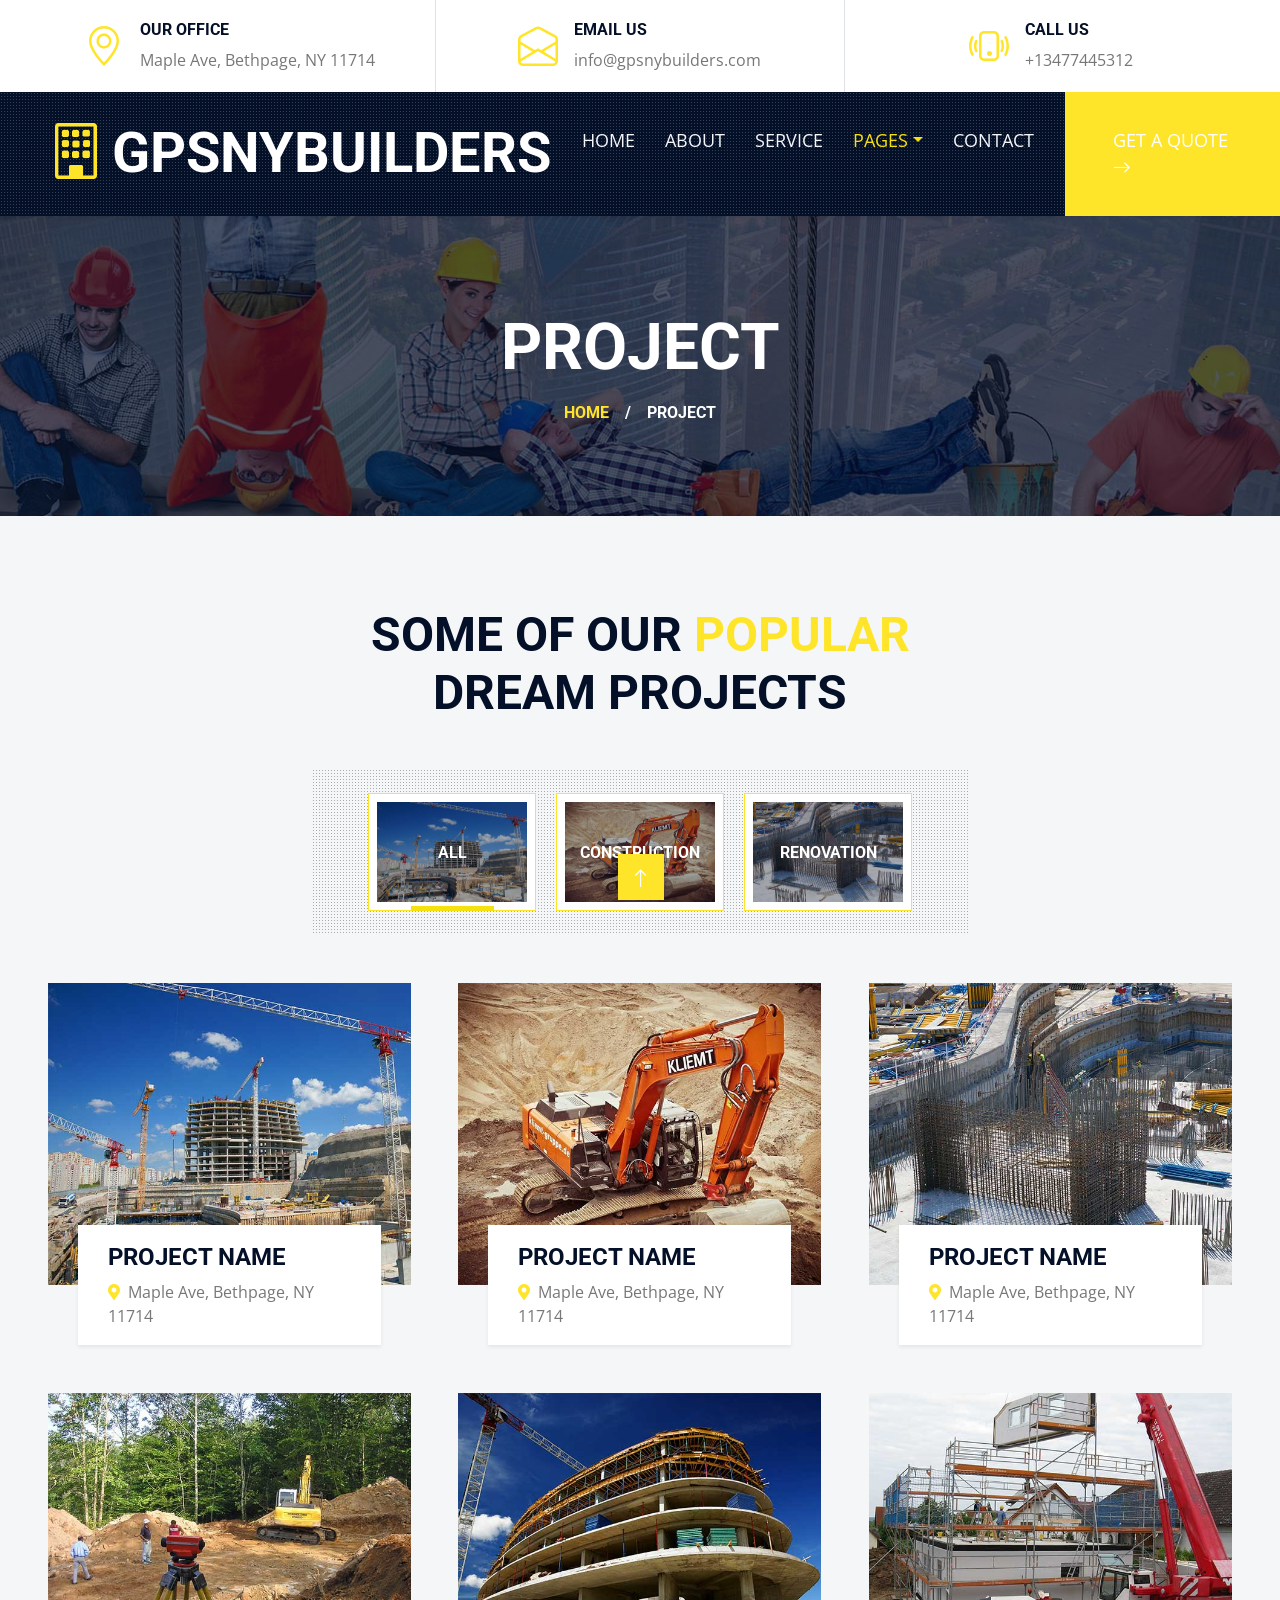
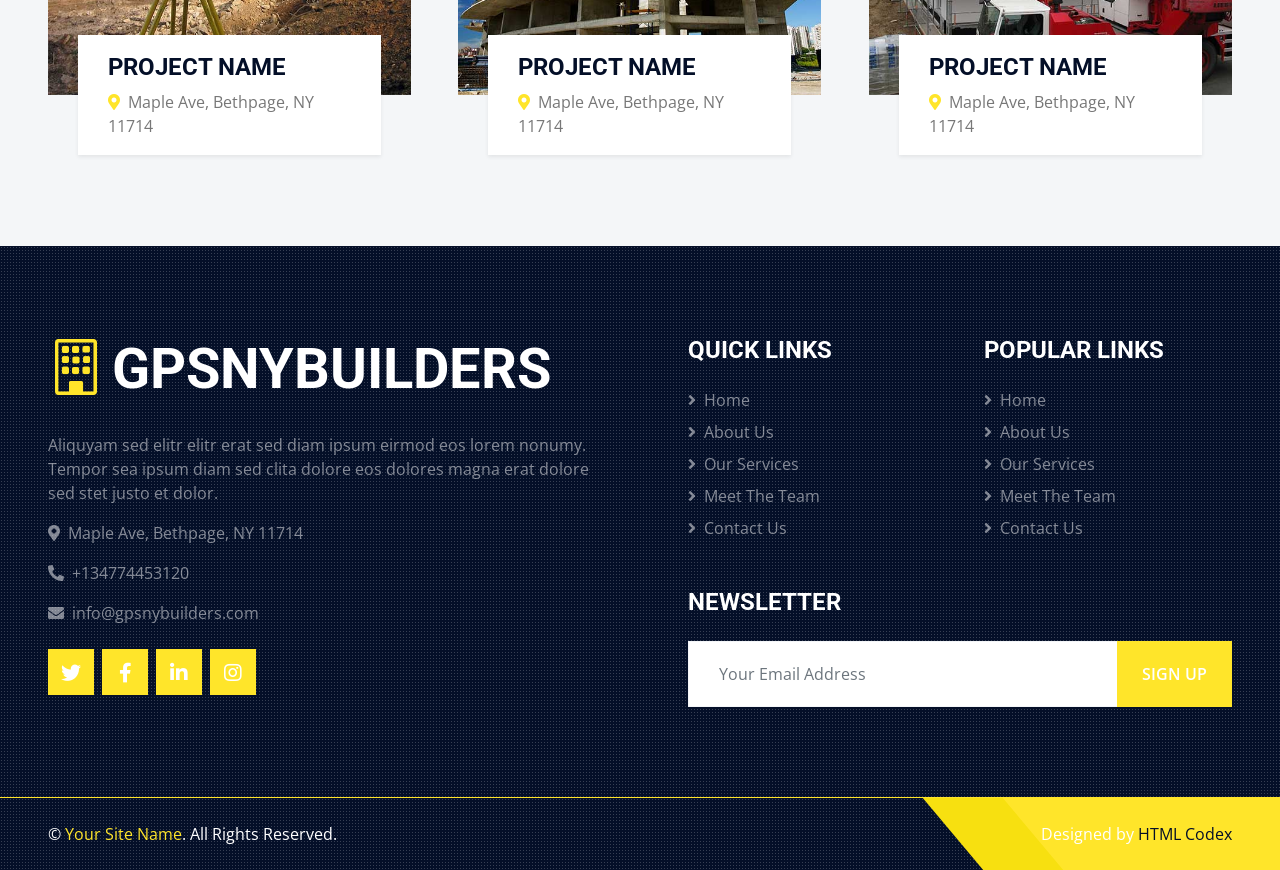
<file: project.html>
<!DOCTYPE html>
<html lang="en">

<head>
    <meta charset="utf-8">
    <title>GPSNYBUILDERS -  Construction Company Website Template Free</title>
    <meta content="width=device-width, initial-scale=1.0" name="viewport">
    <meta content="Free HTML Templates" name="keywords">
    <meta content="Free HTML Templates" name="description">

    <!-- Favicon -->
    <link href="img/favicon.ico" rel="icon">

    <!-- Google Web Fonts -->
    <link rel="preconnect" href="https://fonts.gstatic.com">
    <link href="https://fonts.googleapis.com/css2?family=Open+Sans:wght@400;600&family=Roboto:wght@500;700&display=swap" rel="stylesheet"> 

    <!-- Icon Font Stylesheet -->
    <link href="https://cdnjs.cloudflare.com/ajax/libs/font-awesome/5.15.0/css/all.min.css" rel="stylesheet">
    <link href="https://cdn.jsdelivr.net/npm/bootstrap-icons@1.4.1/font/bootstrap-icons.css" rel="stylesheet">

    <!-- Libraries Stylesheet -->
    <link href="lib/owlcarousel/assets/owl.carousel.min.css" rel="stylesheet">
    <link href="lib/tempusdominus/css/tempusdominus-bootstrap-4.min.css" rel="stylesheet" />
    <link href="lib/lightbox/css/lightbox.min.css" rel="stylesheet">

    <!-- Customized Bootstrap Stylesheet -->
    <link href="css/bootstrap.min.css" rel="stylesheet">

    <!-- Template Stylesheet -->
    <link href="css/style.css" rel="stylesheet">
</head>

<body>
    <!-- Topbar Start -->
    <div class="container-fluid px-5 d-none d-lg-block">
        <div class="row gx-5">
            <div class="col-lg-4 text-center py-3">
                <div class="d-inline-flex align-items-center">
                    <i class="bi bi-geo-alt fs-1 text-primary me-3"></i>
                    <div class="text-start">
                        <h6 class="text-uppercase fw-bold">Our Office</h6>
                        <span>Maple Ave, Bethpage, NY 11714</span>
                    </div>
                </div>
            </div>
            <div class="col-lg-4 text-center border-start border-end py-3">
                <div class="d-inline-flex align-items-center">
                    <i class="bi bi-envelope-open fs-1 text-primary me-3"></i>
                    <div class="text-start">
                        <h6 class="text-uppercase fw-bold">Email Us</h6>
                        <span>info@gpsnybuilders.com</span>
                    </div>
                </div>
            </div>
            <div class="col-lg-4 text-center py-3">
                <div class="d-inline-flex align-items-center">
                    <i class="bi bi-phone-vibrate fs-1 text-primary me-3"></i>
                    <div class="text-start">
                        <h6 class="text-uppercase fw-bold">Call Us</h6>
                        <span>+13477445312</span>
                    </div>
                </div>
            </div>
        </div>
    </div>
    <!-- Topbar End -->


    <!-- Navbar Start -->
    <div class="container-fluid sticky-top bg-dark bg-light-radial shadow-sm px-5 pe-lg-0">
        <nav class="navbar navbar-expand-lg bg-dark bg-light-radial navbar-dark py-3 py-lg-0">
            <a href="index.html" class="navbar-brand">
                <h1 class="m-0 display-4 text-uppercase text-white"><i class="bi bi-building text-primary me-2"></i>GPSNYBUILDERS</h1>
            </a>
            <button class="navbar-toggler" type="button" data-bs-toggle="collapse" data-bs-target="#navbarCollapse">
                <span class="navbar-toggler-icon"></span>
            </button>
            <div class="collapse navbar-collapse" id="navbarCollapse">
                <div class="navbar-nav ms-auto py-0">
                    <a href="index.html" class="nav-item nav-link">Home</a>
                    <a href="about.html" class="nav-item nav-link">About</a>
                    <a href="service.html" class="nav-item nav-link">Service</a>
                    <div class="nav-item dropdown">
                        <a href="#" class="nav-link dropdown-toggle active" data-bs-toggle="dropdown">Pages</a>
                        <div class="dropdown-menu m-0">
                            <a href="project.html" class="dropdown-item active">Our Project</a>
                            <a href="team.html" class="dropdown-item">The Team</a>
                            <a href="testimonial.html" class="dropdown-item">Testimonial</a>
                            <a href="blog.html" class="dropdown-item">Blog Grid</a>
                            <a href="detail.html" class="dropdown-item">Blog Detail</a>
                        </div>
                    </div>
                    <a href="contact.html" class="nav-item nav-link">Contact</a>
                    <a href="" class="nav-item nav-link bg-primary text-white px-5 ms-3 d-none d-lg-block">Get A Quote <i class="bi bi-arrow-right"></i></a>
                </div>
            </div>
        </nav>
    </div>
    <!-- Navbar End -->


    <!-- Page Header Start -->
    <div class="container-fluid page-header">
        <h1 class="display-3 text-uppercase text-white mb-3">Project</h1>
        <div class="d-inline-flex text-white">
            <h6 class="text-uppercase m-0"><a href="">Home</a></h6>
            <h6 class="text-white m-0 px-3">/</h6>
            <h6 class="text-uppercase text-white m-0">Project</h6>
        </div>
    </div>
    <!-- Page Header Start -->
    

    <!-- Portfolio Start -->
    <div class="container-fluid bg-light py-6 px-5">
        <div class="text-center mx-auto mb-5" style="max-width: 600px;">
            <h1 class="display-5 text-uppercase mb-4">Some Of Our <span class="text-primary">Popular</span> Dream Projects</h1>
        </div>
        <div class="row gx-5">
            <div class="col-12 text-center">
                <div class="d-inline-block bg-dark-radial text-center pt-4 px-5 mb-5">
                    <ul class="list-inline mb-0" id="portfolio-flters">
                        <li class="btn btn-outline-primary bg-white p-2 active mx-2 mb-4" data-filter="*">
                            <img src="img/portfolio-1.jpg" style="width: 150px; height: 100px;">
                            <div class="position-absolute top-0 start-0 end-0 bottom-0 m-2 d-flex align-items-center justify-content-center" style="background: rgba(4, 15, 40, .3);">
                                <h6 class="text-white text-uppercase m-0">All</h6>
                            </div>
                        </li>
                        <li class="btn btn-outline-primary bg-white p-2 mx-2 mb-4" data-filter=".first">
                            <img src="img/portfolio-2.jpg" style="width: 150px; height: 100px;">
                            <div class="position-absolute top-0 start-0 end-0 bottom-0 m-2 d-flex align-items-center justify-content-center" style="background: rgba(4, 15, 40, .3);">
                                <h6 class="text-white text-uppercase m-0">Construction</h6>
                            </div>
                        </li>
                        <li class="btn btn-outline-primary bg-white p-2 mx-2 mb-4" data-filter=".second">
                            <img src="img/portfolio-3.jpg" style="width: 150px; height: 100px;">
                            <div class="position-absolute top-0 start-0 end-0 bottom-0 m-2 d-flex align-items-center justify-content-center" style="background: rgba(4, 15, 40, .3);">
                                <h6 class="text-white text-uppercase m-0">Renovation</h6>
                            </div>
                        </li>
                    </ul>
                </div>
            </div>
        </div>
        <div class="row g-5 portfolio-container">
            <div class="col-xl-4 col-lg-6 col-md-6 portfolio-item first">
                <div class="position-relative portfolio-box">
                    <img class="img-fluid w-100" src="img/portfolio-1.jpg" alt="">
                    <a class="portfolio-title shadow-sm" href="">
                        <p class="h4 text-uppercase">Project Name</p>
                        <span class="text-body"><i class="fa fa-map-marker-alt text-primary me-2"></i>Maple Ave, Bethpage, NY 11714</span>
                    </a>
                    <a class="portfolio-btn" href="img/portfolio-1.jpg" data-lightbox="portfolio">
                        <i class="bi bi-plus text-white"></i>
                    </a>
                </div>
            </div>
            <div class="col-xl-4 col-lg-6 col-md-6 portfolio-item second">
                <div class="position-relative portfolio-box">
                    <img class="img-fluid w-100" src="img/portfolio-2.jpg" alt="">
                    <a class="portfolio-title shadow-sm" href="">
                        <p class="h4 text-uppercase">Project Name</p>
                        <span class="text-body"><i class="fa fa-map-marker-alt text-primary me-2"></i>Maple Ave, Bethpage, NY 11714</span>
                    </a>
                    <a class="portfolio-btn" href="img/portfolio-2.jpg" data-lightbox="portfolio">
                        <i class="bi bi-plus text-white"></i>
                    </a>
                </div>
            </div>
            <div class="col-xl-4 col-lg-6 col-md-6 portfolio-item first">
                <div class="position-relative portfolio-box">
                    <img class="img-fluid w-100" src="img/portfolio-3.jpg" alt="">
                    <a class="portfolio-title shadow-sm" href="">
                        <p class="h4 text-uppercase">Project Name</p>
                        <span class="text-body"><i class="fa fa-map-marker-alt text-primary me-2"></i>Maple Ave, Bethpage, NY 11714</span>
                    </a>
                    <a class="portfolio-btn" href="img/portfolio-3.jpg" data-lightbox="portfolio">
                        <i class="bi bi-plus text-white"></i>
                    </a>
                </div>
            </div>
            <div class="col-xl-4 col-lg-6 col-md-6 portfolio-item second">
                <div class="position-relative portfolio-box">
                    <img class="img-fluid w-100" src="img/portfolio-4.jpg" alt="">
                    <a class="portfolio-title shadow-sm" href="">
                        <p class="h4 text-uppercase">Project Name</p>
                        <span class="text-body"><i class="fa fa-map-marker-alt text-primary me-2"></i>Maple Ave, Bethpage, NY 11714</span>
                    </a>
                    <a class="portfolio-btn" href="img/portfolio-4.jpg" data-lightbox="portfolio">
                        <i class="bi bi-plus text-white"></i>
                    </a>
                </div>
            </div>
            <div class="col-xl-4 col-lg-6 col-md-6 portfolio-item first">
                <div class="position-relative portfolio-box">
                    <img class="img-fluid w-100" src="img/portfolio-5.jpg" alt="">
                    <a class="portfolio-title shadow-sm" href="">
                        <p class="h4 text-uppercase">Project Name</p>
                        <span class="text-body"><i class="fa fa-map-marker-alt text-primary me-2"></i>Maple Ave, Bethpage, NY 11714</span>
                    </a>
                    <a class="portfolio-btn" href="img/portfolio-5.jpg" data-lightbox="portfolio">
                        <i class="bi bi-plus text-white"></i>
                    </a>
                </div>
            </div>
            <div class="col-xl-4 col-lg-6 col-md-6 portfolio-item second">
                <div class="position-relative portfolio-box">
                    <img class="img-fluid w-100" src="img/portfolio-6.jpg" alt="">
                    <a class="portfolio-title shadow-sm" href="">
                        <p class="h4 text-uppercase">Project Name</p>
                        <span class="text-body"><i class="fa fa-map-marker-alt text-primary me-2"></i>Maple Ave, Bethpage, NY 11714</span>
                    </a>
                    <a class="portfolio-btn" href="img/portfolio-6.jpg" data-lightbox="portfolio">
                        <i class="bi bi-plus text-white"></i>
                    </a>
                </div>
            </div>
        </div>
    </div>
    <!-- Portfolio End -->
    

    <!-- Footer Start -->
    <div class="footer container-fluid position-relative bg-dark bg-light-radial text-white-50 py-6 px-5">
        <div class="row g-5">
            <div class="col-lg-6 pe-lg-5">
                <a href="index.html" class="navbar-brand">
                    <h1 class="m-0 display-4 text-uppercase text-white"><i class="bi bi-building text-primary me-2"></i>GPSNYBUILDERS</h1>
                </a>
                <p>Aliquyam sed elitr elitr erat sed diam ipsum eirmod eos lorem nonumy. Tempor sea ipsum diam  sed clita dolore eos dolores magna erat dolore sed stet justo et dolor.</p>
                <p><i class="fa fa-map-marker-alt me-2"></i>Maple Ave, Bethpage, NY 11714</p>
                <p><i class="fa fa-phone-alt me-2"></i>+134774453120</p>
                <p><i class="fa fa-envelope me-2"></i>info@gpsnybuilders.com</p>
                <div class="d-flex justify-content-start mt-4">
                    <a class="btn btn-lg btn-primary btn-lg-square rounded-0 me-2" href="#"><i class="fab fa-twitter"></i></a>
                    <a class="btn btn-lg btn-primary btn-lg-square rounded-0 me-2" href="#"><i class="fab fa-facebook-f"></i></a>
                    <a class="btn btn-lg btn-primary btn-lg-square rounded-0 me-2" href="#"><i class="fab fa-linkedin-in"></i></a>
                    <a class="btn btn-lg btn-primary btn-lg-square rounded-0" href="#"><i class="fab fa-instagram"></i></a>
                </div>
            </div>
            <div class="col-lg-6 ps-lg-5">
                <div class="row g-5">
                    <div class="col-sm-6">
                        <h4 class="text-white text-uppercase mb-4">Quick Links</h4>
                        <div class="d-flex flex-column justify-content-start">
                            <a class="text-white-50 mb-2" href="#"><i class="fa fa-angle-right me-2"></i>Home</a>
                            <a class="text-white-50 mb-2" href="#"><i class="fa fa-angle-right me-2"></i>About Us</a>
                            <a class="text-white-50 mb-2" href="#"><i class="fa fa-angle-right me-2"></i>Our Services</a>
                            <a class="text-white-50 mb-2" href="#"><i class="fa fa-angle-right me-2"></i>Meet The Team</a>
                            <a class="text-white-50" href="#"><i class="fa fa-angle-right me-2"></i>Contact Us</a>
                        </div>
                    </div>
                    <div class="col-sm-6">
                        <h4 class="text-white text-uppercase mb-4">Popular Links</h4>
                        <div class="d-flex flex-column justify-content-start">
                            <a class="text-white-50 mb-2" href="#"><i class="fa fa-angle-right me-2"></i>Home</a>
                            <a class="text-white-50 mb-2" href="#"><i class="fa fa-angle-right me-2"></i>About Us</a>
                            <a class="text-white-50 mb-2" href="#"><i class="fa fa-angle-right me-2"></i>Our Services</a>
                            <a class="text-white-50 mb-2" href="#"><i class="fa fa-angle-right me-2"></i>Meet The Team</a>
                            <a class="text-white-50" href="#"><i class="fa fa-angle-right me-2"></i>Contact Us</a>
                        </div>
                    </div>
                    <div class="col-sm-12">
                        <h4 class="text-white text-uppercase mb-4">Newsletter</h4>
                        <div class="w-100">
                            <div class="input-group">
                                <input type="text" class="form-control border-light" style="padding: 20px 30px;" placeholder="Your Email Address"><button class="btn btn-primary px-4">Sign Up</button>
                            </div>
                        </div>
                    </div>
                </div>
            </div>
        </div>
    </div>
    <div class="container-fluid bg-dark bg-light-radial text-white border-top border-primary px-0">
        <div class="d-flex flex-column flex-md-row justify-content-between">
            <div class="py-4 px-5 text-center text-md-start">
                <p class="mb-0">&copy; <a class="text-primary" href="#">Your Site Name</a>. All Rights Reserved.</p>
            </div>
            <div class="py-4 px-5 bg-primary footer-shape position-relative text-center text-md-end">
                <p class="mb-0">Designed by <a class="text-dark" href="https://htmlcodex.com">HTML Codex</a></p>
            </div>
        </div>
    </div>
    <!-- Footer End -->


    <!-- Back to Top -->
    <a href="#" class="btn btn-lg btn-primary btn-lg-square back-to-top"><i class="bi bi-arrow-up"></i></a>


    <!-- JavaScript Libraries -->
    <script src="https://code.jquery.com/jquery-3.4.1.min.js"></script>
    <script src="https://cdn.jsdelivr.net/npm/bootstrap@5.0.0/dist/js/bootstrap.bundle.min.js"></script>
    <script src="lib/easing/easing.min.js"></script>
    <script src="lib/waypoints/waypoints.min.js"></script>
    <script src="lib/owlcarousel/owl.carousel.min.js"></script>
    <script src="lib/tempusdominus/js/moment.min.js"></script>
    <script src="lib/tempusdominus/js/moment-timezone.min.js"></script>
    <script src="lib/tempusdominus/js/tempusdominus-bootstrap-4.min.js"></script>
    <script src="lib/isotope/isotope.pkgd.min.js"></script>
    <script src="lib/lightbox/js/lightbox.min.js"></script>

    <!-- Template Javascript -->
    <script src="js/main.js"></script>
</body>

</html>
</file>
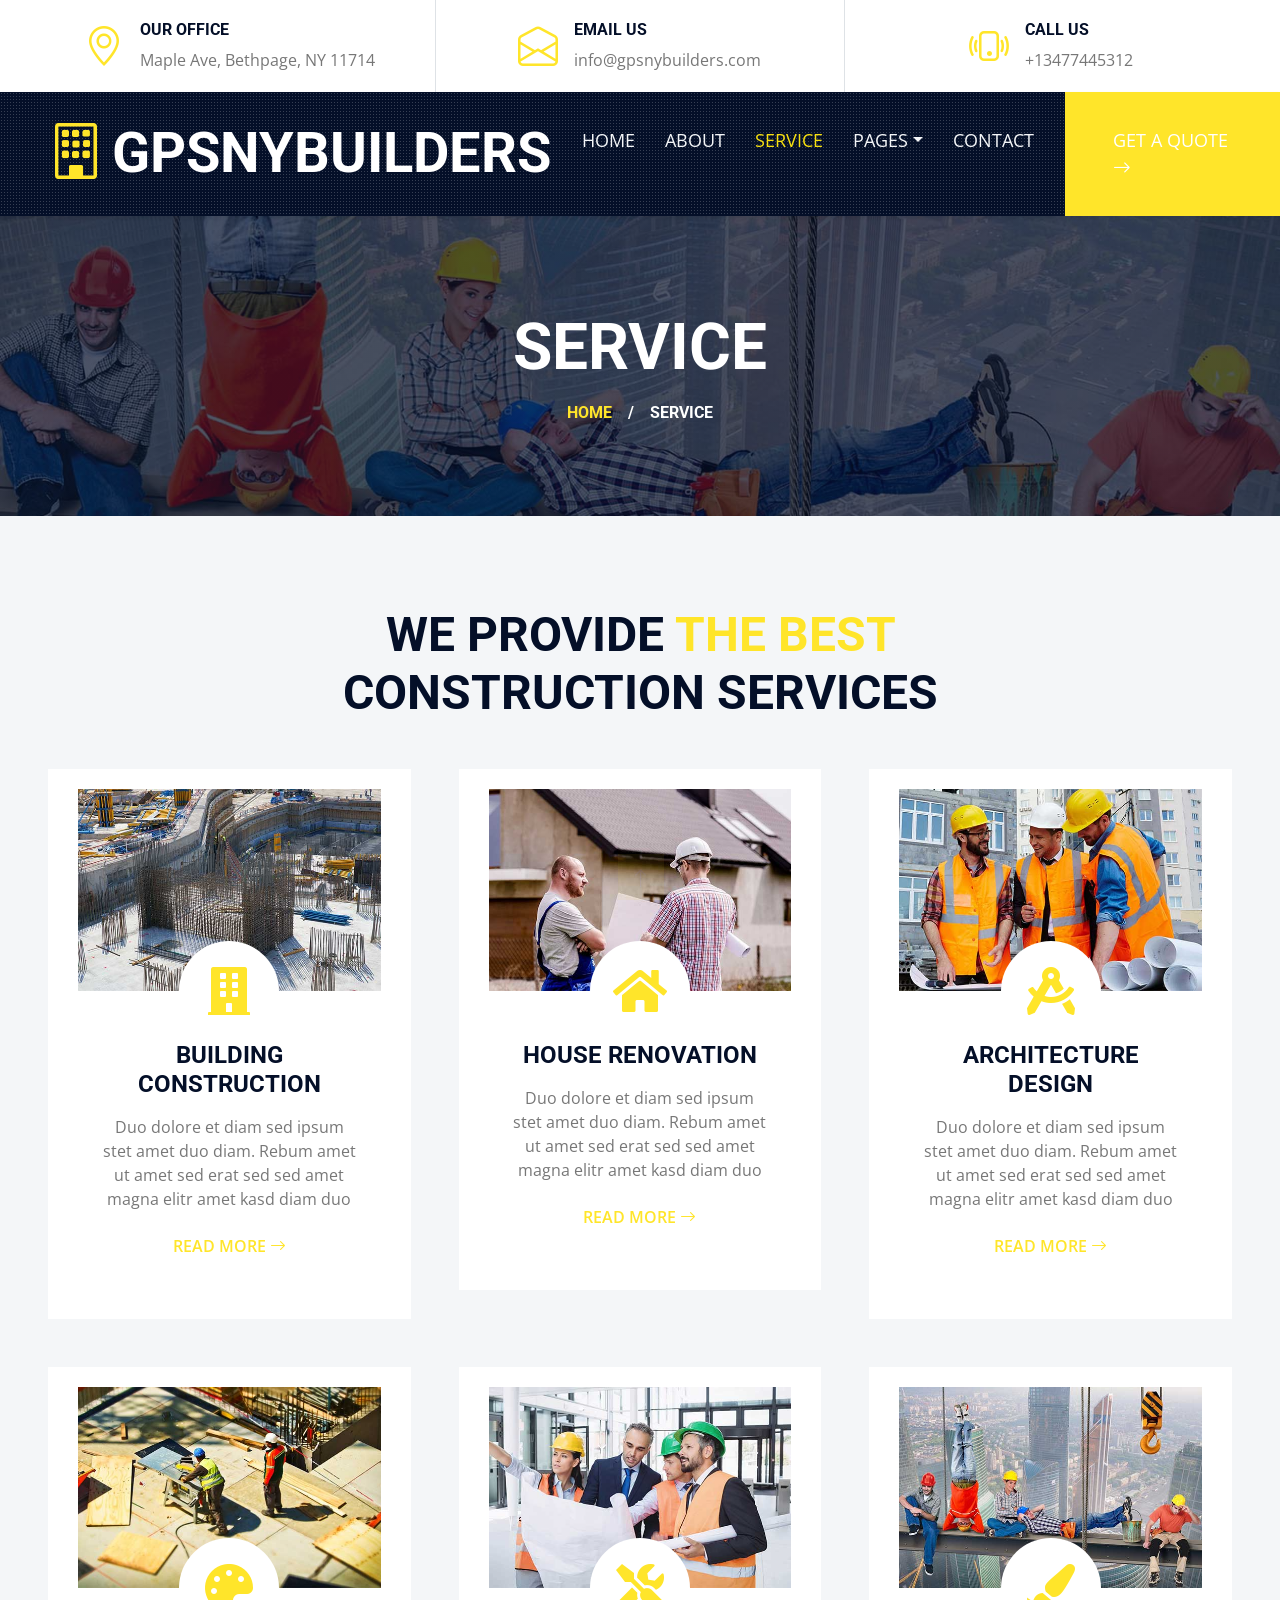
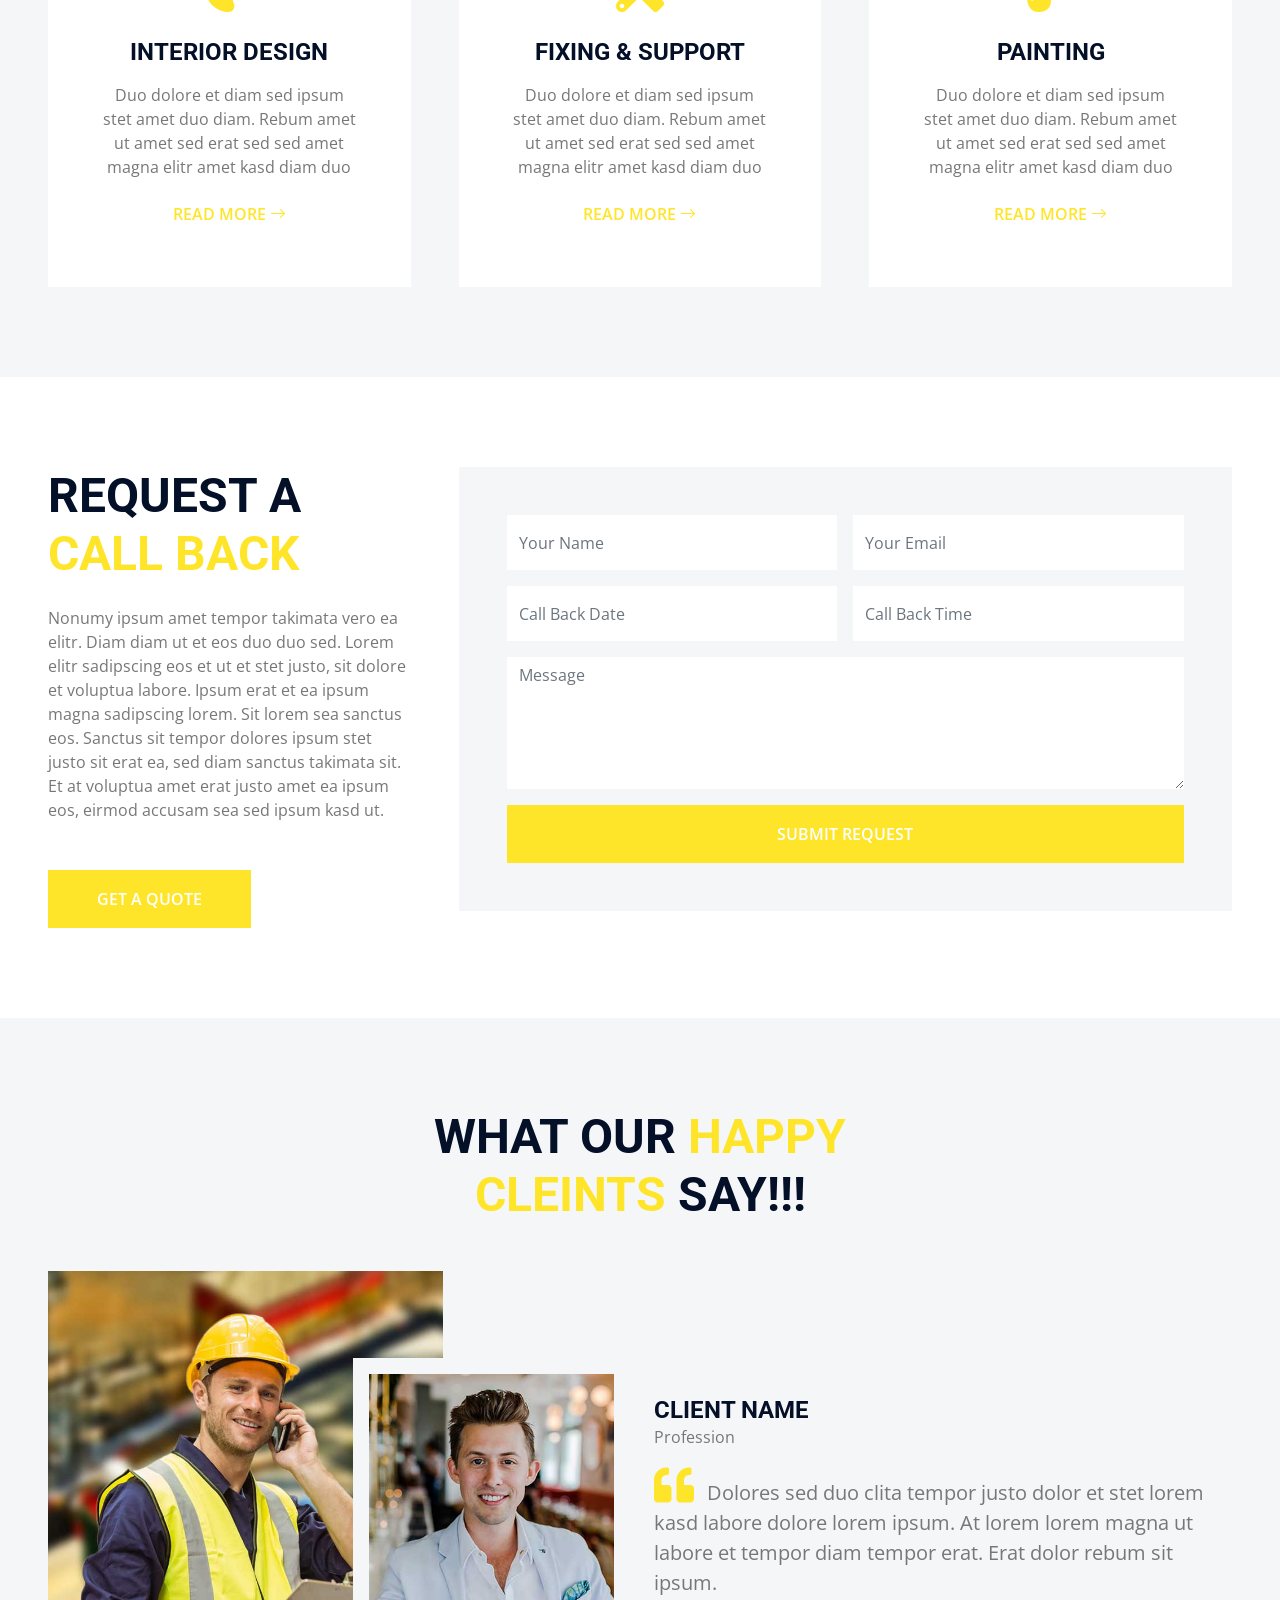
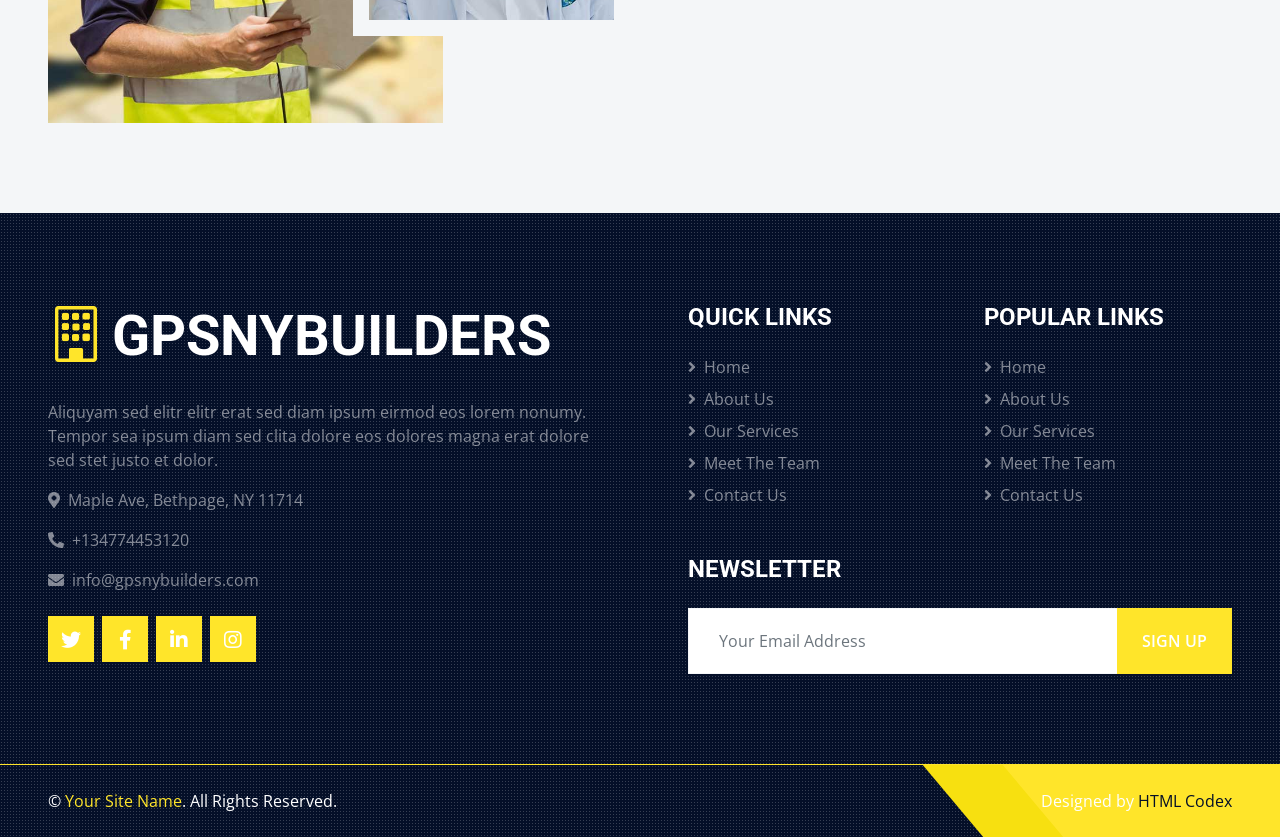
<file: service.html>
<!DOCTYPE html>
<html lang="en">

<head>
    <meta charset="utf-8">
    <title>GPSNYBUILDERS -  Construction Company Website Template Free</title>
    <meta content="width=device-width, initial-scale=1.0" name="viewport">
    <meta content="Free HTML Templates" name="keywords">
    <meta content="Free HTML Templates" name="description">

    <!-- Favicon -->
    <link href="img/favicon.ico" rel="icon">

    <!-- Google Web Fonts -->
    <link rel="preconnect" href="https://fonts.gstatic.com">
    <link href="https://fonts.googleapis.com/css2?family=Open+Sans:wght@400;600&family=Roboto:wght@500;700&display=swap" rel="stylesheet"> 

    <!-- Icon Font Stylesheet -->
    <link href="https://cdnjs.cloudflare.com/ajax/libs/font-awesome/5.15.0/css/all.min.css" rel="stylesheet">
    <link href="https://cdn.jsdelivr.net/npm/bootstrap-icons@1.4.1/font/bootstrap-icons.css" rel="stylesheet">

    <!-- Libraries Stylesheet -->
    <link href="lib/owlcarousel/assets/owl.carousel.min.css" rel="stylesheet">
    <link href="lib/tempusdominus/css/tempusdominus-bootstrap-4.min.css" rel="stylesheet" />
    <link href="lib/lightbox/css/lightbox.min.css" rel="stylesheet">

    <!-- Customized Bootstrap Stylesheet -->
    <link href="css/bootstrap.min.css" rel="stylesheet">

    <!-- Template Stylesheet -->
    <link href="css/style.css" rel="stylesheet">
</head>

<body>
    <!-- Topbar Start -->
    <div class="container-fluid px-5 d-none d-lg-block">
        <div class="row gx-5">
            <div class="col-lg-4 text-center py-3">
                <div class="d-inline-flex align-items-center">
                    <i class="bi bi-geo-alt fs-1 text-primary me-3"></i>
                    <div class="text-start">
                        <h6 class="text-uppercase fw-bold">Our Office</h6>
                        <span>Maple Ave, Bethpage, NY 11714</span>
                    </div>
                </div>
            </div>
            <div class="col-lg-4 text-center border-start border-end py-3">
                <div class="d-inline-flex align-items-center">
                    <i class="bi bi-envelope-open fs-1 text-primary me-3"></i>
                    <div class="text-start">
                        <h6 class="text-uppercase fw-bold">Email Us</h6>
                        <span>info@gpsnybuilders.com</span>
                    </div>
                </div>
            </div>
            <div class="col-lg-4 text-center py-3">
                <div class="d-inline-flex align-items-center">
                    <i class="bi bi-phone-vibrate fs-1 text-primary me-3"></i>
                    <div class="text-start">
                        <h6 class="text-uppercase fw-bold">Call Us</h6>
                        <span>+13477445312</span>
                    </div>
                </div>
            </div>
        </div>
    </div>
    <!-- Topbar End -->


    <!-- Navbar Start -->
    <div class="container-fluid sticky-top bg-dark bg-light-radial shadow-sm px-5 pe-lg-0">
        <nav class="navbar navbar-expand-lg bg-dark bg-light-radial navbar-dark py-3 py-lg-0">
            <a href="index.html" class="navbar-brand">
                <h1 class="m-0 display-4 text-uppercase text-white"><i class="bi bi-building text-primary me-2"></i>GPSNYBUILDERS</h1>
            </a>
            <button class="navbar-toggler" type="button" data-bs-toggle="collapse" data-bs-target="#navbarCollapse">
                <span class="navbar-toggler-icon"></span>
            </button>
            <div class="collapse navbar-collapse" id="navbarCollapse">
                <div class="navbar-nav ms-auto py-0">
                    <a href="index.html" class="nav-item nav-link">Home</a>
                    <a href="about.html" class="nav-item nav-link">About</a>
                    <a href="service.html" class="nav-item nav-link active">Service</a>
                    <div class="nav-item dropdown">
                        <a href="#" class="nav-link dropdown-toggle" data-bs-toggle="dropdown">Pages</a>
                        <div class="dropdown-menu m-0">
                            <a href="project.html" class="dropdown-item">Our Project</a>
                            <a href="team.html" class="dropdown-item">The Team</a>
                            <a href="testimonial.html" class="dropdown-item">Testimonial</a>
                            <a href="blog.html" class="dropdown-item">Blog Grid</a>
                            <a href="detail.html" class="dropdown-item">Blog Detail</a>
                        </div>
                    </div>
                    <a href="contact.html" class="nav-item nav-link">Contact</a>
                    <a href="" class="nav-item nav-link bg-primary text-white px-5 ms-3 d-none d-lg-block">Get A Quote <i class="bi bi-arrow-right"></i></a>
                </div>
            </div>
        </nav>
    </div>
    <!-- Navbar End -->


    <!-- Page Header Start -->
    <div class="container-fluid page-header">
        <h1 class="display-3 text-uppercase text-white mb-3">Service</h1>
        <div class="d-inline-flex text-white">
            <h6 class="text-uppercase m-0"><a href="">Home</a></h6>
            <h6 class="text-white m-0 px-3">/</h6>
            <h6 class="text-uppercase text-white m-0">Service</h6>
        </div>
    </div>
    <!-- Page Header Start -->


    <!-- Services Start -->
    <div class="container-fluid bg-light py-6 px-5">
        <div class="text-center mx-auto mb-5" style="max-width: 600px;">
            <h1 class="display-5 text-uppercase mb-4">We Provide <span class="text-primary">The Best</span> Construction Services</h1>
        </div>
        <div class="row g-5">
            <div class="col-lg-4 col-md-6">
                <div class="service-item bg-white d-flex flex-column align-items-center text-center">
                    <img class="img-fluid" src="img/service-1.jpg" alt="">
                    <div class="service-icon bg-white">
                        <i class="fa fa-3x fa-building text-primary"></i>
                    </div>
                    <div class="px-4 pb-4">
                        <h4 class="text-uppercase mb-3">Building Construction</h4>
                        <p>Duo dolore et diam sed ipsum stet amet duo diam. Rebum amet ut amet sed erat sed sed amet magna elitr amet kasd diam duo</p>
                        <a class="btn text-primary" href="">Read More <i class="bi bi-arrow-right"></i></a>
                    </div>
                </div>
            </div>
            <div class="col-lg-4 col-md-6">
                <div class="service-item bg-white rounded d-flex flex-column align-items-center text-center">
                    <img class="img-fluid" src="img/service-2.jpg" alt="">
                    <div class="service-icon bg-white">
                        <i class="fa fa-3x fa-home text-primary"></i>
                    </div>
                    <div class="px-4 pb-4">
                        <h4 class="text-uppercase mb-3">House Renovation</h4>
                        <p>Duo dolore et diam sed ipsum stet amet duo diam. Rebum amet ut amet sed erat sed sed amet magna elitr amet kasd diam duo</p>
                        <a class="btn text-primary" href="">Read More <i class="bi bi-arrow-right"></i></a>
                    </div>
                </div>
            </div>
            <div class="col-lg-4 col-md-6">
                <div class="service-item bg-white rounded d-flex flex-column align-items-center text-center">
                    <img class="img-fluid" src="img/service-3.jpg" alt="">
                    <div class="service-icon bg-white">
                        <i class="fa fa-3x fa-drafting-compass text-primary"></i>
                    </div>
                    <div class="px-4 pb-4">
                        <h4 class="text-uppercase mb-3">Architecture Design</h4>
                        <p>Duo dolore et diam sed ipsum stet amet duo diam. Rebum amet ut amet sed erat sed sed amet magna elitr amet kasd diam duo</p>
                        <a class="btn text-primary" href="">Read More <i class="bi bi-arrow-right"></i></a>
                    </div>
                </div>
            </div>
            <div class="col-lg-4 col-md-6">
                <div class="service-item bg-white rounded d-flex flex-column align-items-center text-center">
                    <img class="img-fluid" src="img/service-4.jpg" alt="">
                    <div class="service-icon bg-white">
                        <i class="fa fa-3x fa-palette text-primary"></i>
                    </div>
                    <div class="px-4 pb-4">
                        <h4 class="text-uppercase mb-3">Interior Design</h4>
                        <p>Duo dolore et diam sed ipsum stet amet duo diam. Rebum amet ut amet sed erat sed sed amet magna elitr amet kasd diam duo</p>
                        <a class="btn text-primary" href="">Read More <i class="bi bi-arrow-right"></i></a>
                    </div>
                </div>
            </div>
            <div class="col-lg-4 col-md-6">
                <div class="service-item bg-white rounded d-flex flex-column align-items-center text-center">
                    <img class="img-fluid" src="img/service-5.jpg" alt="">
                    <div class="service-icon bg-white">
                        <i class="fa fa-3x fa-tools text-primary"></i>
                    </div>
                    <div class="px-4 pb-4">
                        <h4 class="text-uppercase mb-3">Fixing & Support</h4>
                        <p>Duo dolore et diam sed ipsum stet amet duo diam. Rebum amet ut amet sed erat sed sed amet magna elitr amet kasd diam duo</p>
                        <a class="btn text-primary" href="">Read More <i class="bi bi-arrow-right"></i></a>
                    </div>
                </div>
            </div>
            <div class="col-lg-4 col-md-6">
                <div class="service-item bg-white rounded d-flex flex-column align-items-center text-center">
                    <img class="img-fluid" src="img/service-6.jpg" alt="">
                    <div class="service-icon bg-white">
                        <i class="fa fa-3x fa-paint-brush text-primary"></i>
                    </div>
                    <div class="px-4 pb-4">
                        <h4 class="text-uppercase mb-3">Painting</h4>
                        <p>Duo dolore et diam sed ipsum stet amet duo diam. Rebum amet ut amet sed erat sed sed amet magna elitr amet kasd diam duo</p>
                        <a class="btn text-primary" href="">Read More <i class="bi bi-arrow-right"></i></a>
                    </div>
                </div>
            </div>
        </div>
    </div>
    <!-- Services End -->


    <!-- Appointment Start -->
    <div class="container-fluid py-6 px-5">
            <div class="row gx-5">
                <div class="col-lg-4 mb-5 mb-lg-0">
                    <div class="mb-4">
                        <h1 class="display-5 text-uppercase mb-4">Request A <span class="text-primary">Call Back</span></h1>
                    </div>
                    <p class="mb-5">Nonumy ipsum amet tempor takimata vero ea elitr. Diam diam ut et eos duo duo sed. Lorem elitr sadipscing eos et ut et stet justo, sit dolore et voluptua labore. Ipsum erat et ea ipsum magna sadipscing lorem. Sit lorem sea sanctus eos. Sanctus sit tempor dolores ipsum stet justo sit erat ea, sed diam sanctus takimata sit. Et at voluptua amet erat justo amet ea ipsum eos, eirmod accusam sea sed ipsum kasd ut.</p>
                    <a class="btn btn-primary py-3 px-5" href="">Get A Quote</a>
                </div>
                <div class="col-lg-8">
                    <div class="bg-light text-center p-5">
                        <form>
                            <div class="row g-3">
                                <div class="col-12 col-sm-6">
                                    <input type="text" class="form-control border-0" placeholder="Your Name" style="height: 55px;">
                                </div>
                                <div class="col-12 col-sm-6">
                                    <input type="email" class="form-control border-0" placeholder="Your Email" style="height: 55px;">
                                </div>
                                <div class="col-12 col-sm-6">
                                    <div class="date" id="date" data-target-input="nearest">
                                        <input type="text"
                                            class="form-control border-0 datetimepicker-input"
                                            placeholder="Call Back Date" data-target="#date" data-toggle="datetimepicker" style="height: 55px;">
                                    </div>
                                </div>
                                <div class="col-12 col-sm-6">
                                    <div class="time" id="time" data-target-input="nearest">
                                        <input type="text"
                                            class="form-control border-0 datetimepicker-input"
                                            placeholder="Call Back Time" data-target="#time" data-toggle="datetimepicker" style="height: 55px;">
                                    </div>
                                </div>
                                <div class="col-12">
                                    <textarea class="form-control border-0" rows="5" placeholder="Message"></textarea>
                                </div>
                                <div class="col-12">
                                    <button class="btn btn-primary w-100 py-3" type="submit">Submit Request</button>
                                </div>
                            </div>
                        </form>
                    </div>
                </div>
            </div>
    </div>
    <!-- Appointment End -->


    <!-- Testimonial Start -->
    <div class="container-fluid bg-light py-6 px-5">
        <div class="text-center mx-auto mb-5" style="max-width: 600px;">
            <h1 class="display-5 text-uppercase mb-4">What Our <span class="text-primary">Happy Cleints</span> Say!!!</h1>
        </div>
        <div class="row gx-0 align-items-center">
            <div class="col-xl-4 col-lg-5 d-none d-lg-block">
                <img class="img-fluid w-100 h-100" src="img/testimonial.jpg">
            </div>
            <div class="col-xl-8 col-lg-7 col-md-12">
                <div class="testimonial bg-light">
                    <div class="owl-carousel testimonial-carousel">
                        <div class="row gx-4 align-items-center">
                            <div class="col-xl-4 col-lg-5 col-md-5">
                                <img class="img-fluid w-100 h-100 bg-light p-lg-3 mb-4 mb-md-0" src="img/testimonial-1.jpg" alt="">
                            </div>
                            <div class="col-xl-8 col-lg-7 col-md-7">
                                <h4 class="text-uppercase mb-0">Client Name</h4>
                                <p>Profession</p>
                                <p class="fs-5 mb-0"><i class="fa fa-2x fa-quote-left text-primary me-2"></i> Dolores sed duo
                                    clita tempor justo dolor et stet lorem kasd labore dolore lorem ipsum. At lorem
                                    lorem magna ut labore et tempor diam tempor erat. Erat dolor rebum sit
                                    ipsum.</p>
                            </div>
                        </div>
                        <div class="row gx-4 align-items-center">
                            <div class="col-xl-4 col-lg-5 col-md-5">
                                <img class="img-fluid w-100 h-100 bg-light p-lg-3 mb-4 mb-md-0" src="img/testimonial-2.jpg" alt="">
                            </div>
                            <div class="col-xl-8 col-lg-7 col-md-7">
                                <h4 class="text-uppercase mb-0">Client Name</h4>
                                <p>Profession</p>
                                <p class="fs-5 mb-0"><i class="fa fa-2x fa-quote-left text-primary me-2"></i> Dolores sed duo
                                    clita tempor justo dolor et stet lorem kasd labore dolore lorem ipsum. At lorem
                                    lorem magna ut labore et tempor diam tempor erat. Erat dolor rebum sit
                                    ipsum.</p>
                            </div>
                        </div>
                    </div>
                </div>
            </div>
        </div>
    </div>
    <!-- Testimonial End -->


    <!-- Footer Start -->
    <div class="footer container-fluid position-relative bg-dark bg-light-radial text-white-50 py-6 px-5">
        <div class="row g-5">
            <div class="col-lg-6 pe-lg-5">
                <a href="index.html" class="navbar-brand">
                    <h1 class="m-0 display-4 text-uppercase text-white"><i class="bi bi-building text-primary me-2"></i>GPSNYBUILDERS</h1>
                </a>
                <p>Aliquyam sed elitr elitr erat sed diam ipsum eirmod eos lorem nonumy. Tempor sea ipsum diam  sed clita dolore eos dolores magna erat dolore sed stet justo et dolor.</p>
                <p><i class="fa fa-map-marker-alt me-2"></i>Maple Ave, Bethpage, NY 11714</p>
                <p><i class="fa fa-phone-alt me-2"></i>+134774453120</p>
                <p><i class="fa fa-envelope me-2"></i>info@gpsnybuilders.com</p>
                <div class="d-flex justify-content-start mt-4">
                    <a class="btn btn-lg btn-primary btn-lg-square rounded-0 me-2" href="#"><i class="fab fa-twitter"></i></a>
                    <a class="btn btn-lg btn-primary btn-lg-square rounded-0 me-2" href="#"><i class="fab fa-facebook-f"></i></a>
                    <a class="btn btn-lg btn-primary btn-lg-square rounded-0 me-2" href="#"><i class="fab fa-linkedin-in"></i></a>
                    <a class="btn btn-lg btn-primary btn-lg-square rounded-0" href="#"><i class="fab fa-instagram"></i></a>
                </div>
            </div>
            <div class="col-lg-6 ps-lg-5">
                <div class="row g-5">
                    <div class="col-sm-6">
                        <h4 class="text-white text-uppercase mb-4">Quick Links</h4>
                        <div class="d-flex flex-column justify-content-start">
                            <a class="text-white-50 mb-2" href="#"><i class="fa fa-angle-right me-2"></i>Home</a>
                            <a class="text-white-50 mb-2" href="#"><i class="fa fa-angle-right me-2"></i>About Us</a>
                            <a class="text-white-50 mb-2" href="#"><i class="fa fa-angle-right me-2"></i>Our Services</a>
                            <a class="text-white-50 mb-2" href="#"><i class="fa fa-angle-right me-2"></i>Meet The Team</a>
                            <a class="text-white-50" href="#"><i class="fa fa-angle-right me-2"></i>Contact Us</a>
                        </div>
                    </div>
                    <div class="col-sm-6">
                        <h4 class="text-white text-uppercase mb-4">Popular Links</h4>
                        <div class="d-flex flex-column justify-content-start">
                            <a class="text-white-50 mb-2" href="#"><i class="fa fa-angle-right me-2"></i>Home</a>
                            <a class="text-white-50 mb-2" href="#"><i class="fa fa-angle-right me-2"></i>About Us</a>
                            <a class="text-white-50 mb-2" href="#"><i class="fa fa-angle-right me-2"></i>Our Services</a>
                            <a class="text-white-50 mb-2" href="#"><i class="fa fa-angle-right me-2"></i>Meet The Team</a>
                            <a class="text-white-50" href="#"><i class="fa fa-angle-right me-2"></i>Contact Us</a>
                        </div>
                    </div>
                    <div class="col-sm-12">
                        <h4 class="text-white text-uppercase mb-4">Newsletter</h4>
                        <div class="w-100">
                            <div class="input-group">
                                <input type="text" class="form-control border-light" style="padding: 20px 30px;" placeholder="Your Email Address"><button class="btn btn-primary px-4">Sign Up</button>
                            </div>
                        </div>
                    </div>
                </div>
            </div>
        </div>
    </div>
    <div class="container-fluid bg-dark bg-light-radial text-white border-top border-primary px-0">
        <div class="d-flex flex-column flex-md-row justify-content-between">
            <div class="py-4 px-5 text-center text-md-start">
                <p class="mb-0">&copy; <a class="text-primary" href="#">Your Site Name</a>. All Rights Reserved.</p>
            </div>
            <div class="py-4 px-5 bg-primary footer-shape position-relative text-center text-md-end">
                <p class="mb-0">Designed by <a class="text-dark" href="https://htmlcodex.com">HTML Codex</a></p>
            </div>
        </div>
    </div>
    <!-- Footer End -->


    <!-- Back to Top -->
    <a href="#" class="btn btn-lg btn-primary btn-lg-square back-to-top"><i class="bi bi-arrow-up"></i></a>


    <!-- JavaScript Libraries -->
    <script src="https://code.jquery.com/jquery-3.4.1.min.js"></script>
    <script src="https://cdn.jsdelivr.net/npm/bootstrap@5.0.0/dist/js/bootstrap.bundle.min.js"></script>
    <script src="lib/easing/easing.min.js"></script>
    <script src="lib/waypoints/waypoints.min.js"></script>
    <script src="lib/owlcarousel/owl.carousel.min.js"></script>
    <script src="lib/tempusdominus/js/moment.min.js"></script>
    <script src="lib/tempusdominus/js/moment-timezone.min.js"></script>
    <script src="lib/tempusdominus/js/tempusdominus-bootstrap-4.min.js"></script>
    <script src="lib/isotope/isotope.pkgd.min.js"></script>
    <script src="lib/lightbox/js/lightbox.min.js"></script>

    <!-- Template Javascript -->
    <script src="js/main.js"></script>
</body>

</html>
</file>
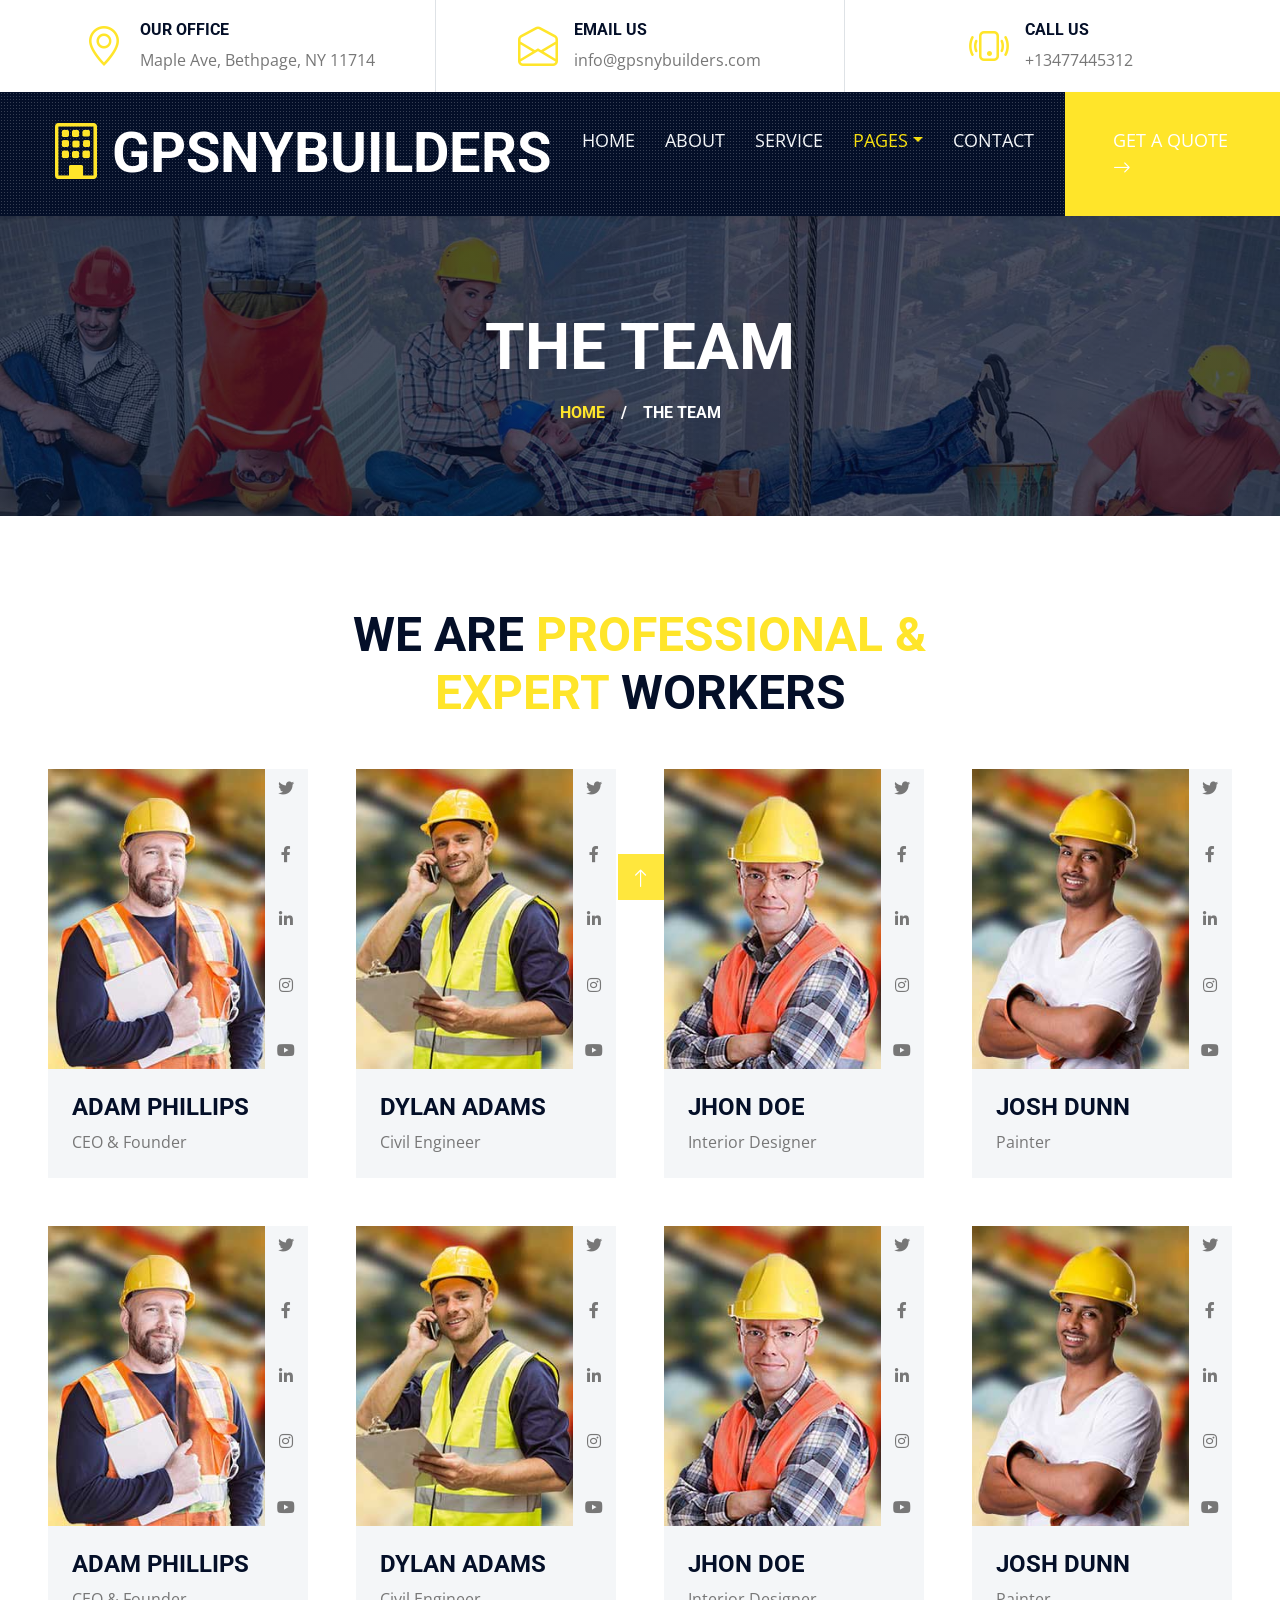
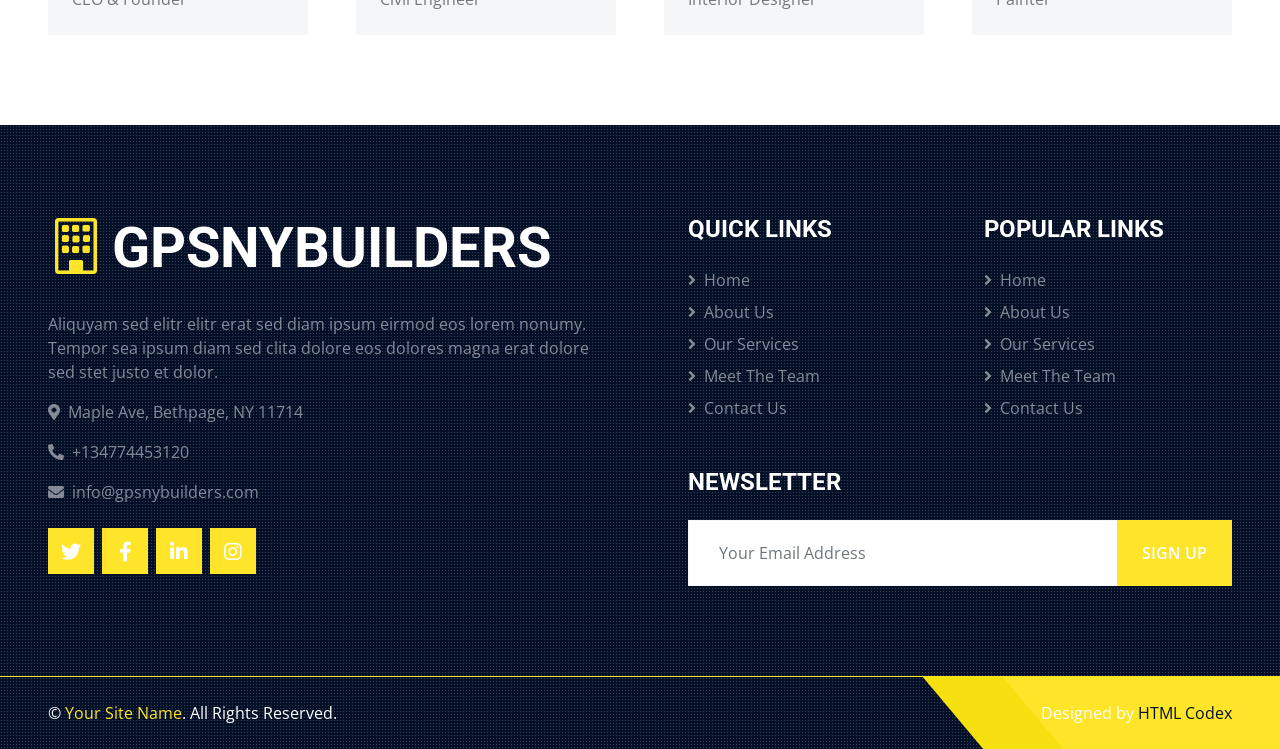
<file: team.html>
<!DOCTYPE html>
<html lang="en">

<head>
    <meta charset="utf-8">
    <title>GPSNYBUILDERS -  Construction Company Website Template Free</title>
    <meta content="width=device-width, initial-scale=1.0" name="viewport">
    <meta content="Free HTML Templates" name="keywords">
    <meta content="Free HTML Templates" name="description">

    <!-- Favicon -->
    <link href="img/favicon.ico" rel="icon">

    <!-- Google Web Fonts -->
    <link rel="preconnect" href="https://fonts.gstatic.com">
    <link href="https://fonts.googleapis.com/css2?family=Open+Sans:wght@400;600&family=Roboto:wght@500;700&display=swap" rel="stylesheet"> 

    <!-- Icon Font Stylesheet -->
    <link href="https://cdnjs.cloudflare.com/ajax/libs/font-awesome/5.15.0/css/all.min.css" rel="stylesheet">
    <link href="https://cdn.jsdelivr.net/npm/bootstrap-icons@1.4.1/font/bootstrap-icons.css" rel="stylesheet">

    <!-- Libraries Stylesheet -->
    <link href="lib/owlcarousel/assets/owl.carousel.min.css" rel="stylesheet">
    <link href="lib/tempusdominus/css/tempusdominus-bootstrap-4.min.css" rel="stylesheet" />
    <link href="lib/lightbox/css/lightbox.min.css" rel="stylesheet">

    <!-- Customized Bootstrap Stylesheet -->
    <link href="css/bootstrap.min.css" rel="stylesheet">

    <!-- Template Stylesheet -->
    <link href="css/style.css" rel="stylesheet">
</head>

<body>
    <!-- Topbar Start -->
    <div class="container-fluid px-5 d-none d-lg-block">
        <div class="row gx-5">
            <div class="col-lg-4 text-center py-3">
                <div class="d-inline-flex align-items-center">
                    <i class="bi bi-geo-alt fs-1 text-primary me-3"></i>
                    <div class="text-start">
                        <h6 class="text-uppercase fw-bold">Our Office</h6>
                        <span>Maple Ave, Bethpage, NY 11714</span>
                    </div>
                </div>
            </div>
            <div class="col-lg-4 text-center border-start border-end py-3">
                <div class="d-inline-flex align-items-center">
                    <i class="bi bi-envelope-open fs-1 text-primary me-3"></i>
                    <div class="text-start">
                        <h6 class="text-uppercase fw-bold">Email Us</h6>
                        <span>info@gpsnybuilders.com</span>
                    </div>
                </div>
            </div>
            <div class="col-lg-4 text-center py-3">
                <div class="d-inline-flex align-items-center">
                    <i class="bi bi-phone-vibrate fs-1 text-primary me-3"></i>
                    <div class="text-start">
                        <h6 class="text-uppercase fw-bold">Call Us</h6>
                        <span>+13477445312</span>
                    </div>
                </div>
            </div>
        </div>
    </div>
    <!-- Topbar End -->


    <!-- Navbar Start -->
    <div class="container-fluid sticky-top bg-dark bg-light-radial shadow-sm px-5 pe-lg-0">
        <nav class="navbar navbar-expand-lg bg-dark bg-light-radial navbar-dark py-3 py-lg-0">
            <a href="index.html" class="navbar-brand">
                <h1 class="m-0 display-4 text-uppercase text-white"><i class="bi bi-building text-primary me-2"></i>GPSNYBUILDERS</h1>
            </a>
            <button class="navbar-toggler" type="button" data-bs-toggle="collapse" data-bs-target="#navbarCollapse">
                <span class="navbar-toggler-icon"></span>
            </button>
            <div class="collapse navbar-collapse" id="navbarCollapse">
                <div class="navbar-nav ms-auto py-0">
                    <a href="index.html" class="nav-item nav-link">Home</a>
                    <a href="about.html" class="nav-item nav-link">About</a>
                    <a href="service.html" class="nav-item nav-link">Service</a>
                    <div class="nav-item dropdown">
                        <a href="#" class="nav-link dropdown-toggle active" data-bs-toggle="dropdown">Pages</a>
                        <div class="dropdown-menu m-0">
                            <a href="project.html" class="dropdown-item">Our Project</a>
                            <a href="team.html" class="dropdown-item active">The Team</a>
                            <a href="testimonial.html" class="dropdown-item">Testimonial</a>
                            <a href="blog.html" class="dropdown-item">Blog Grid</a>
                            <a href="detail.html" class="dropdown-item">Blog Detail</a>
                        </div>
                    </div>
                    <a href="contact.html" class="nav-item nav-link">Contact</a>
                    <a href="" class="nav-item nav-link bg-primary text-white px-5 ms-3 d-none d-lg-block">Get A Quote <i class="bi bi-arrow-right"></i></a>
                </div>
            </div>
        </nav>
    </div>
    <!-- Navbar End -->


    <!-- Page Header Start -->
    <div class="container-fluid page-header">
        <h1 class="display-3 text-uppercase text-white mb-3">The Team</h1>
        <div class="d-inline-flex text-white">
            <h6 class="text-uppercase m-0"><a href="">Home</a></h6>
            <h6 class="text-white m-0 px-3">/</h6>
            <h6 class="text-uppercase text-white m-0">The Team</h6>
        </div>
    </div>
    <!-- Page Header Start -->


    <!-- Team Start -->
    <div class="container-fluid py-6 px-5">
        <div class="text-center mx-auto mb-5" style="max-width: 600px;">
            <h1 class="display-5 text-uppercase mb-4">We Are <span class="text-primary">Professional & Expert</span> Workers</h1>
        </div>
        <div class="row g-5">
            <div class="col-xl-3 col-lg-4 col-md-6">
                <div class="row g-0">
                    <div class="col-10" style="min-height: 300px;">
                        <div class="position-relative h-100">
                            <img class="position-absolute w-100 h-100" src="img/team-1.jpg" style="object-fit: cover;">
                        </div>
                    </div>
                    <div class="col-2">
                        <div class="h-100 d-flex flex-column align-items-center justify-content-between bg-light">
                            <a class="btn" href="#"><i class="fab fa-twitter"></i></a>
                            <a class="btn" href="#"><i class="fab fa-facebook-f"></i></a>
                            <a class="btn" href="#"><i class="fab fa-linkedin-in"></i></a>
                            <a class="btn" href="#"><i class="fab fa-instagram"></i></a>
                            <a class="btn" href="#"><i class="fab fa-youtube"></i></a>
                        </div>
                    </div>
                    <div class="col-12">
                        <div class="bg-light p-4">
                            <h4 class="text-uppercase">Adam Phillips</h4>
                            <span>CEO & Founder</span>
                        </div>
                    </div>
                </div>
            </div>
            <div class="col-xl-3 col-lg-4 col-md-6">
                <div class="row g-0">
                    <div class="col-10" style="min-height: 300px;">
                        <div class="position-relative h-100">
                            <img class="position-absolute w-100 h-100" src="img/team-2.jpg" style="object-fit: cover;">
                        </div>
                    </div>
                    <div class="col-2">
                        <div class="h-100 d-flex flex-column align-items-center justify-content-between bg-light">
                            <a class="btn" href="#"><i class="fab fa-twitter"></i></a>
                            <a class="btn" href="#"><i class="fab fa-facebook-f"></i></a>
                            <a class="btn" href="#"><i class="fab fa-linkedin-in"></i></a>
                            <a class="btn" href="#"><i class="fab fa-instagram"></i></a>
                            <a class="btn" href="#"><i class="fab fa-youtube"></i></a>
                        </div>
                    </div>
                    <div class="col-12">
                        <div class="bg-light p-4">
                            <h4 class="text-uppercase">Dylan Adams</h4>
                            <span>Civil Engineer</span>
                        </div>
                    </div>
                </div>
            </div>
            <div class="col-xl-3 col-lg-4 col-md-6">
                <div class="row g-0">
                    <div class="col-10" style="min-height: 300px;">
                        <div class="position-relative h-100">
                            <img class="position-absolute w-100 h-100" src="img/team-3.jpg" style="object-fit: cover;">
                        </div>
                    </div>
                    <div class="col-2">
                        <div class="h-100 d-flex flex-column align-items-center justify-content-between bg-light">
                            <a class="btn" href="#"><i class="fab fa-twitter"></i></a>
                            <a class="btn" href="#"><i class="fab fa-facebook-f"></i></a>
                            <a class="btn" href="#"><i class="fab fa-linkedin-in"></i></a>
                            <a class="btn" href="#"><i class="fab fa-instagram"></i></a>
                            <a class="btn" href="#"><i class="fab fa-youtube"></i></a>
                        </div>
                    </div>
                    <div class="col-12">
                        <div class="bg-light p-4">
                            <h4 class="text-uppercase">Jhon Doe</h4>
                            <span>Interior Designer</span>
                        </div>
                    </div>
                </div>
            </div>
            <div class="col-xl-3 col-lg-4 col-md-6">
                <div class="row g-0">
                    <div class="col-10" style="min-height: 300px;">
                        <div class="position-relative h-100">
                            <img class="position-absolute w-100 h-100" src="img/team-4.jpg" style="object-fit: cover;">
                        </div>
                    </div>
                    <div class="col-2">
                        <div class="h-100 d-flex flex-column align-items-center justify-content-between bg-light">
                            <a class="btn" href="#"><i class="fab fa-twitter"></i></a>
                            <a class="btn" href="#"><i class="fab fa-facebook-f"></i></a>
                            <a class="btn" href="#"><i class="fab fa-linkedin-in"></i></a>
                            <a class="btn" href="#"><i class="fab fa-instagram"></i></a>
                            <a class="btn" href="#"><i class="fab fa-youtube"></i></a>
                        </div>
                    </div>
                    <div class="col-12">
                        <div class="bg-light p-4">
                            <h4 class="text-uppercase">Josh Dunn</h4>
                            <span>Painter</span>
                        </div>
                    </div>
                </div>
            </div>
            <div class="col-xl-3 col-lg-4 col-md-6">
                <div class="row g-0">
                    <div class="col-10" style="min-height: 300px;">
                        <div class="position-relative h-100">
                            <img class="position-absolute w-100 h-100" src="img/team-1.jpg" style="object-fit: cover;">
                        </div>
                    </div>
                    <div class="col-2">
                        <div class="h-100 d-flex flex-column align-items-center justify-content-between bg-light">
                            <a class="btn" href="#"><i class="fab fa-twitter"></i></a>
                            <a class="btn" href="#"><i class="fab fa-facebook-f"></i></a>
                            <a class="btn" href="#"><i class="fab fa-linkedin-in"></i></a>
                            <a class="btn" href="#"><i class="fab fa-instagram"></i></a>
                            <a class="btn" href="#"><i class="fab fa-youtube"></i></a>
                        </div>
                    </div>
                    <div class="col-12">
                        <div class="bg-light p-4">
                            <h4 class="text-uppercase">Adam Phillips</h4>
                            <span>CEO & Founder</span>
                        </div>
                    </div>
                </div>
            </div>
            <div class="col-xl-3 col-lg-4 col-md-6">
                <div class="row g-0">
                    <div class="col-10" style="min-height: 300px;">
                        <div class="position-relative h-100">
                            <img class="position-absolute w-100 h-100" src="img/team-2.jpg" style="object-fit: cover;">
                        </div>
                    </div>
                    <div class="col-2">
                        <div class="h-100 d-flex flex-column align-items-center justify-content-between bg-light">
                            <a class="btn" href="#"><i class="fab fa-twitter"></i></a>
                            <a class="btn" href="#"><i class="fab fa-facebook-f"></i></a>
                            <a class="btn" href="#"><i class="fab fa-linkedin-in"></i></a>
                            <a class="btn" href="#"><i class="fab fa-instagram"></i></a>
                            <a class="btn" href="#"><i class="fab fa-youtube"></i></a>
                        </div>
                    </div>
                    <div class="col-12">
                        <div class="bg-light p-4">
                            <h4 class="text-uppercase">Dylan Adams</h4>
                            <span>Civil Engineer</span>
                        </div>
                    </div>
                </div>
            </div>
            <div class="col-xl-3 col-lg-4 col-md-6">
                <div class="row g-0">
                    <div class="col-10" style="min-height: 300px;">
                        <div class="position-relative h-100">
                            <img class="position-absolute w-100 h-100" src="img/team-3.jpg" style="object-fit: cover;">
                        </div>
                    </div>
                    <div class="col-2">
                        <div class="h-100 d-flex flex-column align-items-center justify-content-between bg-light">
                            <a class="btn" href="#"><i class="fab fa-twitter"></i></a>
                            <a class="btn" href="#"><i class="fab fa-facebook-f"></i></a>
                            <a class="btn" href="#"><i class="fab fa-linkedin-in"></i></a>
                            <a class="btn" href="#"><i class="fab fa-instagram"></i></a>
                            <a class="btn" href="#"><i class="fab fa-youtube"></i></a>
                        </div>
                    </div>
                    <div class="col-12">
                        <div class="bg-light p-4">
                            <h4 class="text-uppercase">Jhon Doe</h4>
                            <span>Interior Designer</span>
                        </div>
                    </div>
                </div>
            </div>
            <div class="col-xl-3 col-lg-4 col-md-6">
                <div class="row g-0">
                    <div class="col-10" style="min-height: 300px;">
                        <div class="position-relative h-100">
                            <img class="position-absolute w-100 h-100" src="img/team-4.jpg" style="object-fit: cover;">
                        </div>
                    </div>
                    <div class="col-2">
                        <div class="h-100 d-flex flex-column align-items-center justify-content-between bg-light">
                            <a class="btn" href="#"><i class="fab fa-twitter"></i></a>
                            <a class="btn" href="#"><i class="fab fa-facebook-f"></i></a>
                            <a class="btn" href="#"><i class="fab fa-linkedin-in"></i></a>
                            <a class="btn" href="#"><i class="fab fa-instagram"></i></a>
                            <a class="btn" href="#"><i class="fab fa-youtube"></i></a>
                        </div>
                    </div>
                    <div class="col-12">
                        <div class="bg-light p-4">
                            <h4 class="text-uppercase">Josh Dunn</h4>
                            <span>Painter</span>
                        </div>
                    </div>
                </div>
            </div>
        </div>
    </div>
    <!-- Team End -->
    

    <!-- Footer Start -->
    <div class="footer container-fluid position-relative bg-dark bg-light-radial text-white-50 py-6 px-5">
        <div class="row g-5">
            <div class="col-lg-6 pe-lg-5">
                <a href="index.html" class="navbar-brand">
                    <h1 class="m-0 display-4 text-uppercase text-white"><i class="bi bi-building text-primary me-2"></i>GPSNYBUILDERS</h1>
                </a>
                <p>Aliquyam sed elitr elitr erat sed diam ipsum eirmod eos lorem nonumy. Tempor sea ipsum diam  sed clita dolore eos dolores magna erat dolore sed stet justo et dolor.</p>
                <p><i class="fa fa-map-marker-alt me-2"></i>Maple Ave, Bethpage, NY 11714</p>
                <p><i class="fa fa-phone-alt me-2"></i>+134774453120</p>
                <p><i class="fa fa-envelope me-2"></i>info@gpsnybuilders.com</p>
                <div class="d-flex justify-content-start mt-4">
                    <a class="btn btn-lg btn-primary btn-lg-square rounded-0 me-2" href="#"><i class="fab fa-twitter"></i></a>
                    <a class="btn btn-lg btn-primary btn-lg-square rounded-0 me-2" href="#"><i class="fab fa-facebook-f"></i></a>
                    <a class="btn btn-lg btn-primary btn-lg-square rounded-0 me-2" href="#"><i class="fab fa-linkedin-in"></i></a>
                    <a class="btn btn-lg btn-primary btn-lg-square rounded-0" href="#"><i class="fab fa-instagram"></i></a>
                </div>
            </div>
            <div class="col-lg-6 ps-lg-5">
                <div class="row g-5">
                    <div class="col-sm-6">
                        <h4 class="text-white text-uppercase mb-4">Quick Links</h4>
                        <div class="d-flex flex-column justify-content-start">
                            <a class="text-white-50 mb-2" href="#"><i class="fa fa-angle-right me-2"></i>Home</a>
                            <a class="text-white-50 mb-2" href="#"><i class="fa fa-angle-right me-2"></i>About Us</a>
                            <a class="text-white-50 mb-2" href="#"><i class="fa fa-angle-right me-2"></i>Our Services</a>
                            <a class="text-white-50 mb-2" href="#"><i class="fa fa-angle-right me-2"></i>Meet The Team</a>
                            <a class="text-white-50" href="#"><i class="fa fa-angle-right me-2"></i>Contact Us</a>
                        </div>
                    </div>
                    <div class="col-sm-6">
                        <h4 class="text-white text-uppercase mb-4">Popular Links</h4>
                        <div class="d-flex flex-column justify-content-start">
                            <a class="text-white-50 mb-2" href="#"><i class="fa fa-angle-right me-2"></i>Home</a>
                            <a class="text-white-50 mb-2" href="#"><i class="fa fa-angle-right me-2"></i>About Us</a>
                            <a class="text-white-50 mb-2" href="#"><i class="fa fa-angle-right me-2"></i>Our Services</a>
                            <a class="text-white-50 mb-2" href="#"><i class="fa fa-angle-right me-2"></i>Meet The Team</a>
                            <a class="text-white-50" href="#"><i class="fa fa-angle-right me-2"></i>Contact Us</a>
                        </div>
                    </div>
                    <div class="col-sm-12">
                        <h4 class="text-white text-uppercase mb-4">Newsletter</h4>
                        <div class="w-100">
                            <div class="input-group">
                                <input type="text" class="form-control border-light" style="padding: 20px 30px;" placeholder="Your Email Address"><button class="btn btn-primary px-4">Sign Up</button>
                            </div>
                        </div>
                    </div>
                </div>
            </div>
        </div>
    </div>
    <div class="container-fluid bg-dark bg-light-radial text-white border-top border-primary px-0">
        <div class="d-flex flex-column flex-md-row justify-content-between">
            <div class="py-4 px-5 text-center text-md-start">
                <p class="mb-0">&copy; <a class="text-primary" href="#">Your Site Name</a>. All Rights Reserved.</p>
            </div>
            <div class="py-4 px-5 bg-primary footer-shape position-relative text-center text-md-end">
                <p class="mb-0">Designed by <a class="text-dark" href="https://htmlcodex.com">HTML Codex</a></p>
            </div>
        </div>
    </div>
    <!-- Footer End -->


    <!-- Back to Top -->
    <a href="#" class="btn btn-lg btn-primary btn-lg-square back-to-top"><i class="bi bi-arrow-up"></i></a>


    <!-- JavaScript Libraries -->
    <script src="https://code.jquery.com/jquery-3.4.1.min.js"></script>
    <script src="https://cdn.jsdelivr.net/npm/bootstrap@5.0.0/dist/js/bootstrap.bundle.min.js"></script>
    <script src="lib/easing/easing.min.js"></script>
    <script src="lib/waypoints/waypoints.min.js"></script>
    <script src="lib/owlcarousel/owl.carousel.min.js"></script>
    <script src="lib/tempusdominus/js/moment.min.js"></script>
    <script src="lib/tempusdominus/js/moment-timezone.min.js"></script>
    <script src="lib/tempusdominus/js/tempusdominus-bootstrap-4.min.js"></script>
    <script src="lib/isotope/isotope.pkgd.min.js"></script>
    <script src="lib/lightbox/js/lightbox.min.js"></script>

    <!-- Template Javascript -->
    <script src="js/main.js"></script>
</body>

</html>
</file>
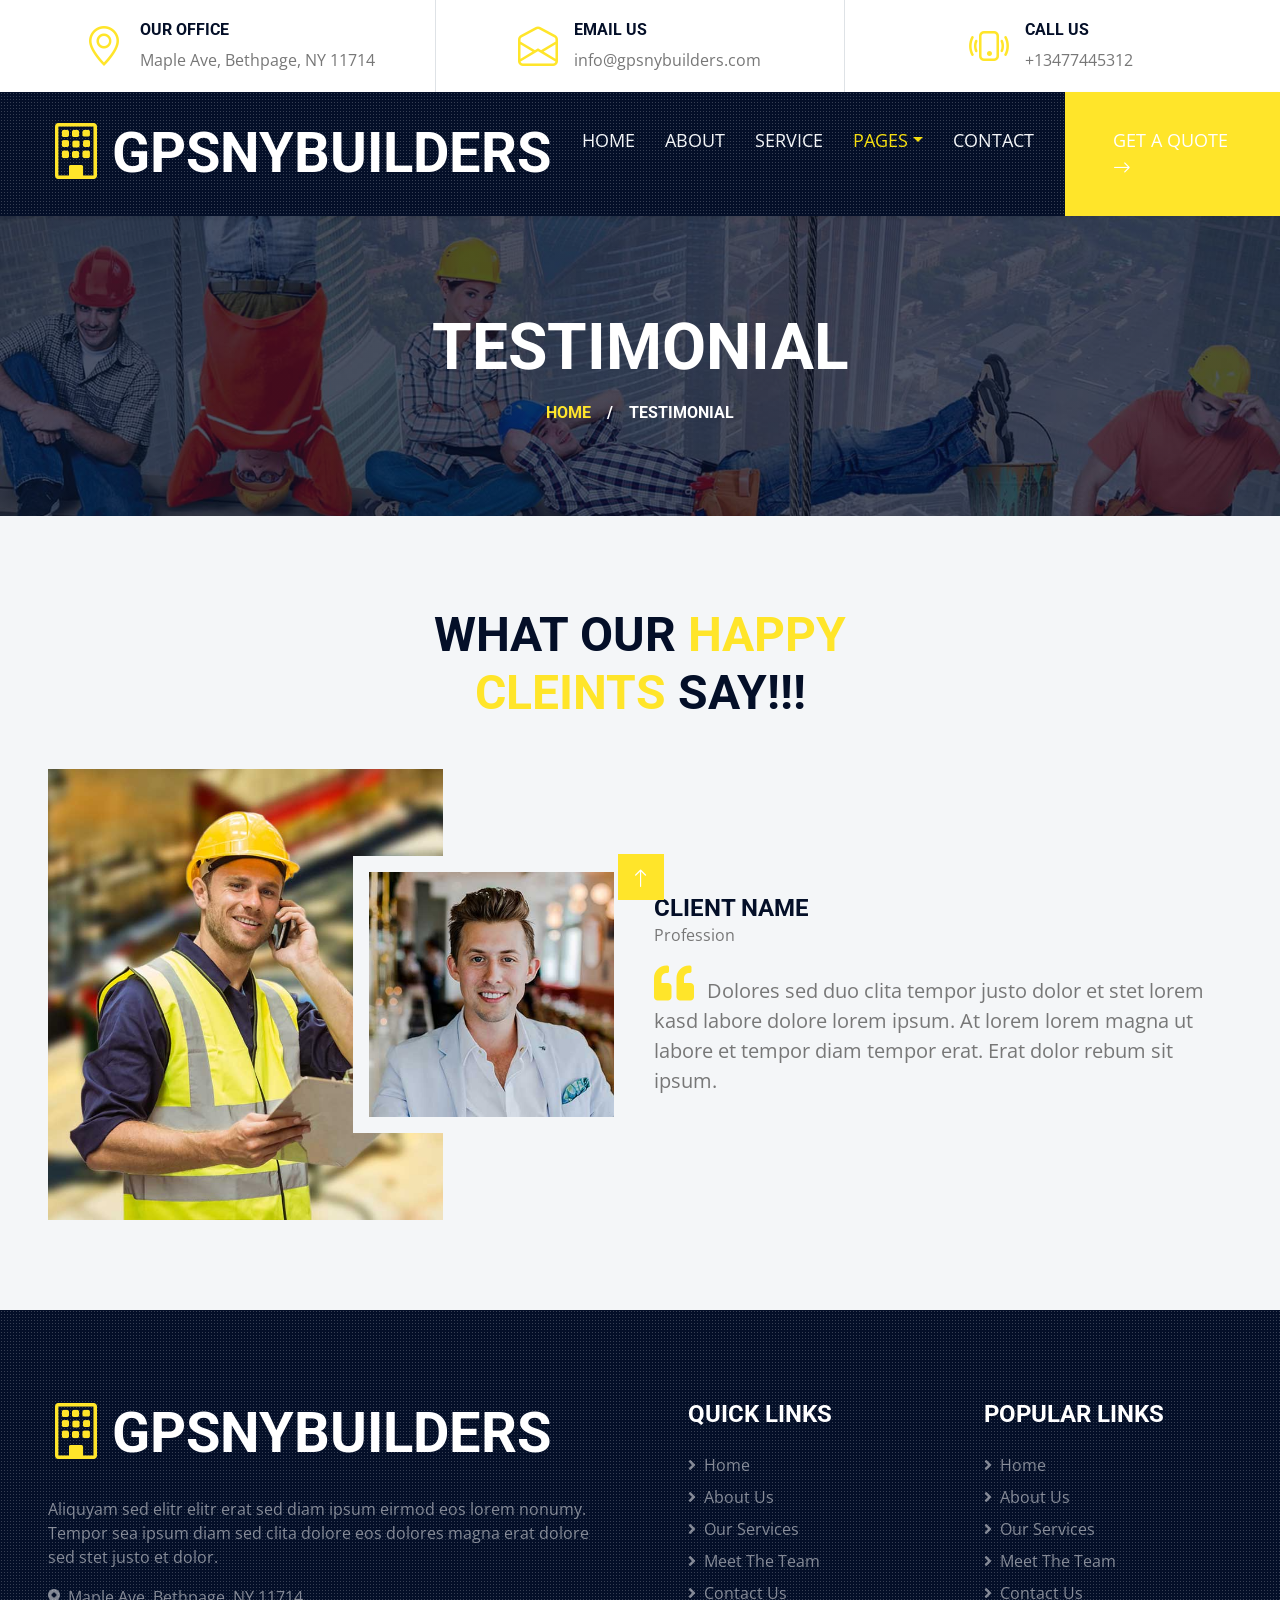
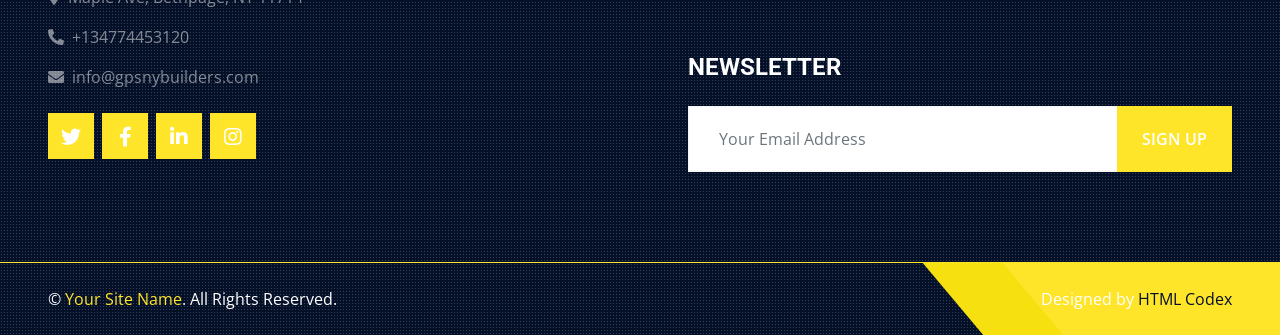
<file: testimonial.html>
<!DOCTYPE html>
<html lang="en">

<head>
    <meta charset="utf-8">
    <title>GPSNYBUILDERS -  Construction Company Website Template Free</title>
    <meta content="width=device-width, initial-scale=1.0" name="viewport">
    <meta content="Free HTML Templates" name="keywords">
    <meta content="Free HTML Templates" name="description">

    <!-- Favicon -->
    <link href="img/favicon.ico" rel="icon">

    <!-- Google Web Fonts -->
    <link rel="preconnect" href="https://fonts.gstatic.com">
    <link href="https://fonts.googleapis.com/css2?family=Open+Sans:wght@400;600&family=Roboto:wght@500;700&display=swap" rel="stylesheet"> 

    <!-- Icon Font Stylesheet -->
    <link href="https://cdnjs.cloudflare.com/ajax/libs/font-awesome/5.15.0/css/all.min.css" rel="stylesheet">
    <link href="https://cdn.jsdelivr.net/npm/bootstrap-icons@1.4.1/font/bootstrap-icons.css" rel="stylesheet">

    <!-- Libraries Stylesheet -->
    <link href="lib/owlcarousel/assets/owl.carousel.min.css" rel="stylesheet">
    <link href="lib/tempusdominus/css/tempusdominus-bootstrap-4.min.css" rel="stylesheet" />
    <link href="lib/lightbox/css/lightbox.min.css" rel="stylesheet">

    <!-- Customized Bootstrap Stylesheet -->
    <link href="css/bootstrap.min.css" rel="stylesheet">

    <!-- Template Stylesheet -->
    <link href="css/style.css" rel="stylesheet">
</head>

<body>
    <!-- Topbar Start -->
    <div class="container-fluid px-5 d-none d-lg-block">
        <div class="row gx-5">
            <div class="col-lg-4 text-center py-3">
                <div class="d-inline-flex align-items-center">
                    <i class="bi bi-geo-alt fs-1 text-primary me-3"></i>
                    <div class="text-start">
                        <h6 class="text-uppercase fw-bold">Our Office</h6>
                        <span>Maple Ave, Bethpage, NY 11714</span>
                    </div>
                </div>
            </div>
            <div class="col-lg-4 text-center border-start border-end py-3">
                <div class="d-inline-flex align-items-center">
                    <i class="bi bi-envelope-open fs-1 text-primary me-3"></i>
                    <div class="text-start">
                        <h6 class="text-uppercase fw-bold">Email Us</h6>
                        <span>info@gpsnybuilders.com</span>
                    </div>
                </div>
            </div>
            <div class="col-lg-4 text-center py-3">
                <div class="d-inline-flex align-items-center">
                    <i class="bi bi-phone-vibrate fs-1 text-primary me-3"></i>
                    <div class="text-start">
                        <h6 class="text-uppercase fw-bold">Call Us</h6>
                        <span>+13477445312</span>
                    </div>
                </div>
            </div>
        </div>
    </div>
    <!-- Topbar End -->


    <!-- Navbar Start -->
    <div class="container-fluid sticky-top bg-dark bg-light-radial shadow-sm px-5 pe-lg-0">
        <nav class="navbar navbar-expand-lg bg-dark bg-light-radial navbar-dark py-3 py-lg-0">
            <a href="index.html" class="navbar-brand">
                <h1 class="m-0 display-4 text-uppercase text-white"><i class="bi bi-building text-primary me-2"></i>GPSNYBUILDERS</h1>
            </a>
            <button class="navbar-toggler" type="button" data-bs-toggle="collapse" data-bs-target="#navbarCollapse">
                <span class="navbar-toggler-icon"></span>
            </button>
            <div class="collapse navbar-collapse" id="navbarCollapse">
                <div class="navbar-nav ms-auto py-0">
                    <a href="index.html" class="nav-item nav-link">Home</a>
                    <a href="about.html" class="nav-item nav-link">About</a>
                    <a href="service.html" class="nav-item nav-link">Service</a>
                    <div class="nav-item dropdown">
                        <a href="#" class="nav-link dropdown-toggle active" data-bs-toggle="dropdown">Pages</a>
                        <div class="dropdown-menu m-0">
                            <a href="project.html" class="dropdown-item">Our Project</a>
                            <a href="team.html" class="dropdown-item">The Team</a>
                            <a href="testimonial.html" class="dropdown-item active">Testimonial</a>
                            <a href="blog.html" class="dropdown-item">Blog Grid</a>
                            <a href="detail.html" class="dropdown-item">Blog Detail</a>
                        </div>
                    </div>
                    <a href="contact.html" class="nav-item nav-link">Contact</a>
                    <a href="" class="nav-item nav-link bg-primary text-white px-5 ms-3 d-none d-lg-block">Get A Quote <i class="bi bi-arrow-right"></i></a>
                </div>
            </div>
        </nav>
    </div>
    <!-- Navbar End -->


    <!-- Page Header Start -->
    <div class="container-fluid page-header">
        <h1 class="display-3 text-uppercase text-white mb-3">Testimonial</h1>
        <div class="d-inline-flex text-white">
            <h6 class="text-uppercase m-0"><a href="">Home</a></h6>
            <h6 class="text-white m-0 px-3">/</h6>
            <h6 class="text-uppercase text-white m-0">Testimonial</h6>
        </div>
    </div>
    <!-- Page Header Start -->


    <!-- Testimonial Start -->
    <div class="container-fluid bg-light py-6 px-5">
        <div class="text-center mx-auto mb-5" style="max-width: 600px;">
            <h1 class="display-5 text-uppercase mb-4">What Our <span class="text-primary">Happy Cleints</span> Say!!!</h1>
        </div>
        <div class="row gx-0 align-items-center">
            <div class="col-xl-4 col-lg-5 d-none d-lg-block">
                <img class="img-fluid w-100 h-100" src="img/testimonial.jpg">
            </div>
            <div class="col-xl-8 col-lg-7 col-md-12">
                <div class="testimonial bg-light">
                    <div class="owl-carousel testimonial-carousel">
                        <div class="row gx-4 align-items-center">
                            <div class="col-xl-4 col-lg-5 col-md-5">
                                <img class="img-fluid w-100 h-100 bg-light p-lg-3 mb-4 mb-md-0" src="img/testimonial-1.jpg" alt="">
                            </div>
                            <div class="col-xl-8 col-lg-7 col-md-7">
                                <h4 class="text-uppercase mb-0">Client Name</h4>
                                <p>Profession</p>
                                <p class="fs-5 mb-0"><i class="fa fa-2x fa-quote-left text-primary me-2"></i> Dolores sed duo
                                    clita tempor justo dolor et stet lorem kasd labore dolore lorem ipsum. At lorem
                                    lorem magna ut labore et tempor diam tempor erat. Erat dolor rebum sit
                                    ipsum.</p>
                            </div>
                        </div>
                        <div class="row gx-4 align-items-center">
                            <div class="col-xl-4 col-lg-5 col-md-5">
                                <img class="img-fluid w-100 h-100 bg-light p-lg-3 mb-4 mb-md-0" src="img/testimonial-2.jpg" alt="">
                            </div>
                            <div class="col-xl-8 col-lg-7 col-md-7">
                                <h4 class="text-uppercase mb-0">Client Name</h4>
                                <p>Profession</p>
                                <p class="fs-5 mb-0"><i class="fa fa-2x fa-quote-left text-primary me-2"></i> Dolores sed duo
                                    clita tempor justo dolor et stet lorem kasd labore dolore lorem ipsum. At lorem
                                    lorem magna ut labore et tempor diam tempor erat. Erat dolor rebum sit
                                    ipsum.</p>
                            </div>
                        </div>
                    </div>
                </div>
            </div>
        </div>
    </div>
    <!-- Testimonial End -->


    <!-- Footer Start -->
    <div class="footer container-fluid position-relative bg-dark bg-light-radial text-white-50 py-6 px-5">
        <div class="row g-5">
            <div class="col-lg-6 pe-lg-5">
                <a href="index.html" class="navbar-brand">
                    <h1 class="m-0 display-4 text-uppercase text-white"><i class="bi bi-building text-primary me-2"></i>GPSNYBUILDERS</h1>
                </a>
                <p>Aliquyam sed elitr elitr erat sed diam ipsum eirmod eos lorem nonumy. Tempor sea ipsum diam  sed clita dolore eos dolores magna erat dolore sed stet justo et dolor.</p>
                <p><i class="fa fa-map-marker-alt me-2"></i>Maple Ave, Bethpage, NY 11714</p>
                <p><i class="fa fa-phone-alt me-2"></i>+134774453120</p>
                <p><i class="fa fa-envelope me-2"></i>info@gpsnybuilders.com</p>
                <div class="d-flex justify-content-start mt-4">
                    <a class="btn btn-lg btn-primary btn-lg-square rounded-0 me-2" href="#"><i class="fab fa-twitter"></i></a>
                    <a class="btn btn-lg btn-primary btn-lg-square rounded-0 me-2" href="#"><i class="fab fa-facebook-f"></i></a>
                    <a class="btn btn-lg btn-primary btn-lg-square rounded-0 me-2" href="#"><i class="fab fa-linkedin-in"></i></a>
                    <a class="btn btn-lg btn-primary btn-lg-square rounded-0" href="#"><i class="fab fa-instagram"></i></a>
                </div>
            </div>
            <div class="col-lg-6 ps-lg-5">
                <div class="row g-5">
                    <div class="col-sm-6">
                        <h4 class="text-white text-uppercase mb-4">Quick Links</h4>
                        <div class="d-flex flex-column justify-content-start">
                            <a class="text-white-50 mb-2" href="#"><i class="fa fa-angle-right me-2"></i>Home</a>
                            <a class="text-white-50 mb-2" href="#"><i class="fa fa-angle-right me-2"></i>About Us</a>
                            <a class="text-white-50 mb-2" href="#"><i class="fa fa-angle-right me-2"></i>Our Services</a>
                            <a class="text-white-50 mb-2" href="#"><i class="fa fa-angle-right me-2"></i>Meet The Team</a>
                            <a class="text-white-50" href="#"><i class="fa fa-angle-right me-2"></i>Contact Us</a>
                        </div>
                    </div>
                    <div class="col-sm-6">
                        <h4 class="text-white text-uppercase mb-4">Popular Links</h4>
                        <div class="d-flex flex-column justify-content-start">
                            <a class="text-white-50 mb-2" href="#"><i class="fa fa-angle-right me-2"></i>Home</a>
                            <a class="text-white-50 mb-2" href="#"><i class="fa fa-angle-right me-2"></i>About Us</a>
                            <a class="text-white-50 mb-2" href="#"><i class="fa fa-angle-right me-2"></i>Our Services</a>
                            <a class="text-white-50 mb-2" href="#"><i class="fa fa-angle-right me-2"></i>Meet The Team</a>
                            <a class="text-white-50" href="#"><i class="fa fa-angle-right me-2"></i>Contact Us</a>
                        </div>
                    </div>
                    <div class="col-sm-12">
                        <h4 class="text-white text-uppercase mb-4">Newsletter</h4>
                        <div class="w-100">
                            <div class="input-group">
                                <input type="text" class="form-control border-light" style="padding: 20px 30px;" placeholder="Your Email Address"><button class="btn btn-primary px-4">Sign Up</button>
                            </div>
                        </div>
                    </div>
                </div>
            </div>
        </div>
    </div>
    <div class="container-fluid bg-dark bg-light-radial text-white border-top border-primary px-0">
        <div class="d-flex flex-column flex-md-row justify-content-between">
            <div class="py-4 px-5 text-center text-md-start">
                <p class="mb-0">&copy; <a class="text-primary" href="#">Your Site Name</a>. All Rights Reserved.</p>
            </div>
            <div class="py-4 px-5 bg-primary footer-shape position-relative text-center text-md-end">
                <p class="mb-0">Designed by <a class="text-dark" href="https://htmlcodex.com">HTML Codex</a></p>
            </div>
        </div>
    </div>
    <!-- Footer End -->


    <!-- Back to Top -->
    <a href="#" class="btn btn-lg btn-primary btn-lg-square back-to-top"><i class="bi bi-arrow-up"></i></a>


    <!-- JavaScript Libraries -->
    <script src="https://code.jquery.com/jquery-3.4.1.min.js"></script>
    <script src="https://cdn.jsdelivr.net/npm/bootstrap@5.0.0/dist/js/bootstrap.bundle.min.js"></script>
    <script src="lib/easing/easing.min.js"></script>
    <script src="lib/waypoints/waypoints.min.js"></script>
    <script src="lib/owlcarousel/owl.carousel.min.js"></script>
    <script src="lib/tempusdominus/js/moment.min.js"></script>
    <script src="lib/tempusdominus/js/moment-timezone.min.js"></script>
    <script src="lib/tempusdominus/js/tempusdominus-bootstrap-4.min.js"></script>
    <script src="lib/isotope/isotope.pkgd.min.js"></script>
    <script src="lib/lightbox/js/lightbox.min.js"></script>

    <!-- Template Javascript -->
    <script src="js/main.js"></script>
</body>

</html>
</file>
<file: css/style.css>
/********** Template CSS **********/
:root {
    --primary: #f7e010;
    --secondary: #FFD700;
    --light: #F4F6F8;
    --dark: #040F28;
}

.pt-6 {
    padding-top: 90px;
}

.pb-6 {
    padding-bottom: 90px;
}

.py-6 {
    padding-top: 90px;
    padding-bottom: 90px;
}

.btn {
    position: relative;
    font-weight: 600;
    text-transform: uppercase;
    transition: .5s;
}

.btn::after {
    position: absolute;
    content: "";
    width: 0;
    height: 5px;
    bottom: -1px;
    left: 50%;
    background: var(--primary);
    transition: .5s;
}

.btn.btn-primary::after {
    background: var(--dark);
}

.btn:hover::after,
.btn.active::after {
    width: 50%;
    left: 25%;
}

.btn-primary {
    color: #FFFFFF;
}

.btn-square {
    width: 36px;
    height: 36px;
}

.btn-sm-square {
    width: 28px;
    height: 28px;
}

.btn-lg-square {
    width: 46px;
    height: 46px;
}

.btn-square,
.btn-sm-square,
.btn-lg-square {
    padding-left: 0;
    padding-right: 0;
    text-align: center;
}

.back-to-top {
    position: fixed;
    display: none;
    left: 50%;
    bottom: 0;
    margin-left: -22px;
    border-radius: 0;
    z-index: 99;
}

.bg-dark-radial {
    background-image: -webkit-repeating-radial-gradient(center center, rgba(0, 0, 0, 0.3), rgba(0, 0, 0, 0.3) 1px, transparent 1px, transparent 100%);
    background-image: -moz-repeating-radial-gradient(center center, rgba(0, 0, 0, 0.3), rgba(0, 0, 0, 0.3) 1px, transparent 1px, transparent 100%);
    background-image: -ms-repeating-radial-gradient(center center, rgba(0, 0, 0, 0.3), rgba(0, 0, 0, 0.3) 1px, transparent 1px, transparent 100%);
    background-image: -o-repeating-radial-gradient(center center, rgba(0, 0, 0, 0.3), rgba(0, 0, 0, 0.3) 1px, transparent 1px, transparent 100%);
    background-image: repeating-radial-gradient(center center, rgba(0, 0, 0, 0.3), rgba(0, 0, 0, 0.3) 1px, transparent 1px, transparent 100%);
    background-size: 3px 3px;
}

.bg-light-radial {
    background-image: -webkit-repeating-radial-gradient(center center, rgba(256, 256, 256, 0.2), rgba(256, 256, 256, 0.2) 1px, transparent 1px, transparent 100%);
    background-image: -moz-repeating-radial-gradient(center center, rgba(256, 256, 256, 0.2), rgba(256, 256, 256, 0.2) 1px, transparent 1px, transparent 100%);
    background-image: -ms-repeating-radial-gradient(center center, rgba(256, 256, 256, 0.2), rgba(256, 256, 256, 0.2) 1px, transparent 1px, transparent 100%);
    background-image: -o-repeating-radial-gradient(center center, rgba(256, 256, 256, 0.2), rgba(256, 256, 256, 0.2) 1px, transparent 1px, transparent 100%);
    background-image: repeating-radial-gradient(center center, rgba(256, 256, 256, 0.2), rgba(256, 256, 256, 0.2) 1px, transparent 1px, transparent 100%);
    background-size: 3px 3px;
}

.navbar-dark .navbar-nav .nav-link {
    position: relative;
    padding: 35px 15px;
    font-size: 18px;
    text-transform: uppercase;
    color: var(--light);
    outline: none;
    transition: .5s;
}

.navbar-dark .navbar-nav .nav-link:hover,
.navbar-dark .navbar-nav .nav-link.active {
    color: var(--primary);
}

@media (max-width: 991.98px) {
    .navbar-dark .navbar-nav .nav-link  {
        margin-left: 0;
        padding: 10px 0;
    }
}

.carousel-caption {
    top: 0;
    left: 0;
    right: 0;
    bottom: 0;
    background: rgba(4, 15, 40, .7);
    z-index: 1;
}

@media (max-width: 576px) {
    .carousel-caption h4 {
        font-size: 18px;
        font-weight: 500 !important;
    }

    .carousel-caption h1 {
        font-size: 30px;
        font-weight: 600 !important;
    }
}

.page-header {
    height: 300px;
    display: flex;
    flex-direction: column;
    align-items: center;
    justify-content: center;
    background: linear-gradient(rgba(4, 15, 40, .7), rgba(4, 15, 40, .7)), url(../img/carousel-1.jpg) center center no-repeat;
    background-size: cover;
}

.service-item {
    padding: 20px 30px 30px 30px;
    transition: .3s;
}

.service-item .service-icon {
    margin-top: -50px;
    width: 100px;
    height: 100px;
    display: flex;
    align-items: center;
    justify-content: center;
    border-radius: 100px;
}

.service-item .service-icon i {
    transition: .2s;
}

.service-item:hover .service-icon i {
    font-size: 60px;
}

.portfolio-item {
    margin-bottom: 60px;
}

.portfolio-title {
    position: absolute;
    display: flex;
    flex-direction: column;
    justify-content: center;
    height: 120px;
    padding: 0 30px;
    right: 30px;
    left: 30px;
    bottom: -60px;
    background: #FFFFFF;
    z-index: 3;
}

.portfolio-btn {
    position: absolute;
    display: inline-block;
    top: 50%;
    left: 50%;
    margin-top: -60px;
    margin-left: -60px;
    font-size: 120px;
    line-height: 0;
    transition: .1s;
    transition-delay: .3s;
    z-index: 2;
    opacity: 0;
}

.portfolio-item:hover .portfolio-btn {
    opacity: 1;
}

.portfolio-box::before,
.portfolio-box::after {
    position: absolute;
    content: "";
    width: 0;
    height: 100%;
    top: 0;
    transition: .5s;
    z-index: 1;
    background: rgba(4, 15, 40, .7);
}

.portfolio-box::before {
    left: 0;
}

.portfolio-box::after {
    right: 0;
}

.portfolio-item:hover .portfolio-box::before {
    left: 0;
    width: 50%;
}

.portfolio-item:hover .portfolio-box::after {
    right: 0;
    width: 50%;
}

@media (min-width: 992px) {
    .testimonial,
    .contact-form {
        margin-left: -90px;
    }
}

@media (min-width: 992px) {
    .footer::after {
        position: absolute;
        content: "";
        width: 1px;
        height: 100%;
        top: 0;
        left: 50%;
    }
}

.footer-shape::before {
    position: absolute;
    content: "";
    width: 80px;
    height: 100%;
    top: 0;
    left: -40px;
    background: var(--primary);
    transform: skew(40deg);
}

#autohide-navbar {
  /* Smooth transition for hiding/showing */
  transition: top 0.3s ease-in-out;
}

#autohide-navbar.hidden {
  /* Move navbar above the viewport when hidden */
  top: -60px; /* Adjust this value to be the navbar's height */
}

@media only screen and (max-width: 550px) {
  #topbar {
    display: none;
  }
}


.time-picker {
  position: relative;
  width: 100%;
}

.time-picker input {
  width: 100%;
  padding: 17px;
  font-size: 14px;
  cursor: pointer;
}

.time-dropdown {
  display: none;
  position: absolute;
  top: 110%;
  left: 0;
  
  padding: 10px;
  z-index: 10;
}

.time-dropdown select, 
.time-dropdown button {
  padding: 6px;
  margin: 4px;
}

#timeInput {
  background-color: #fff;
  border: 1px solid #ccc;
  border-radius: 4px;
}
</file>
